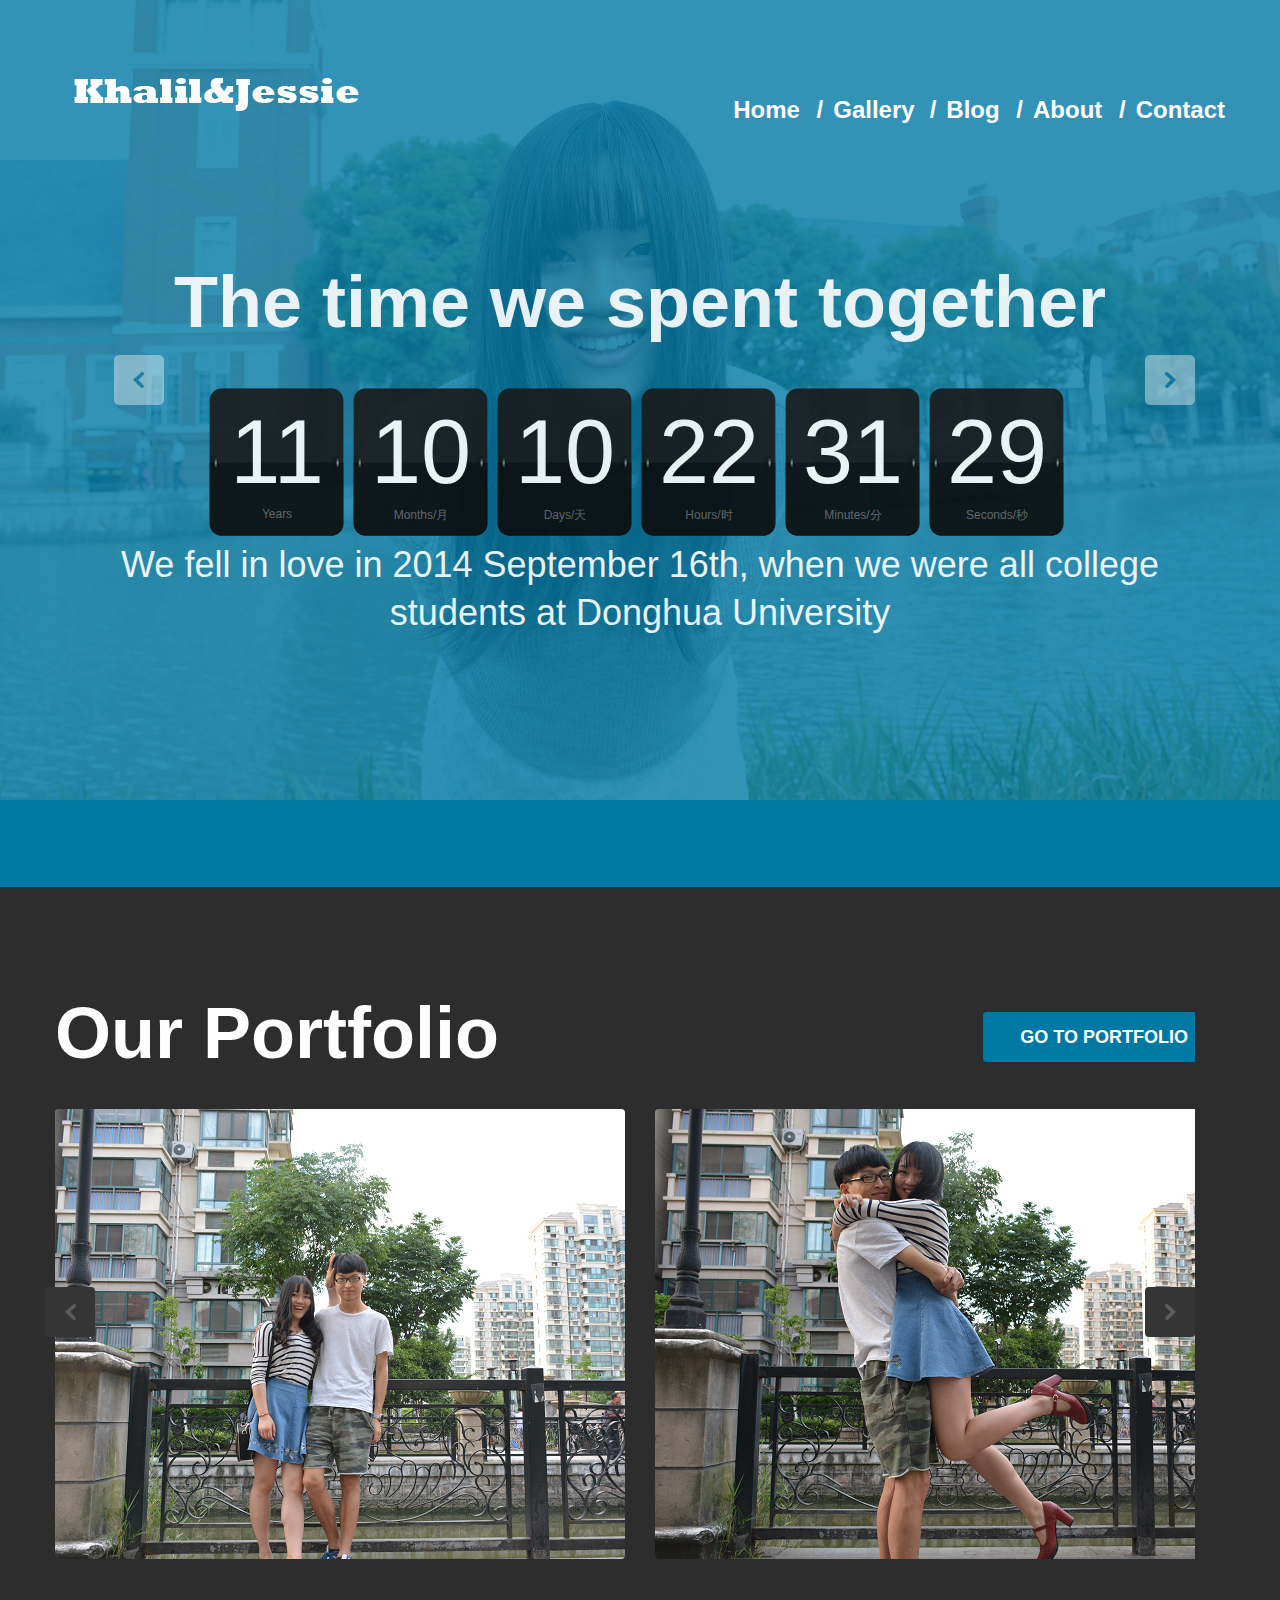
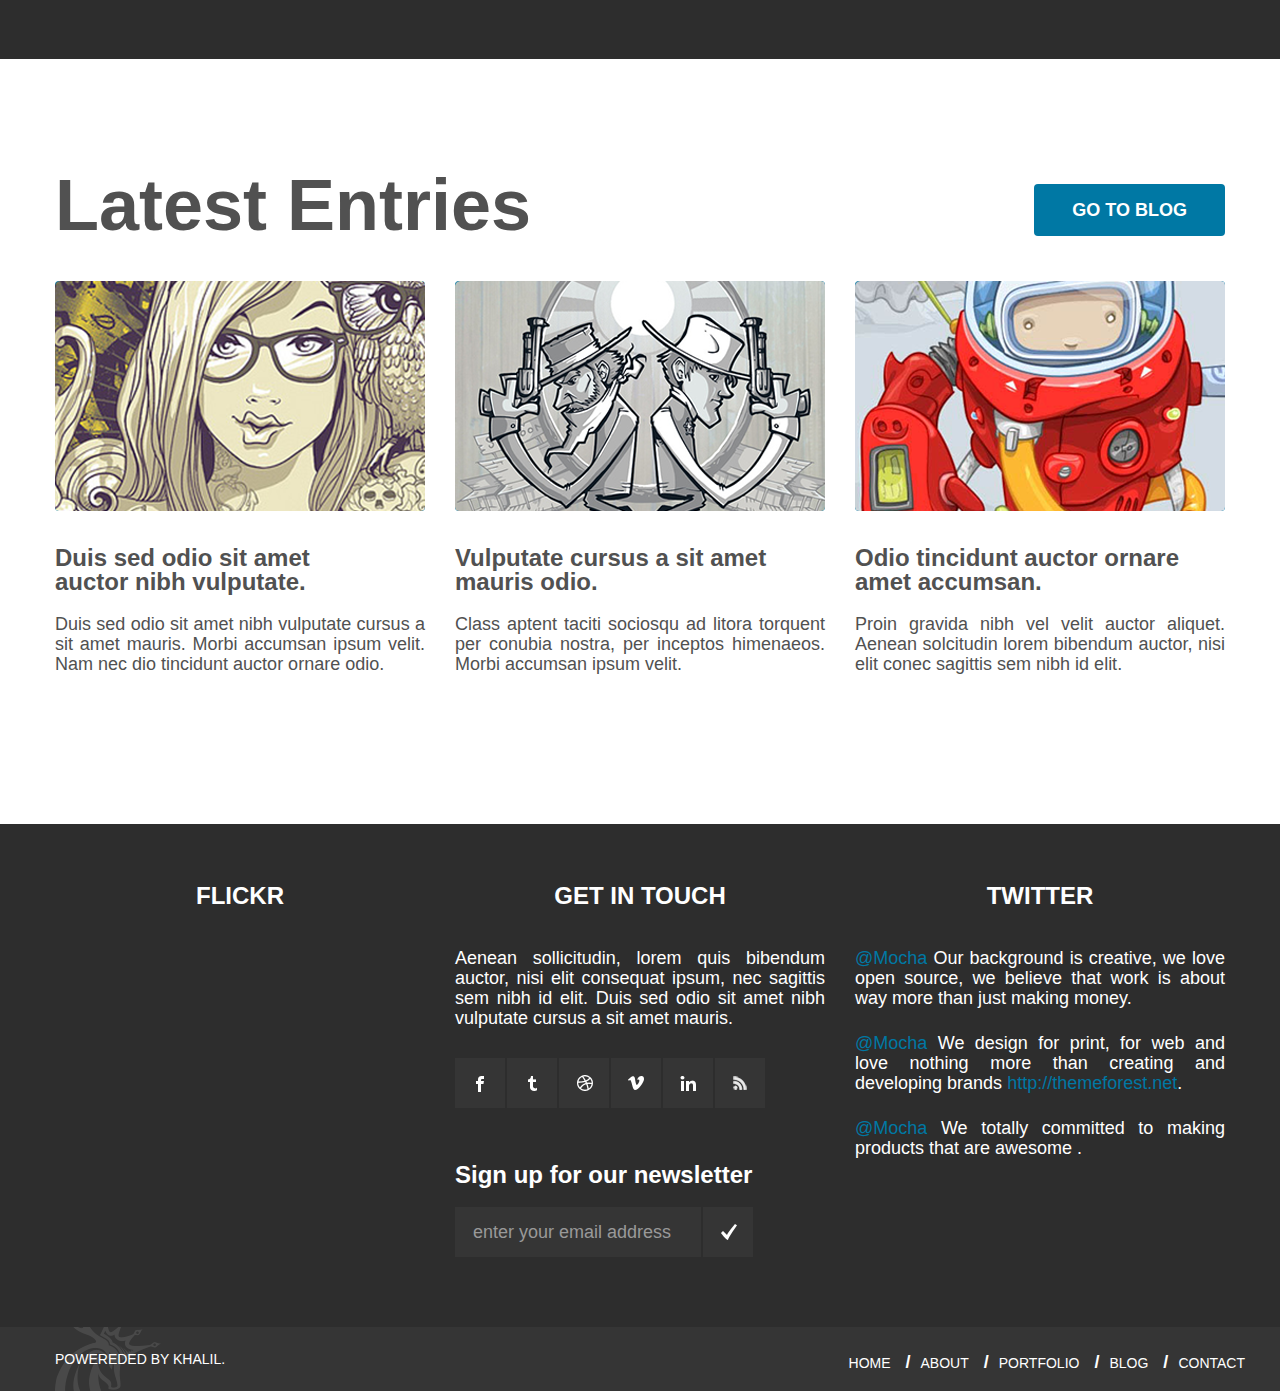
<file: index.html>
<!DOCTYPE html>
<!--[if lt IE 7 ]><html class="ie ie6" lang="en"> <![endif]-->
<!--[if IE 7 ]><html class="ie ie7" lang="en"> <![endif]-->
<!--[if IE 8 ]><html class="ie ie8" lang="en"> <![endif]-->
<!--[if IE 9 ]><html class="ie ie9" lang="en"> <![endif]-->
<!--[if (gte IE 9)|!(IE)]><!--><html lang="en"> <!--<![endif]-->
<head>
    <meta charset="utf-8">
    <title>Khalil&Jessie's Space</title>
    <meta name="viewport" content="width=device-width, initial-scale=1.0">
    <meta name="description" content=" HTML5 Template">
    <meta name="author" content="suitstheme.com">

    <!-- jquery -->
    <script src="js/jquery.min.js"></script>

    <!-- Le styles -->
    <!--<link href='http://fonts.googleapis.com/css?family=Lato:400,300,700,400italic,900' rel='stylesheet' type='text/css'>-->
    <link href="css/bootstrap.min.css" rel="stylesheet">
    <link href="css/bootstrap-responsive.min.css" rel="stylesheet">
    <link rel="stylesheet" href="css/main.css" type="text/css">
    <!-- Le HTML5 shim, for IE6-8 support of HTML5 elements -->
    <!--[if lt IE 9]>
      <script src="js/html5shiv.js"></script>
    <![endif]-->

    <!-- Le fav and touch icons -->
    <link rel="shortcut icon" href="img/favicon.ico">
</head>
<body class="body-container preload">

<!-- header -->
<header id="mocha-head" class="header">


            <!-- Background -->
            <div class="background-image"></div>


            <!-- container -->
            <div class="container">
                


                    <!-- row1  -->
                    <div class="row">
                        
                            <div class="span12">

                                    <div class="logo">
                                            <a><img src="img/logo.png" alt="Mocha"></a>
                                    </div>
                                    <!-- end logo -->


                                    <!-- nav -->
                                    <nav class="menu">
                                            
                                            <ul>
                                                <li class="toggle"><a href="#">Menu</a></li>
                                                <li><a href="index.html">Home</a></li>                                            
                                                <li><a href="portfolio.html">Gallery</a>
                                                    <ul>
                                                        <li><a href="portfolio.html">Portfolio Three Columns</a></li>
                                                        <li><a href="portfolio-single.html">Portfolio Single Page</a></li>
                                                    </ul>
                                                </li>
                                                <li><a href="blog.html">Blog</a></li>
												<li><a href="page.html">About</a></li>
                                                <li><a href="contact.html">Contact</a></li>
                                            </ul>

                                    </nav>
                                    <!-- end nav -->

                            </div>
                            <!-- end span12 -->
                                    

                    </div>
                    <!-- end row 1-->





                    <!-- row2 -->
                    <div class="row">
                        

                        <div class="home-slider span12">

                                        <div class="m-slider flexslider">

                                            <ul class="slides">
											<li> <div class="slide">
                                                        
                                                            <h2>The time we spent together</h2>

                                                           <iframe  src="./countdown/counttime_YMDHMS.html" frameborder="0" scrolling="no" width="100%" height="149"></iframe> 
															<p>We fell in love in 2014 September 16th, when we were all college students at Donghua University</p>
                                                    </div>
                                                    <!-- end slide --></li>
                                               <li> <div class="slide">
                                                        
                                                            <h2>The time we spent together</h2>

                                                           <iframe  src="./countdown/counttime_MS.html" frameborder="0" scrolling="no" width="100%" height="149"></iframe> 
															<p>There is a lyric saying:"You ask me how many minutes I love you",the answer is on the top</p>
                                                    </div>
                                                    <!-- end slide --></li>
                                           <!-- 
													<li><div class="slide">
                                                        
                                                            <h2>Mocha Portfolio Theme</h2>

                                                            <p>Curabitur hendrerit pretium ornare. Vivamus sed nulla sapien, eu pulvinar dolor. Donec odio est, vestibulum at pulvinar.</p>

                                                            <a href="portfolio.html" class="button">Go To Portfolio</a>

                                                    </div></li>
                                           -->
                                            </ul>
                                  
                                                

                                        </div><!-- end m slider -->



                            </div><!-- end home slider -->

                    </div>
                    <!-- end row 2-->
            </div>
            <!-- end container -->

</header>   
<!-- end header -->

<!-- portfolio -->
<section class="portfolio-wrapper alt-section">
    

            <div class="container">
                <div class="row home-portfolio-wrapper">


                            <!-- section title -->
                            <div class="section-title span12">
                                        
                                        
                                        <h2>Our Portfolio</h2>

                                        <a href="portfolio.html" class="section-link">Go to portfolio</a>

                            </div>
                            <!-- end section title -->


                            <div class="home-portfolio-pagination">
                                                <a href="#" class="prev"></a>
                                                <a href="#" class="next"></a>


                            </div>

                             <div class="clearfix"></div>
                            
                        
                            <!-- portfolio items -->
                            <div class="portfolio-slider content-wrapper">


                                    <!-- portfolio item -->
                                    <div class="span6 portfolio-item">
                                                    

                                            <!-- image -->
                                            <a href="portfolio-single.html" class="image">
                                                <img src="img/demo/portfolio1.png" alt="Brain Surgery">
                                            </a>
                                            <!-- end image -->


                                            <!-- title -->
                                            <a href="portfolio-single.html" class="title">Brain Surgery <br /> <span class="meta">Graphic Design , Illustration</span></a>


                                            <!-- icon -->
                                            <a href="portfolio-single.html" class="icon"></a>


                                    </div>
                                    <!-- end portfolio item -->


                                    <!-- portfolio item -->
                                    <div class="span6 portfolio-item">
                                                    

                                            <!-- image -->
                                            <a href="portfolio-single.html" class="image">
                                                <img src="img/demo/portfolio2.png" alt="Web Design">
                                            </a>
                                            <!-- end image -->


                                            <!-- title -->
                                            <a href="portfolio-single.html" class="title">Web Design <br /> <span class="meta">Graphic Design , Illustration</span></a>


                                            <!-- icon -->
                                            <a href="portfolio-single.html" class="icon"></a>


                                    </div>
                                    <!-- end portfolio item -->




                                    <!-- portfolio item -->
                                    <div class="span6 portfolio-item">
                                                    

                                            <!-- image -->
                                            <a href="portfolio-single.html" class="image">
                                                <img src="img/demo/portfolio3.png" alt="Web Design">
                                            </a>
                                            <!-- end image -->


                                            <!-- title -->
                                            <a href="portfolio-single.html" class="title">Web Design <br /> <span class="meta">Graphic Design , Illustration</span></a>


                                            <!-- icon -->
                                            <a href="portfolio-single.html" class="icon"></a>


                                    </div>
                                    <!-- end portfolio item -->



                            </div>
                            <!-- end portfolio items -->

                </div>
                <!-- end row -->
            </div>
            <!-- end container -->


</section>
<!-- end portfolio -->

<!-- page content -->
<section class="page">
    
            
            <div class="container">
                <div class="row">
                                
                        
                        <!-- section title -->
                        <div class="section-title span12">
                                    
                                    
                                    <h2>Latest Entries</h2>

                                    <a href="blog.html" class="section-link">Go to blog</a>

                        </div>
                        <!-- end section title -->



                        <!-- content / blog -->
                        <div class="content-wrapper blog-grid">
                            
                                
                                <div class="span4 blog-item">
                                                    

                                            <!-- post image -->
                                            <div class="post-image">
                                                
                                                <!-- image -->
                                                <a href="single.html" class="image">
                                                    <img src="img/demo/blog1.png" alt="Post Title">
                                                </a>
                                                <!-- end image -->


                                                <!-- icon -->
                                                <a href="single.html" class="icon"></a>

                                            </div>
                                            <!-- end post image -->


                                            <!-- post excerpt -->
                                            <div class="post-excerpt">
                                                
                                                    <h4><a href="single.html">Duis sed odio sit amet auctor 
                                                        nibh vulputate.</a></h4>

                                                        <p>
                                                                Duis sed odio sit amet nibh vulputate cursus a sit amet mauris. Morbi accumsan ipsum velit. Nam nec dio tincidunt auctor ornare odio.
                                                        </p>

                                            </div>
                                            <!-- end post excerpt -->


                                </div>
                                <!-- end blog item -->





                                <div class="span4 blog-item">
                                                    

                                            <!-- post image -->
                                            <div class="post-image">
                                                
                                                <!-- image -->
                                                <a href="single.html" class="image">
                                                    <img src="img/demo/blog2.png" alt="Post Title">
                                                </a>
                                                <!-- end image -->


                                                <!-- icon -->
                                                <a href="single.html" class="icon"></a>

                                            </div>
                                            <!-- end post image -->


                                            <!-- post excerpt -->
                                            <div class="post-excerpt">
                                                
                                                    <h4><a href="single.html">Vulputate cursus a sit amet mauris odio.</a></h4>

                                                        <p>
                                                                Class aptent taciti sociosqu ad litora torquent per conubia nostra, per inceptos himenaeos. Morbi accumsan ipsum velit.
                                                        </p>

                                            </div>
                                            <!-- end post excerpt -->


                                </div>
                                <!-- end blog item -->




                                <div class="span4 blog-item">
                                                    

                                            <!-- post image -->
                                            <div class="post-image">
                                                
                                                <!-- image -->
                                                <a href="single.html" class="image">
                                                    <img src="img/demo/blog3.png" alt="Post Title">
                                                </a>
                                                <!-- end image -->


                                                <!-- icon -->
                                                <a href="single.html" class="icon"></a>

                                            </div>
                                            <!-- end post image -->


                                            <!-- post excerpt -->
                                            <div class="post-excerpt">
                                                
                                                    <h4><a href="single.html">Odio tincidunt auctor ornare amet accumsan.</a></h4>

                                                        <p>
                                                                Proin gravida nibh vel velit auctor aliquet. Aenean solcitudin lorem bibendum auctor, nisi elit conec sagittis sem nibh id elit.
                                                        </p>

                                            </div>
                                            <!-- end post excerpt -->


                                </div>
                                <!-- end blog item -->



                        </div>
                        <!-- end content wrapper -->


                </div>
                <!-- end row -->
            </div>
            <!-- end container -->


</section>
<!-- end page content -->

<!-- footer -->
<footer>
    
    <div class="container">
        <div class="row">
            
                    
                    <!-- widgets wrapper -->
                    <div class="widgets-wrapper">
                        
                                
                                <!-- widget -->
                                <div class="span4 widget">
                                                
                                            <h3>Flickr</h3>        


                                            <!-- widget content -->
                                            <div class="widget-content">
                                                
                                                        
                                                        <!-- flickr -->
                                                        <div class="flickr">
                                                                

                                                                <a href="#"></a>
                                                                <a href="#"></a>
                                                                <a href="#"></a>
                                                                <a href="#"></a>
                                                                <a href="#"></a>
                                                                <a href="#"></a>
                                                                <a href="#"></a>
                                                                <a href="#"></a>
                                                                <a href="#"></a>
                                                                <a href="#"></a>
                                                                <a href="#"></a>
                                                                <a href="#"></a>                                                
            
    

                                                        </div>
                                                        <!-- end flickr -->


                                            </div>
                                            <!-- end widget content -->                        
    
                                </div>
                                <!-- end widget -->





                                <!-- widget -->
                                <div class="widget span4">
                                    

                                            <h3>Get In Touch</h3>


                                            <!-- widget content -->
                                            <div class="widget-content">
                                                

                                                    <p>Aenean sollicitudin, lorem quis bibendum auctor, nisi elit consequat ipsum, nec sagittis sem nibh id elit. Duis sed odio sit amet nibh vulputate cursus a sit amet mauris.</p>
                                                    

                                                    <div class="clearfix"></div>

                                                    <!-- social icons -->
                                                    <div class="social-icons">
                                                        

                                                        <a href="#" class="facebook"></a>
                                                        <a href="#" class="twitter"></a>
                                                        <a href="#" class="dribbble"></a>
                                                        <a href="#" class="vimeo"></a>
                                                        <a href="#" class="linkedin"></a>
                                                        <a href="#" class="rss"></a>


                                                    </div>
                                                    <!-- end social icons -->        


                                                    <div class="clearfix"></div>


                                                    <!-- newsletter -->
                                                    <div class="newsletter">
                                                        
                                                                
                                                                <h4>Sign up for our newsletter</h4>

                                                                <form class="newsletter-form">
                                                                            
                                                                            <input type="text" class="email" placeholder="enter your email address" />
                                                                            <input type="submit" class="submit" value="" >

                                                                </form>
                                                                <!-- end form -->

                                                    </div>
                                                    <!-- end newsletter -->                    
                    


                                            </div>
                                            <!-- end widget content -->



                                </div>
                                <!-- end widget -->




                                <!-- widget -->
                                <div class="widget span4">
                                    

                                            <h3>Twitter</h3>

                                            <div class="widget-content">
                                                
                                                        
                                                        <!-- twitter -->
                                                        <div class="twitter-wrapper">
                                                            
                                                                        
                                                                        <div class="tweet">
                                                                                        

                                                                                <p><a href="#">@Mocha</a> Our background is creative, we love open source, we believe that work is about way more than just making money.</p>


                                                                        </div>
                                                                        <!-- end tweet -->


                                                                        <div class="tweet">
                                                                                        

                                                                                <p><a href="#">@Mocha</a> We design for print, for web
                                                                                and love nothing more than creating and developing brands <a href="#">http://themeforest.net</a>.</p>


                                                                        </div>
                                                                        <!-- end tweet -->


                                                                        <div class="tweet">
                                                                                        

                                                                                <p><a href="#">@Mocha</a> We totally committed to making products that are awesome .</p>


                                                                        </div>
                                                                        <!-- end tweet -->


                                                        </div>
                                                        <!-- end twitter wrapper -->



                                            </div>
                                            <!-- end widget content -->


                                </div>
                                <!-- end widget -->


                    </div>
                    <!-- end widgets wrapper -->


        </div>
        <!-- end row -->
    </div>
    <!-- end container -->


    <!-- second container / copyrights -->
    <div class="copyrights">
        
                    <div class="container">
                        <div class="row">
                            

                                <div class="copyrights-wrapper span12">
                                    
                                    
                                    <!-- left copyrights -->
                                    <div class="left-copyrights">
                                        
                                        <p>POWEREDED BY KHALIL.</p>

                                    </div>
                                    <!-- end left copyrights -->



                                    <!-- right menu -->
                                    <div class="right-menu">
                                        

                                            <ul>
                                                    <li><a href="index.html">Home</a></li>
                                                    <li><a href="page.html">About</a></li>
                                                    <li><a href="portfolio.html">Portfolio</a></li>
                                                    <li><a href="blog.html">Blog</a></li>
                                                    <li><a href="contact.html">Contact</a></li>
                                                </ul>



                                    </div>
                                    <!-- end right menu -->



                                </div><!-- end span12 -->

                        </div>
                        <!-- end row -->
                    </div>
                    <!-- end container -->

    </div>
    <!-- end copyrights -->
</footer>

<!-- Javascript -->
<script src="js/mediaelement.min.js"></script>
<script src="js/jquery.flexslider-min.js"></script>
<script src="js/jquery-ui-1.10.3.custom.min.js"></script>
<script src="js/jquery.carouFredSel-6.2.1-packed.js"></script>
<script src="js/isotope.js"></script>
<script src="js/jflickrfeed.js"></script><script src="js/custom.js"></script>
</body>
</html>
</file>
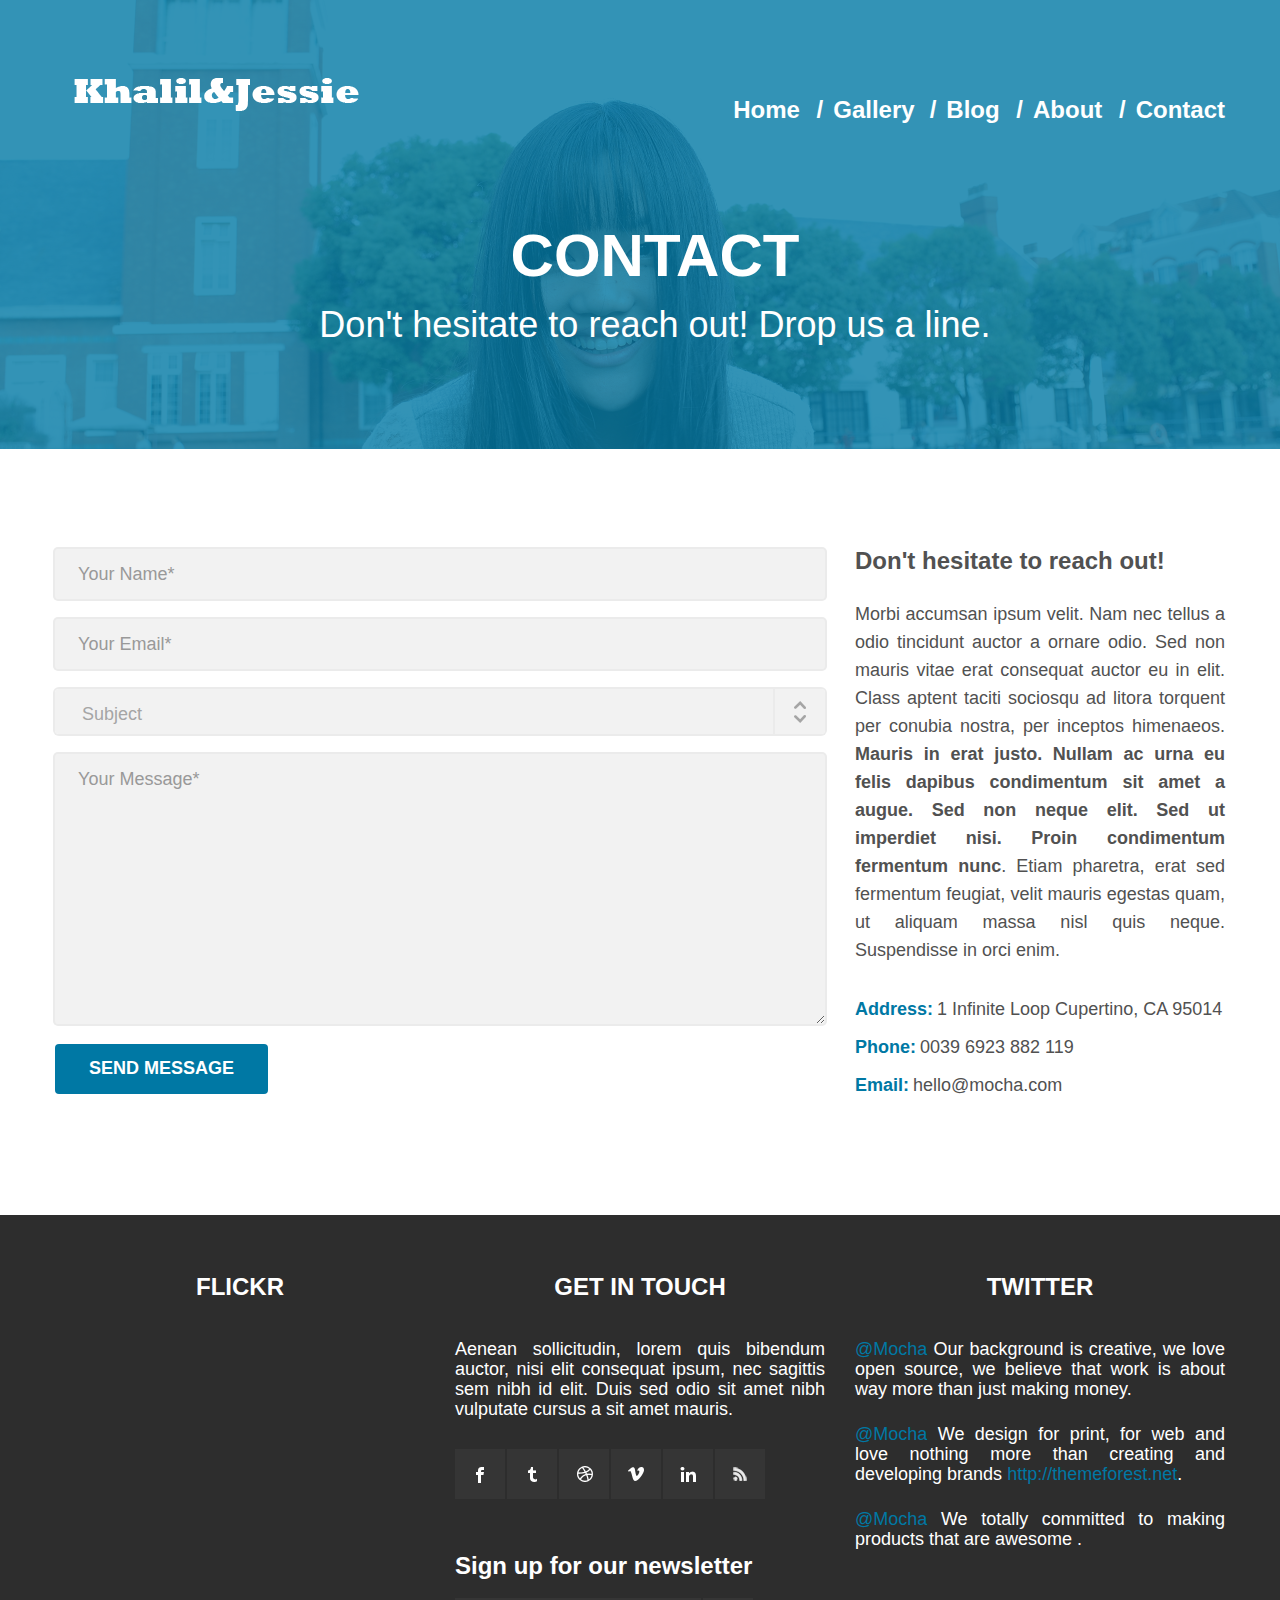
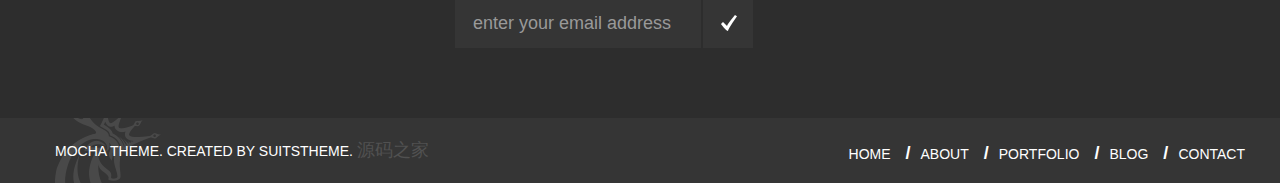
<file: contact.html>
<!DOCTYPE html>
<!--[if lt IE 7 ]><html class="ie ie6" lang="en"> <![endif]-->
<!--[if IE 7 ]><html class="ie ie7" lang="en"> <![endif]-->
<!--[if IE 8 ]><html class="ie ie8" lang="en"> <![endif]-->
<!--[if IE 9 ]><html class="ie ie9" lang="en"> <![endif]-->
<!--[if (gte IE 9)|!(IE)]><!--><html lang="en"> <!--<![endif]-->
<head>
    <meta charset="utf-8">
    <title>Mocha Flat Responsive Portfolio</title>
    <meta name="viewport" content="width=device-width, initial-scale=1.0">
    <meta name="description" content=" HTML5 Template">
    <meta name="author" content="suitstheme.com">

    <!-- jquery -->
    <script src="js/jquery.min.js"></script>

    <!-- Le styles -->
    <!--<link href='http://fonts.googleapis.com/css?family=Lato:400,300,700,400italic,900|Voltaire' rel='stylesheet' type='text/css'>-->
    <link href="css/bootstrap.min.css" rel="stylesheet">
    <link href="css/bootstrap-responsive.min.css" rel="stylesheet">
    <link rel="stylesheet" href="css/main.css" type="text/css">
    <!-- Le HTML5 shim, for IE6-8 support of HTML5 elements -->
    <!--[if lt IE 9]>
      <script src="js/html5shiv.js"></script>
    <![endif]-->

    <!-- Le fav and touch icons -->
    <link rel="shortcut icon" href="img/favicon.ico">

</head>
<body class="body-container">
<!-- header -->
<header id="mocha-head" class="header">



            <!-- Background -->
            <div class="background-image"></div>


            <!-- container -->
            <div class="container">
                
                    

                    <!-- row1  -->
                    <div class="row">
                        
                            <div class="span12">
                                
                                    <div class="logo">
                                            <a href="index.html"><img src="img/logo.png" alt="Mocha"></a>
                                    </div>
                                    <!-- end logo -->


                                    <!-- nav -->
                                    <nav class="menu">
                                            
                                            <ul>
                                                <li class="toggle"><a href="#">Menu</a></li>
                                                <li><a href="index.html">Home</a></li>
                                                <li><a href="portfolio.html">Gallery</a>
                                                    <ul>
                                                        <li><a href="portfolio.html">Portfolio Three Columns</a></li>
                                                        <li><a href="portfolio-single.html">Portfolio Single Page</a></li>
                                                    </ul>
                                                </li>
                                                <li><a href="blog.html">Blog</a></li>										
                                                <li><a href="page.html">About</a></li>
                                                <li><a href="contact.html">Contact</a></li>
                                            </ul>

                                    </nav>
                                    <!-- end nav -->

                            </div>
                            <!-- end span12 -->
                                    

                    </div>
                    <!-- end row 1-->





                    <!-- row2 -->
                    <div class="row">
                        
                                        
                                <div class="span12 teaser">
                                        
                                            
                                            <h2>Contact</h2>

                                            <p>Don't hesitate to reach out! Drop us a line. </p>
                                        


                                </div>
                                <!-- end span12 -->

                    </div>
                    <!-- end row 2-->
            </div>
            <!-- end container -->

</header>   
<!-- end header -->


<!-- page content -->
<section class="page">
    
            
            <div class="container">
                <div class="row">
                                
                        
                                
                                <!-- page content -->
                                <div class="span8">
                                            

                                             <form class="comments-form contact-form">
                                                                                
                                                <input type="text" name="name" placeholder="Your Name*" class="name" />
                                                <input type="text" name="email" class="email" placeholder="Your Email*" /> 
                                                <select>
                                                    <option value="Subject">Subject</option>
                                                    <option value="web-design">Web Design</option>
                                                    <option value="web-development">Web Development</option>
                                                </select>
                                                <textarea class="message" name="message" placeholder="Your Message*"></textarea>
                                                <input type="submit" class="mocha-button submit-comment" value="Send Message" />

                                            </form>



                                </div>
                                <!-- end comments form -->





                                <!-- content -->
                                <div class="post-content fixed-content span4" >
                                    
                                            
                                            <!-- content -->
                                        <div class="content">


                                                <h4>Don't hesitate to reach out!</h4>
                                                

                                                <p class="light-font">Morbi accumsan ipsum velit. Nam nec tellus a odio tincidunt auctor a ornare odio. Sed non  mauris vitae erat consequat auctor eu in elit. Class aptent taciti sociosqu ad litora torquent per conubia nostra, per inceptos himenaeos. <span class="bold">Mauris in erat justo. Nullam ac urna eu felis dapibus condimentum sit amet a augue. Sed non neque elit. Sed ut imperdiet nisi. Proin condimentum fermentum nunc</span>. Etiam pharetra, erat sed fermentum feugiat, velit mauris egestas quam, ut aliquam massa nisl quis neque. Suspendisse in orci enim.</p>


                                                <div class="margin"></div>


                                                <!-- item meta -->
                                                <div class="item-meta">
                                                        

                                                        <dl>
                                                            <dt>Address:</dt>
                                                            <dd>1 Infinite Loop Cupertino, CA 95014</dd>

                                                            <dt>Phone:</dt>
                                                            <dd>0039 6923 882 119</dd>

                                                            <dt>Email:</dt>
                                                            <dd>hello@mocha.com</dd>
                                                        </dl>


                                                </div>
                                                <!-- end item meta -->


                                        </div>
                                        <!-- end content -->



                                </div>
                                <!-- end content section  -->



                </div>
                <!-- end row -->
            </div>
            <!-- end container -->


</section>
<!-- end page content -->

<!-- footer -->
<footer>
    
    <div class="container">
        <div class="row">
            
                    
                    <!-- widgets wrapper -->
                    <div class="widgets-wrapper">
                        
                                
                                <!-- widget -->
                                <div class="span4 widget">
                                                
                                            <h3>Flickr</h3>        


                                            <!-- widget content -->
                                            <div class="widget-content">
                                                
                                                        
                                                        <!-- flickr -->
                                                        <div class="flickr">
                                                                

                                                                <a href="#"></a>
                                                                <a href="#"></a>
                                                                <a href="#"></a>
                                                                <a href="#"></a>
                                                                <a href="#"></a>
                                                                <a href="#"></a>
                                                                <a href="#"></a>
                                                                <a href="#"></a>
                                                                <a href="#"></a>
                                                                <a href="#"></a>
                                                                <a href="#"></a>
                                                                <a href="#"></a>                                                
            
    

                                                        </div>
                                                        <!-- end flickr -->


                                            </div>
                                            <!-- end widget content -->                        
    
                                </div>
                                <!-- end widget -->





                                <!-- widget -->
                                <div class="widget span4">
                                    

                                            <h3>Get In Touch</h3>


                                            <!-- widget content -->
                                            <div class="widget-content">
                                                

                                                    <p>Aenean sollicitudin, lorem quis bibendum auctor, nisi elit consequat ipsum, nec sagittis sem nibh id elit. Duis sed odio sit amet nibh vulputate cursus a sit amet mauris.</p>
                                                    

                                                    <div class="clearfix"></div>

                                                    <!-- social icons -->
                                                    <div class="social-icons">
                                                        

                                                        <a href="#" class="facebook"></a>
                                                        <a href="#" class="twitter"></a>
                                                        <a href="#" class="dribbble"></a>
                                                        <a href="#" class="vimeo"></a>
                                                        <a href="#" class="linkedin"></a>
                                                        <a href="#" class="rss"></a>


                                                    </div>
                                                    <!-- end social icons -->        


                                                    <div class="clearfix"></div>


                                                    <!-- newsletter -->
                                                    <div class="newsletter">
                                                        
                                                                
                                                                <h4>Sign up for our newsletter</h4>

                                                                <form class="newsletter-form">
                                                                            
                                                                            <input type="text" class="email" placeholder="enter your email address" />
                                                                            <input type="submit" class="submit" value="" >

                                                                </form>
                                                                <!-- end form -->

                                                    </div>
                                                    <!-- end newsletter -->                    
                    


                                            </div>
                                            <!-- end widget content -->



                                </div>
                                <!-- end widget -->




                                <!-- widget -->
                                <div class="widget span4">
                                    

                                            <h3>Twitter</h3>

                                            <div class="widget-content">
                                                
                                                        
                                                        <!-- twitter -->
                                                        <div class="twitter-wrapper">
                                                            
                                                                        
                                                                        <div class="tweet">
                                                                                        

                                                                                <p><a href="#">@Mocha</a> Our background is creative, we love open source, we believe that work is about way more than just making money.</p>


                                                                        </div>
                                                                        <!-- end tweet -->


                                                                        <div class="tweet">
                                                                                        

                                                                                <p><a href="#">@Mocha</a> We design for print, for web
                                                                                and love nothing more than creating and developing brands <a href="#">http://themeforest.net</a>.</p>


                                                                        </div>
                                                                        <!-- end tweet -->


                                                                        <div class="tweet">
                                                                                        

                                                                                <p><a href="#">@Mocha</a> We totally committed to making products that are awesome .</p>


                                                                        </div>
                                                                        <!-- end tweet -->


                                                        </div>
                                                        <!-- end twitter wrapper -->



                                            </div>
                                            <!-- end widget content -->


                                </div>
                                <!-- end widget -->


                    </div>
                    <!-- end widgets wrapper -->


        </div>
        <!-- end row -->
    </div>
    <!-- end container -->


    <!-- second container / copyrights -->
    <div class="copyrights">
        
                    <div class="container">
                        <div class="row">
                            

                                <div class="copyrights-wrapper span12">
                                    
                                    
                                    <!-- left copyrights -->
                                    <div class="left-copyrights">
                                        
                                        <p>MOCHA THEME. CREATED BY SUITSTHEME.  <a href="http://www.mycodes.net/" target="_blank">源码之家</a></p>

                                    </div>
                                    <!-- end left copyrights -->



                                    <!-- right menu -->
                                    <div class="right-menu">
                                        

                                            <ul>
                                                    <li><a href="index.html">Home</a></li>
                                                    <li><a href="page.html">About</a></li>
                                                    <li><a href="portfolio.html">Portfolio</a></li>
                                                    <li><a href="blog.html">Blog</a></li>
                                                    <li><a href="contact.html">Contact</a></li>
                                                </ul>



                                    </div>
                                    <!-- end right menu -->



                                </div><!-- end span12 -->

                        </div>
                        <!-- end row -->
                    </div>
                    <!-- end container -->

    </div>
    <!-- end copyrights -->
</footer>

<!-- Javascript -->
<script src="js/mediaelement.min.js"></script>
<script src="js/jquery.flexslider-min.js"></script>
<script src="js/jquery-ui-1.10.3.custom.min.js"></script>
<script src="js/isotope.js"></script>
<script src="js/jflickrfeed.js"></script>
<script src="js/custom.js"></script>
</body>
</html>
</file>
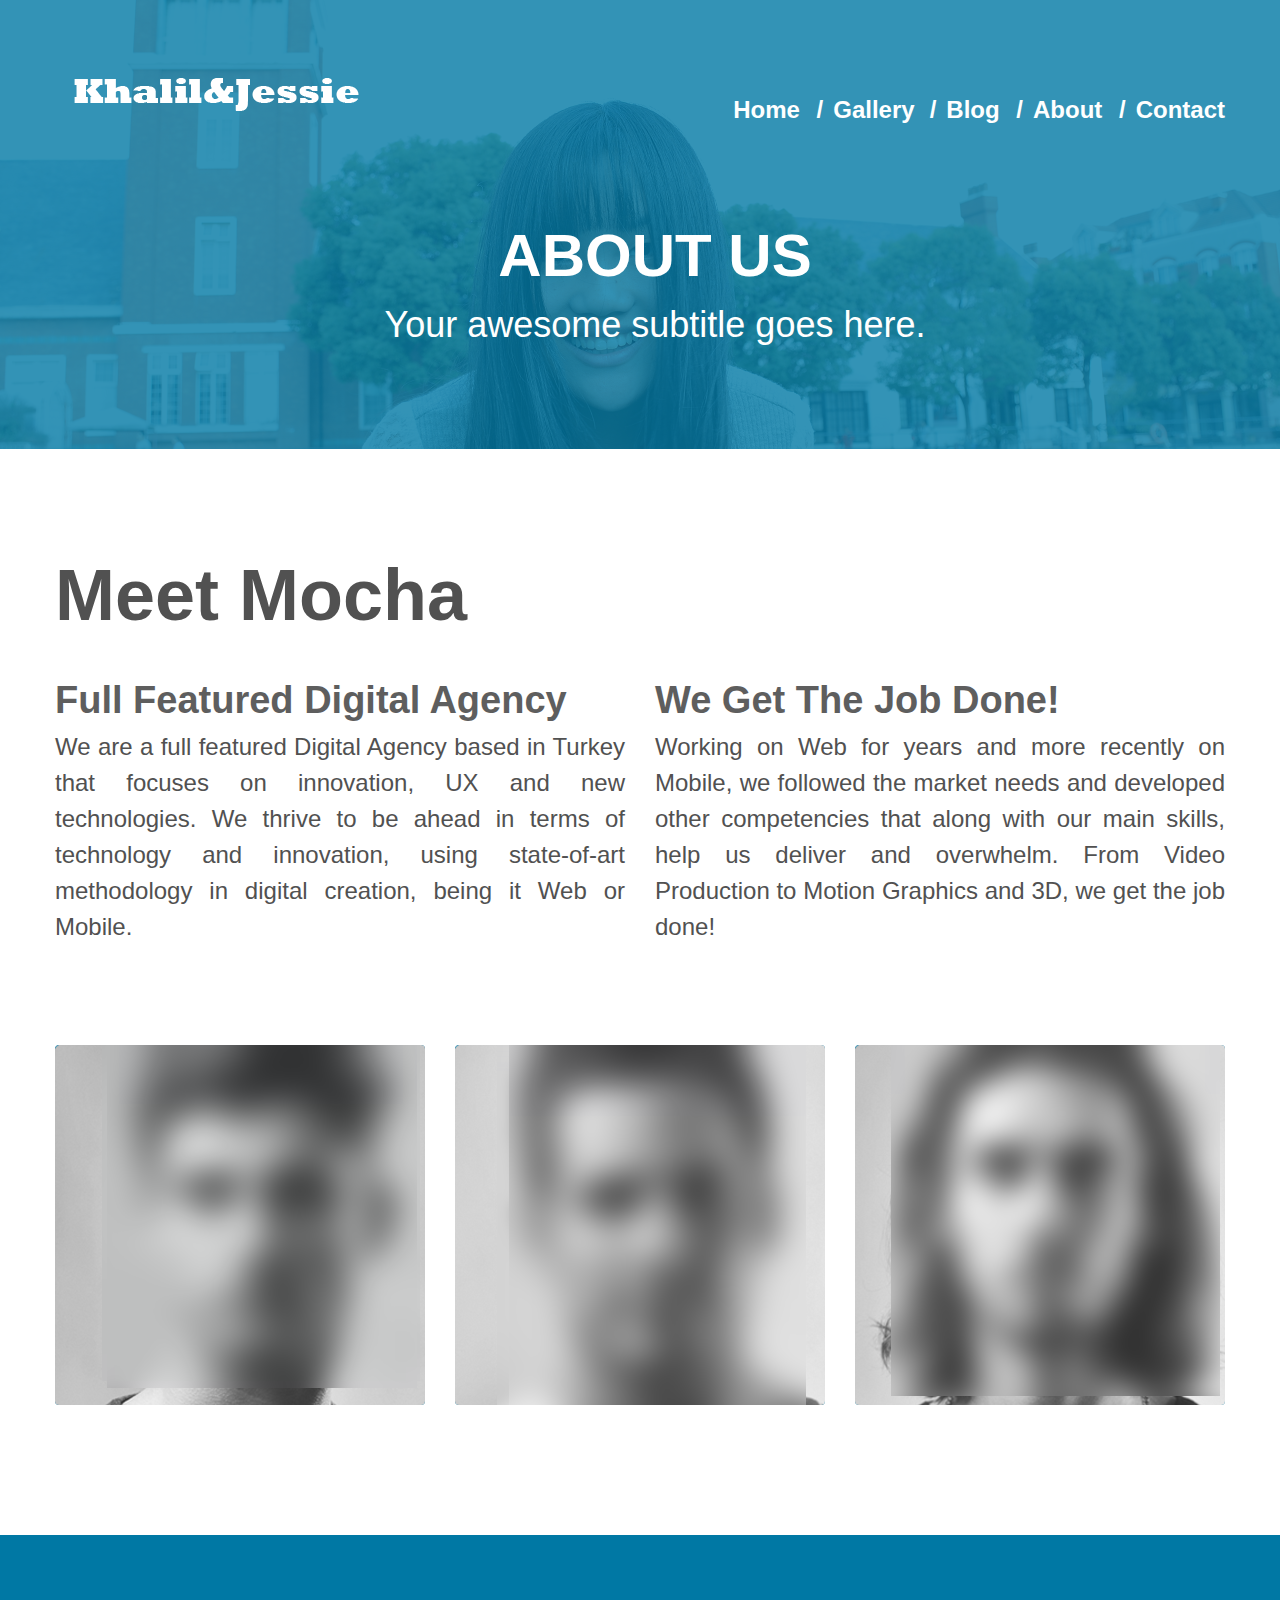
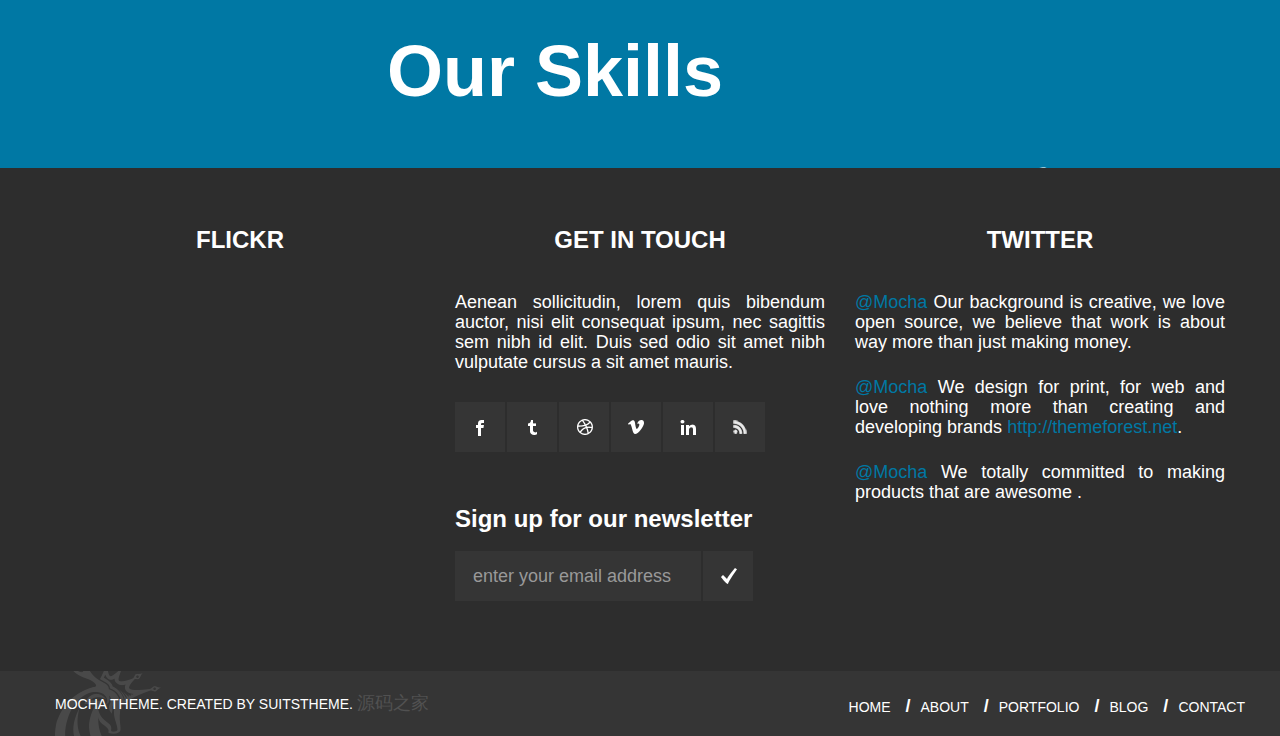
<file: page.html>
<!DOCTYPE html>
<!--[if lt IE 7 ]><html class="ie ie6" lang="en"> <![endif]-->
<!--[if IE 7 ]><html class="ie ie7" lang="en"> <![endif]-->
<!--[if IE 8 ]><html class="ie ie8" lang="en"> <![endif]-->
<!--[if IE 9 ]><html class="ie ie9" lang="en"> <![endif]-->
<!--[if (gte IE 9)|!(IE)]><!--><html lang="en"> <!--<![endif]-->
<head>
    <meta charset="utf-8">
    <title>Mocha Flat Responsive Portfolio</title>
    <meta name="viewport" content="width=device-width, initial-scale=1.0">
    <meta name="description" content=" HTML5 Template">
    <meta name="author" content="suitstheme.com">

    <!-- jquery -->
    <script src="js/jquery.min.js"></script>

    <!-- Le styles -->
    <!--<link href='http://fonts.googleapis.com/css?family=Lato:400,300,700,400italic,900|Voltaire' rel='stylesheet' type='text/css'>-->
    <link href="css/bootstrap.min.css" rel="stylesheet">
    <link href="css/bootstrap-responsive.min.css" rel="stylesheet">
    <link rel="stylesheet" href="css/main.css" type="text/css">
    <!-- Le HTML5 shim, for IE6-8 support of HTML5 elements -->
    <!--[if lt IE 9]>
      <script src="js/html5shiv.js"></script>
    <![endif]-->

    <!-- Le fav and touch icons -->
    <link rel="shortcut icon" href="img/favicon.ico">

</head>
<body class="body-container">
<!-- header -->
<header id="mocha-head" class="header">



            <!-- Background -->
            <div class="background-image"></div>


            <!-- container -->
            <div class="container">
                
                    

                    <!-- row1  -->
                    <div class="row">
                        
                            <div class="span12">
                                
                                    <div class="logo">
                                            <a href="index.html"><img src="img/logo.png" alt="Mocha"></a>
                                    </div>
                                    <!-- end logo -->


                                    <!-- nav -->
                                    <nav class="menu">
                                            
                                            <ul>
                                                <li class="toggle"><a href="#">Menu</a></li>
                                                <li><a href="index.html">Home</a></li>
                                                <li><a href="portfolio.html">Gallery</a>
                                                    <ul>
                                                        <li><a href="portfolio.html">Portfolio Three Columns</a></li>
                                                        <li><a href="portfolio-single.html">Portfolio Single Page</a></li>
                                                    </ul>
                                                </li>
                                                <li><a href="blog.html">Blog</a></li>
									            <li><a href="page.html">About</a></li>
                                                <li><a href="contact.html">Contact</a></li>
                                            </ul>

                                    </nav>
                                    <!-- end nav -->

                            </div>
                            <!-- end span12 -->
                                    

                    </div>
                    <!-- end row 1-->





                    <!-- row2 -->
                    <div class="row">
                        
                                        
                                <div class="span12 teaser">
                                        
                                            
                                            <h2>ABOUT US</h2>

                                            <p>Your awesome subtitle goes here. </p>
                                        


                                </div>
                                <!-- end span12 -->

                    </div>
                    <!-- end row 2-->
            </div>
            <!-- end container -->

</header>   
<!-- end header -->


<!-- page content -->
<section class="page">
    
            
            <div class="container">
                <div class="row">
                                
                        
                        <div class="section-title span12">
                            

                                    <h2>Meet Mocha</h2>


                        </div>
                        <!-- end page title -->
                                


                        <!-- column 1 -->
                        <div class="span6">
                            
                                    <h2 class="column-title">Full Featured Digital Agency </h2>

                                    <div class="clearfix"></div>

                                    <p class="large">
                                            We are a full featured Digital Agency based in Turkey that focuses on innovation, UX and new technologies. We thrive to be ahead in terms of technology and innovation, using state-of-art methodology in digital creation, being it Web or Mobile.
                                    </p>

                        </div>
                        <!-- end column -->



                         <!-- column 2 -->
                        <div class="span6">
                            
                                    <h2 class="column-title">We Get The Job Done! </h2>

                                    <div class="clearfix"></div>

                                    <p class="large">
                                           Working on Web for years and more recently on Mobile, we followed the market needs and developed other competencies that along with our main skills, help us deliver and overwhelm. From Video Production to Motion Graphics and 3D, we get the job done!
                                    </p>

                        </div>
                        <!-- end column -->


                        <!-- margin -->
                        <div class="margin large"></div>

                        
                        <div class="clearfix"></div>


                        <!-- our-team -->
                        <div class="our-team">
                            
                            
                            <!-- member -->
                            <div class="member span4">
                                

                                        <!-- image -->
                                        <img src="img/demo/team1.png" alt="Our Team" />


                                        <div class="content">
                                                
                                                <h4>Didier Drogba</h4>

                                                <span class="title">Front-end Developer</span>

                                                <!-- social icons -->
                                                <div class="social-icons">
                                                    

                                                    <a href="#" class="facebook"></a>
                                                    <a href="#" class="twitter"></a>
                                                    <a href="#" class="dribbble"></a>
                                                    <a href="#" class="rss"></a>


                                                </div>
                                                <!-- end social icons -->        


                                        </div>
                                        <!-- end content -->


                            </div>
                            <!-- end member -->




                             <!-- member -->
                            <div class="member span4">
                                

                                        <!-- image -->
                                        <img src="img/demo/team2.png" alt="Our Team" />


                                        <div class="content">
                                                
                                                <h4>Brad Pitt</h4>

                                                <span class="title">Back-end Developer</span>

                                                <!-- social icons -->
                                                <div class="social-icons">
                                                    

                                                    <a href="#" class="facebook"></a>
                                                    <a href="#" class="twitter"></a>
                                                    <a href="#" class="dribbble"></a>
                                                    <a href="#" class="rss"></a>


                                                </div>
                                                <!-- end social icons -->        


                                        </div>
                                        <!-- end content -->


                            </div>
                            <!-- end member -->





                             <!-- member -->
                            <div class="member span4">
                                

                                        <!-- image -->
                                        <img src="img/demo/team3.png" alt="Our Team" />


                                        <div class="content">
                                                
                                                <h4>John Doe</h4>

                                                <span class="title">Web Designer</span>

                                                <!-- social icons -->
                                                <div class="social-icons">
                                                    

                                                    <a href="#" class="facebook"></a>
                                                    <a href="#" class="twitter"></a>
                                                    <a href="#" class="dribbble"></a>
                                                    <a href="#" class="rss"></a>


                                                </div>
                                                <!-- end social icons -->        


                                        </div>
                                        <!-- end content -->


                            </div>
                            <!-- end member -->


                        </div>
                        <!-- end our team -->


                </div>
                <!-- end row -->
            </div>
            <!-- end container -->


</section>
<!-- end page content -->



<!-- skills section -->
<section class="skills page dark-section">
    

                <!-- Background -->
                <div class="background-image"></div>


                
                <div class="container">
                    <div class="row">

                                        
                                <h2 class="span12">Our Skills</h2>


                                <!-- skills wrapper -->
                                <div class="span12 skills-wrapper">
                                    
                                            
                                        <!-- one -->
                                        <div class="skill one">
                                            
                                                    <h4>Html and Css</h4>

                                                    <p>Proin gravida nibh vel velit auctor aliqunibh id elit. Duis sed odio sit amet nibh vulputate cursus a sit amet mauris  velit. </p>


                                        </div>
                                        <!-- end skill one -->


                                         <!-- one -->
                                        <div class="skill two">
                                            
                                                    <h4>Illustration</h4>

                                                    <p>Proin gravida nibh vel velit auctor aliqunibh id elit. Duis sed odio sit amet nibh vulputate cursus a sit amet mauris  velit. </p>


                                        </div>
                                        <!-- end skill one -->


                                         <!-- one -->
                                        <div class="skill three">
                                            
                                                    <h4>PHP</h4>

                                                    <p>Proin gravida nibh vel velit auctor aliqunibh id elit. Duis sed odio sit amet nibh vulputate cursus a sit amet mauris  velit. </p>


                                        </div>
                                        <!-- end skill one -->


                                         <!-- one -->
                                        <div class="skill four">
                                            
                                                    <h4>Javascript</h4>

                                                    <p>Proin gravida nibh vel velit auctor aliqunibh id elit. Duis sed odio sit amet nibh vulputate cursus a sit amet mauris  velit. </p>


                                        </div>
                                        <!-- end skill one -->


                                         <!-- one -->
                                        <div class="skill five">
                                            
                                                    <h4>Adobe Photoshop</h4>

                                                    <p>Proin gravida nibh vel velit auctor aliqunibh id elit. Duis sed odio sit amet nibh vulputate cursus a sit amet mauris  velit. </p>


                                        </div>
                                        <!-- end skill one -->


                                </div>
                                <!-- end skills wrapper -->

                        
                    </div>
                    <!-- end row -->
                </div>
                <!-- end container -->



</section>
<!-- end skills section -->

<!-- footer -->
<footer>
    
    <div class="container">
        <div class="row">
            
                    
                    <!-- widgets wrapper -->
                    <div class="widgets-wrapper">
                        
                                
                                <!-- widget -->
                                <div class="span4 widget">
                                                
                                            <h3>Flickr</h3>        


                                            <!-- widget content -->
                                            <div class="widget-content">
                                                
                                                        
                                                        <!-- flickr -->
                                                        <div class="flickr">
                                                                

                                                                <a href="#"></a>
                                                                <a href="#"></a>
                                                                <a href="#"></a>
                                                                <a href="#"></a>
                                                                <a href="#"></a>
                                                                <a href="#"></a>
                                                                <a href="#"></a>
                                                                <a href="#"></a>
                                                                <a href="#"></a>
                                                                <a href="#"></a>
                                                                <a href="#"></a>
                                                                <a href="#"></a>                                                
            
    

                                                        </div>
                                                        <!-- end flickr -->


                                            </div>
                                            <!-- end widget content -->                        
    
                                </div>
                                <!-- end widget -->





                                <!-- widget -->
                                <div class="widget span4">
                                    

                                            <h3>Get In Touch</h3>


                                            <!-- widget content -->
                                            <div class="widget-content">
                                                

                                                    <p>Aenean sollicitudin, lorem quis bibendum auctor, nisi elit consequat ipsum, nec sagittis sem nibh id elit. Duis sed odio sit amet nibh vulputate cursus a sit amet mauris.</p>
                                                    

                                                    <div class="clearfix"></div>

                                                    <!-- social icons -->
                                                    <div class="social-icons">
                                                        

                                                        <a href="#" class="facebook"></a>
                                                        <a href="#" class="twitter"></a>
                                                        <a href="#" class="dribbble"></a>
                                                        <a href="#" class="vimeo"></a>
                                                        <a href="#" class="linkedin"></a>
                                                        <a href="#" class="rss"></a>


                                                    </div>
                                                    <!-- end social icons -->        


                                                    <div class="clearfix"></div>


                                                    <!-- newsletter -->
                                                    <div class="newsletter">
                                                        
                                                                
                                                                <h4>Sign up for our newsletter</h4>

                                                                <form class="newsletter-form">
                                                                            
                                                                            <input type="text" class="email" placeholder="enter your email address" />
                                                                            <input type="submit" class="submit" value="" >

                                                                </form>
                                                                <!-- end form -->

                                                    </div>
                                                    <!-- end newsletter -->                    
                    


                                            </div>
                                            <!-- end widget content -->



                                </div>
                                <!-- end widget -->




                                <!-- widget -->
                                <div class="widget span4">
                                    

                                            <h3>Twitter</h3>

                                            <div class="widget-content">
                                                
                                                        
                                                        <!-- twitter -->
                                                        <div class="twitter-wrapper">
                                                            
                                                                        
                                                                        <div class="tweet">
                                                                                        

                                                                                <p><a href="#">@Mocha</a> Our background is creative, we love open source, we believe that work is about way more than just making money.</p>


                                                                        </div>
                                                                        <!-- end tweet -->


                                                                        <div class="tweet">
                                                                                        

                                                                                <p><a href="#">@Mocha</a> We design for print, for web
                                                                                and love nothing more than creating and developing brands <a href="#">http://themeforest.net</a>.</p>


                                                                        </div>
                                                                        <!-- end tweet -->


                                                                        <div class="tweet">
                                                                                        

                                                                                <p><a href="#">@Mocha</a> We totally committed to making products that are awesome .</p>


                                                                        </div>
                                                                        <!-- end tweet -->


                                                        </div>
                                                        <!-- end twitter wrapper -->



                                            </div>
                                            <!-- end widget content -->


                                </div>
                                <!-- end widget -->


                    </div>
                    <!-- end widgets wrapper -->


        </div>
        <!-- end row -->
    </div>
    <!-- end container -->


    <!-- second container / copyrights -->
    <div class="copyrights">
        
                    <div class="container">
                        <div class="row">
                            

                                <div class="copyrights-wrapper span12">
                                    
                                    
                                    <!-- left copyrights -->
                                    <div class="left-copyrights">
                                        
                                        <p>MOCHA THEME. CREATED BY SUITSTHEME.  <a href="http://www.mycodes.net/" target="_blank">源码之家</a></p>

                                    </div>
                                    <!-- end left copyrights -->



                                    <!-- right menu -->
                                    <div class="right-menu">
                                        

                                            <ul>
                                                    <li><a href="index.html">Home</a></li>
                                                    <li><a href="page.html">About</a></li>
                                                    <li><a href="portfolio.html">Portfolio</a></li>
                                                    <li><a href="blog.html">Blog</a></li>
                                                    <li><a href="contact.html">Contact</a></li>
                                                </ul>



                                    </div>
                                    <!-- end right menu -->



                                </div><!-- end span12 -->

                        </div>
                        <!-- end row -->
                    </div>
                    <!-- end container -->

    </div>
    <!-- end copyrights -->
</footer>

<!-- Javascript -->
<script src="js/mediaelement.min.js"></script>
<script src="js/jquery.flexslider-min.js"></script>
<script src="js/jquery-ui-1.10.3.custom.min.js"></script>
<script src="js/isotope.js"></script>
<script src="js/jflickrfeed.js"></script><script src="js/custom.js"></script>
</body>
</html>
</file>
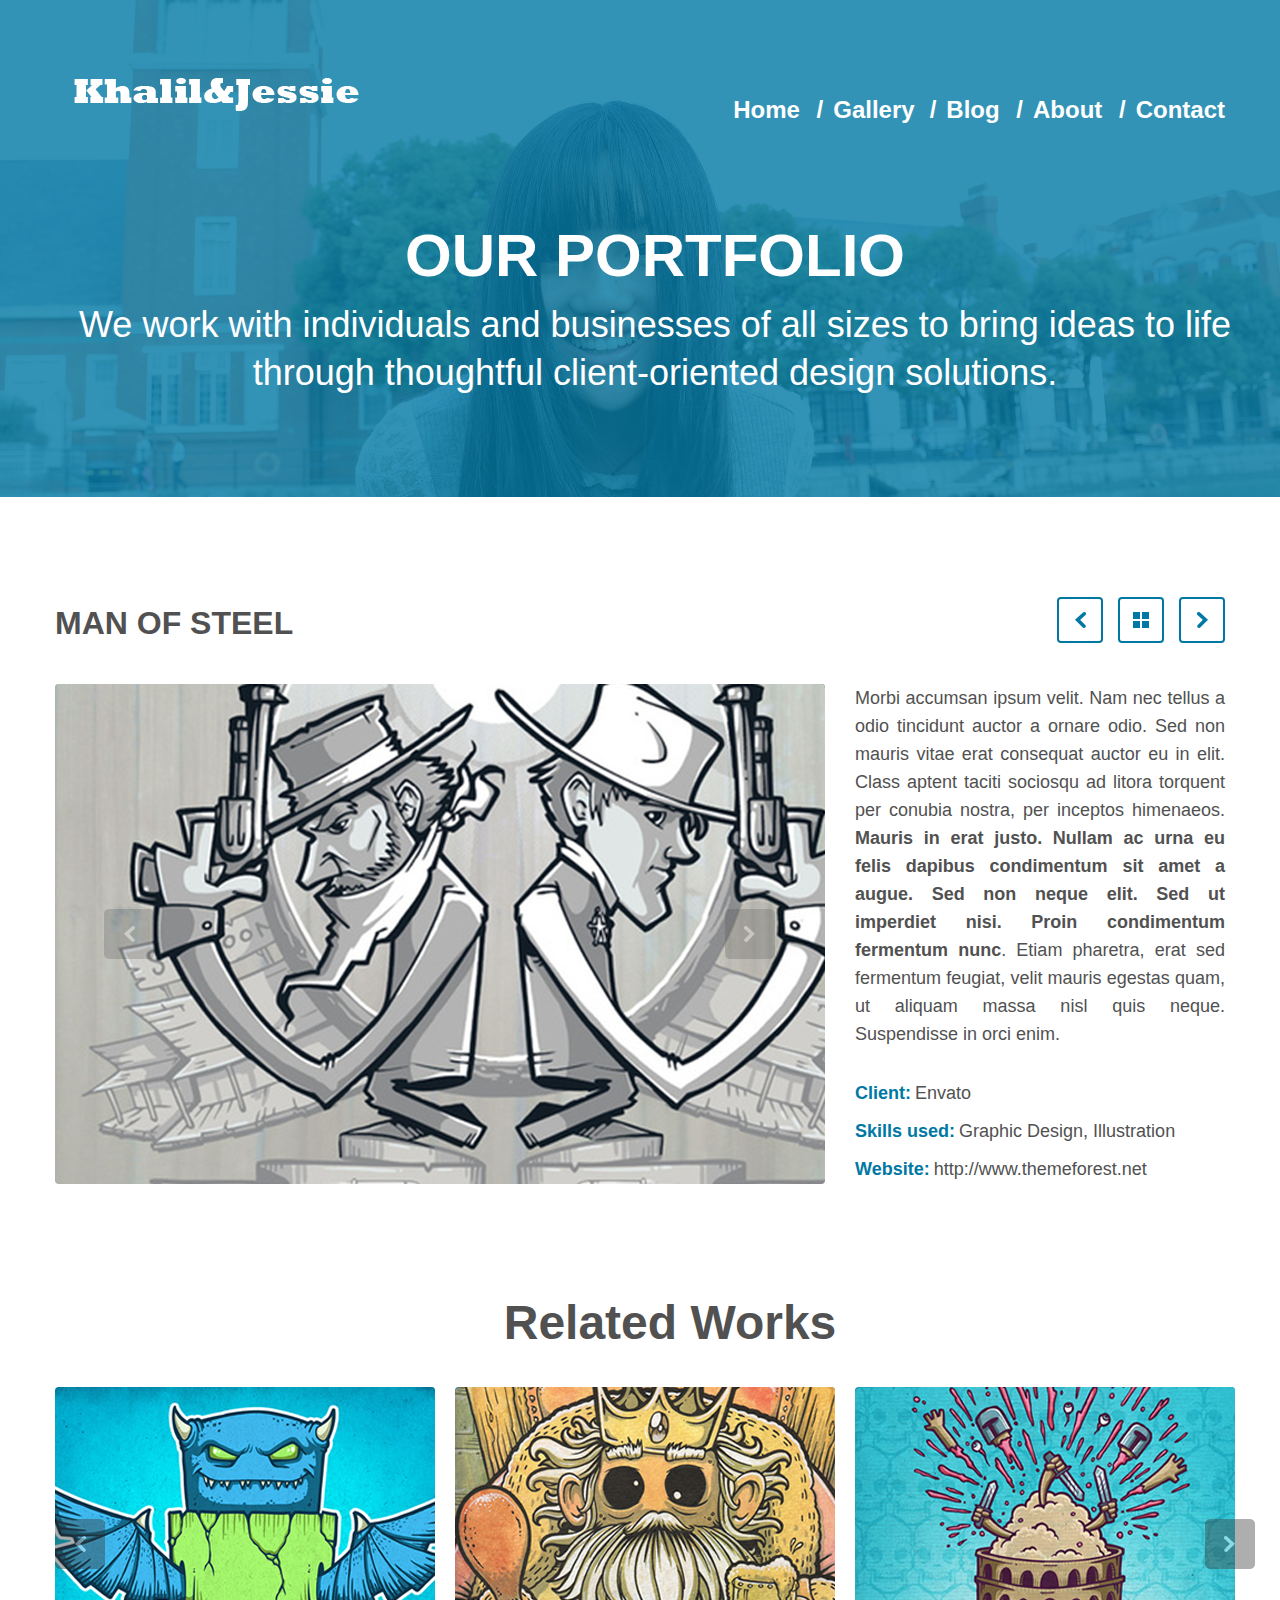
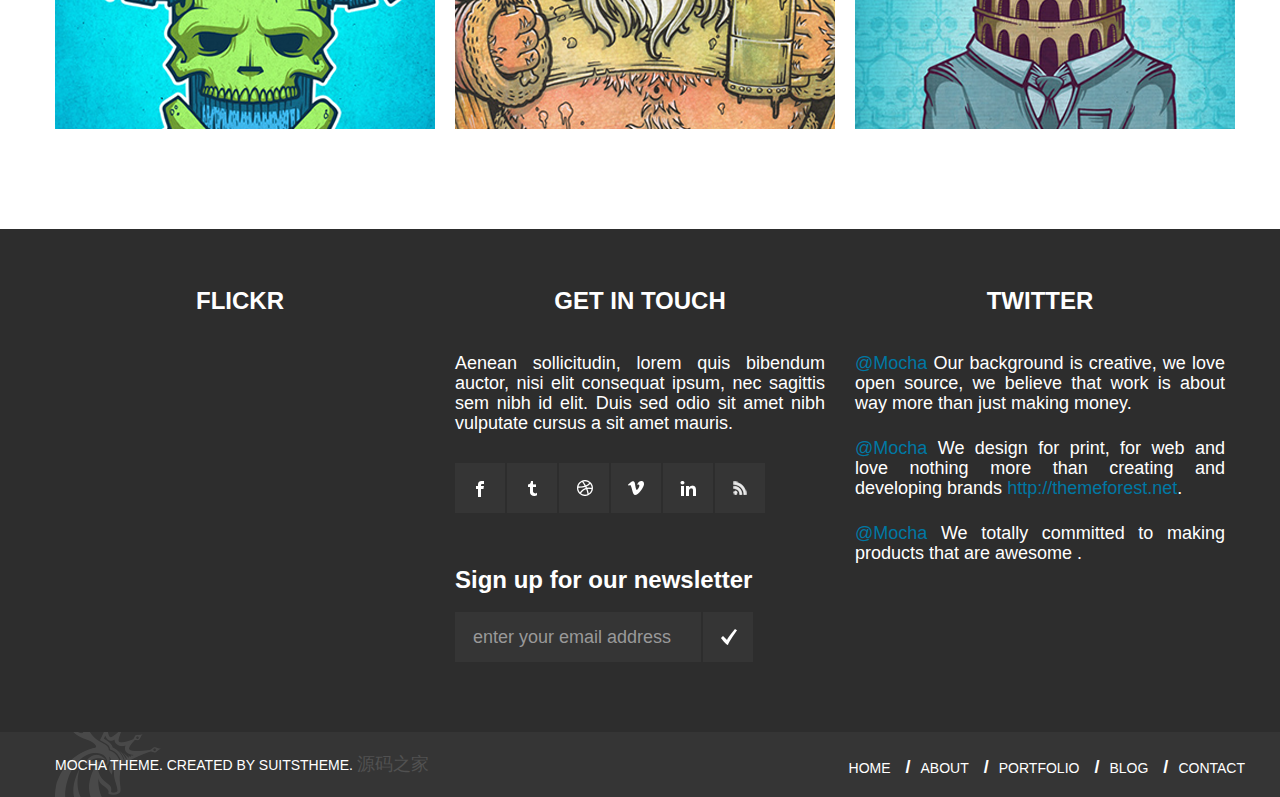
<file: portfolio-single.html>
<!DOCTYPE html>
<!--[if lt IE 7 ]><html class="ie ie6" lang="en"> <![endif]-->
<!--[if IE 7 ]><html class="ie ie7" lang="en"> <![endif]-->
<!--[if IE 8 ]><html class="ie ie8" lang="en"> <![endif]-->
<!--[if IE 9 ]><html class="ie ie9" lang="en"> <![endif]-->
<!--[if (gte IE 9)|!(IE)]><!--><html lang="en"> <!--<![endif]-->
<head>
    <meta charset="utf-8">
    <title>Mocha Flat Responsive Portfolio</title>
    <meta name="viewport" content="width=device-width, initial-scale=1.0">
    <meta name="description" content=" HTML5 Template">
    <meta name="author" content="suitstheme.com">

    <!-- jquery -->
    <script src="js/jquery.min.js"></script>

    <!-- Le styles -->
    <!--<link href='http://fonts.googleapis.com/css?family=Lato:400,300,700,400italic,900|Voltaire' rel='stylesheet' type='text/css'>-->
    <link href="css/bootstrap.min.css" rel="stylesheet">
    <link href="css/bootstrap-responsive.min.css" rel="stylesheet">
    <link rel="stylesheet" href="css/main.css" type="text/css">
    <!-- Le HTML5 shim, for IE6-8 support of HTML5 elements -->
    <!--[if lt IE 9]>
      <script src="js/html5shiv.js"></script>
    <![endif]-->

    <!-- Le fav and touch icons -->
    <link rel="shortcut icon" href="img/favicon.ico">

</head>
<body class="body-container">
<!-- header -->
<header id="mocha-head" class="header">



            <!-- Background -->
            <div class="background-image"></div>


            <!-- container -->
            <div class="container">
                
                    

                    <!-- row1  -->
                    <div class="row">
                        
                            <div class="span12">
                                
                                    <div class="logo">
                                            <a href="index.html"><img src="img/logo.png" alt="Mocha"></a>
                                    </div>
                                    <!-- end logo -->


                                    <!-- nav -->
                                    <nav class="menu">
                                            
                                            <ul>
                                                <li class="toggle"><a href="#">Menu</a></li>
                                                <li><a href="index.html">Home</a></li>
                                                <li><a href="portfolio.html">Gallery</a>
                                                    <ul>
                                                        <li><a href="portfolio.html">Portfolio Three Columns</a></li>
                                                        <li><a href="portfolio-single.html">Portfolio Single Page</a></li>
                                                    </ul>
                                                </li>
                                                <li><a href="blog.html">Blog</a></li>
                                                <li><a href="page.html">About</a></li>
                                                <li><a href="contact.html">Contact</a></li>
                                            </ul>

                                    </nav>
                                    <!-- end nav -->

                            </div>
                            <!-- end span12 -->
                                    

                    </div>
                    <!-- end row 1-->





                    <!-- row2 -->
                    <div class="row">
                        
                                        
                                <div class="span12 teaser">
                                        
                                            
                                            <h2>OUR PORTFOLIO</h2>

                                            <p>We work with individuals and businesses of all sizes to bring ideas to life
through thoughtful client-oriented design solutions.</p>
                                        


                                </div>
                                <!-- end span12 -->

                    </div>
                    <!-- end row 2-->
            </div>
            <!-- end container -->

</header>   
<!-- end header -->


<!-- page content -->
<section class="page single-portfolio-item">
    
            
            <div class="container">
                <div class="row">
                                
                        <!-- item title -->
                        <div class="title span12">
                            
                                    <h3>Man Of Steel</h3>

                                    <!-- navigaiton -->
                                    <div class="portfolio-nav">
                                        
                                                <a href="#" class="prev"></a>
                                                <a href="portfolio.html" class="middle"></a>
                                                <a href="#" class='next'></a>

                                    </div>
                                    <!-- end portfolio nav -->

                        </div>
                        <!-- end item title -->




                        <!-- item content -->
                        <div class="item-content post-content">
                            
                                                
                                        <!-- slider -->
                                        <div class="span8">
                                        <div class="flexslider portfolio-slider-wrapper">
                                            
                                                        
                                                        <ul class="slides">
                                                                    <li><img src="img/demo/gallery1.png" alt="Gallery Image 1"></li>
                                                                    <li><img src="img/demo/gallery2.png" alt="Gallery Image 2"></li>
                                                        </ul>


                                        </div>
                                        <!-- end slider -->
                                        </div>
                                        <!-- end span8 -->



                                        <!-- content -->
                                        <div class="content span4">
                                            

                                                <p class="light-font">Morbi accumsan ipsum velit. Nam nec tellus a odio tincidunt auctor a ornare odio. Sed non  mauris vitae erat consequat auctor eu in elit. Class aptent taciti sociosqu ad litora torquent per conubia nostra, per inceptos himenaeos. <span class="bold">Mauris in erat justo. Nullam ac urna eu felis dapibus condimentum sit amet a augue. Sed non neque elit. Sed ut imperdiet nisi. Proin condimentum fermentum nunc</span>. Etiam pharetra, erat sed fermentum feugiat, velit mauris egestas quam, ut aliquam massa nisl quis neque. Suspendisse in orci enim.</p>


                                                <div class="margin"></div>


                                                <!-- item meta -->
                                                <div class="item-meta">
                                                        

                                                        <dl>
                                                            <dt>Client:</dt>
                                                            <dd>Envato</dd>

                                                            <dt>Skills used:</dt>
                                                            <dd>Graphic Design, Illustration</dd>

                                                            <dt>Website:</dt>
                                                            <dd>http://www.themeforest.net</dd>
                                                        </dl>


                                                </div>
                                                <!-- end item meta -->


                                        </div>
                                        <!-- end content -->


                        </div>
                        <!-- end item content -->




                        <!-- clear -->
                        <div class="clearfix"></div>



                        <!-- related works -->
                        <div class="related-works span12">
                            
                                        

                                        <h3 class="span12 related-title">Related Works</h3>


                                        <div class="slider-pagination">
                                                <a href="#" class="prev"></a>
                                                <a href="#" class="next"></a>


                                        </div>

                                         <div class="clearfix"></div>
                                        

                                        <div class="related-works-wrapper portfolio-slider">



                                                    <!-- portfolio item -->
                                                    <div class=" slide portfolio-item illustration">
                                                                    

                                                            <!-- image -->
                                                            <a href="portfolio-single.html" class="image">
                                                                <img src="img/demo/single-portfolio1.png" alt="Brain Surgery">
                                                            </a>
                                                            <!-- end image -->


                                                            <!-- title -->
                                                            <a href="portfolio-single.html" class="title">Brain Surgery <br /> <span class="meta">Graphic Design , Illustration</span></a>


                                                            <!-- icon -->
                                                            <a href="portfolio-single.html" class="icon"></a>


                                                    </div>
                                                    <!-- end portfolio item -->


                                                    <!-- portfolio item -->
                                                    <div class=" slide portfolio-item web-design">
                                                                    

                                                            <!-- image -->
                                                            <a href="portfolio-single.html" class="image">
                                                                <img src="img/demo/single-portfolio2.png" alt="Web Design">
                                                            </a>
                                                            <!-- end image -->


                                                            <!-- title -->
                                                            <a href="portfolio-single.html" class="title">Web Design <br /> <span class="meta">Graphic Design , Illustration</span></a>


                                                            <!-- icon -->
                                                            <a href="portfolio-single.html" class="icon"></a>


                                                    </div>
                                                    <!-- end portfolio item -->


                                                    <!-- portfolio item -->
                                                    <div class=" slide portfolio-item graphic-design">
                                                                    

                                                            <!-- image -->
                                                            <a href="portfolio-single.html" class="image">
                                                                <img src="img/demo/single-portfolio3.png" alt="Web Design">
                                                            </a>
                                                            <!-- end image -->


                                                            <!-- title -->
                                                            <a href="portfolio-single.html" class="title">Graphic Design <br /> <span class="meta">Graphic Design , Photoshop</span></a>


                                                            <!-- icon -->
                                                            <a href="portfolio-single.html" class="icon"></a>


                                                    </div>
                                                    <!-- end portfolio item -->



                                                     <!-- portfolio item -->
                                                    <div class=" slide portfolio-item web-design">
                                                                    

                                                            <!-- image -->
                                                            <a href="portfolio-single.html" class="image">
                                                                <img src="img/demo/single-portfolio4.png" alt="Web Design">
                                                            </a>
                                                            <!-- end image -->


                                                            <!-- title -->
                                                            <a href="portfolio-single.html" class="title">Illustration <br /> <span class="meta">Graphic Design , Illustration</span></a>


                                                            <!-- icon -->
                                                            <a href="portfolio-single.html" class="icon"></a>


                                                    </div>
                                                    <!-- end portfolio item -->




                                                     <!-- portfolio item -->
                                                    <div class=" slide portfolio-item web-design">
                                                                    

                                                            <!-- image -->
                                                            <a href="portfolio-single.html" class="image">
                                                                <img src="img/demo/single-portfolio5.png" alt="Web Design">
                                                            </a>
                                                            <!-- end image -->


                                                            <!-- title -->
                                                            <a href="portfolio-single.html" class="title">Art <br /> <span class="meta">Graphic Design , Drawing</span></a>


                                                            <!-- icon -->
                                                            <a href="portfolio-single.html" class="icon"></a>


                                                    </div>
                                                    <!-- end portfolio item -->




                                        </div>
                                        <!-- end related works wrapper -->


                        </div>
                        <!-- end related works -->

                </div>
                <!-- end row -->
            </div>
            <!-- end container -->


</section>
<!-- end page content -->

<!-- footer -->
<footer>
    
    <div class="container">
        <div class="row">
            
                    
                    <!-- widgets wrapper -->
                    <div class="widgets-wrapper">
                        
                                
                                <!-- widget -->
                                <div class="span4 widget">
                                                
                                            <h3>Flickr</h3>        


                                            <!-- widget content -->
                                            <div class="widget-content">
                                                
                                                        
                                                        <!-- flickr -->
                                                        <div class="flickr">
                                                                

                                                                <a href="#"></a>
                                                                <a href="#"></a>
                                                                <a href="#"></a>
                                                                <a href="#"></a>
                                                                <a href="#"></a>
                                                                <a href="#"></a>
                                                                <a href="#"></a>
                                                                <a href="#"></a>
                                                                <a href="#"></a>
                                                                <a href="#"></a>
                                                                <a href="#"></a>
                                                                <a href="#"></a>                                                
            
    

                                                        </div>
                                                        <!-- end flickr -->


                                            </div>
                                            <!-- end widget content -->                        
    
                                </div>
                                <!-- end widget -->





                                <!-- widget -->
                                <div class="widget span4">
                                    

                                            <h3>Get In Touch</h3>


                                            <!-- widget content -->
                                            <div class="widget-content">
                                                

                                                    <p>Aenean sollicitudin, lorem quis bibendum auctor, nisi elit consequat ipsum, nec sagittis sem nibh id elit. Duis sed odio sit amet nibh vulputate cursus a sit amet mauris.</p>
                                                    

                                                    <div class="clearfix"></div>

                                                    <!-- social icons -->
                                                    <div class="social-icons">
                                                        

                                                        <a href="#" class="facebook"></a>
                                                        <a href="#" class="twitter"></a>
                                                        <a href="#" class="dribbble"></a>
                                                        <a href="#" class="vimeo"></a>
                                                        <a href="#" class="linkedin"></a>
                                                        <a href="#" class="rss"></a>


                                                    </div>
                                                    <!-- end social icons -->        


                                                    <div class="clearfix"></div>


                                                    <!-- newsletter -->
                                                    <div class="newsletter">
                                                        
                                                                
                                                                <h4>Sign up for our newsletter</h4>

                                                                <form class="newsletter-form">
                                                                            
                                                                            <input type="text" class="email" placeholder="enter your email address" />
                                                                            <input type="submit" class="submit" value="" >

                                                                </form>
                                                                <!-- end form -->

                                                    </div>
                                                    <!-- end newsletter -->                    
                    


                                            </div>
                                            <!-- end widget content -->



                                </div>
                                <!-- end widget -->




                                <!-- widget -->
                                <div class="widget span4">
                                    

                                            <h3>Twitter</h3>

                                            <div class="widget-content">
                                                
                                                        
                                                        <!-- twitter -->
                                                        <div class="twitter-wrapper">
                                                            
                                                                        
                                                                        <div class="tweet">
                                                                                        

                                                                                <p><a href="#">@Mocha</a> Our background is creative, we love open source, we believe that work is about way more than just making money.</p>


                                                                        </div>
                                                                        <!-- end tweet -->


                                                                        <div class="tweet">
                                                                                        

                                                                                <p><a href="#">@Mocha</a> We design for print, for web
                                                                                and love nothing more than creating and developing brands <a href="#">http://themeforest.net</a>.</p>


                                                                        </div>
                                                                        <!-- end tweet -->


                                                                        <div class="tweet">
                                                                                        

                                                                                <p><a href="#">@Mocha</a> We totally committed to making products that are awesome .</p>


                                                                        </div>
                                                                        <!-- end tweet -->


                                                        </div>
                                                        <!-- end twitter wrapper -->



                                            </div>
                                            <!-- end widget content -->


                                </div>
                                <!-- end widget -->


                    </div>
                    <!-- end widgets wrapper -->


        </div>
        <!-- end row -->
    </div>
    <!-- end container -->


    <!-- second container / copyrights -->
    <div class="copyrights">
        
                    <div class="container">
                        <div class="row">
                            

                                <div class="copyrights-wrapper span12">
                                    
                                    
                                    <!-- left copyrights -->
                                    <div class="left-copyrights">
                                        
                                        <p>MOCHA THEME. CREATED BY SUITSTHEME.  <a href="http://www.mycodes.net/" target="_blank">源码之家</a></p>

                                    </div>
                                    <!-- end left copyrights -->



                                    <!-- right menu -->
                                    <div class="right-menu">
                                        

                                            <ul>
                                                    <li><a href="index.html">Home</a></li>
                                                    <li><a href="page.html">About</a></li>
                                                    <li><a href="portfolio.html">Portfolio</a></li>
                                                    <li><a href="blog.html">Blog</a></li>
                                                    <li><a href="contact.html">Contact</a></li>
                                                </ul>



                                    </div>
                                    <!-- end right menu -->



                                </div><!-- end span12 -->

                        </div>
                        <!-- end row -->
                    </div>
                    <!-- end container -->

    </div>
    <!-- end copyrights -->
</footer>

<!-- Javascript -->
<script src="js/mediaelement.min.js"></script>
<script src="js/jquery.flexslider-min.js"></script>
<script src="js/jquery-ui-1.10.3.custom.min.js"></script>
<script src="js/jquery.carouFredSel-6.2.1-packed.js"></script>
<script src="js/isotope.js"></script>
<script src="js/jflickrfeed.js"></script><script src="js/custom.js"></script>
</body>
</html>
</file>
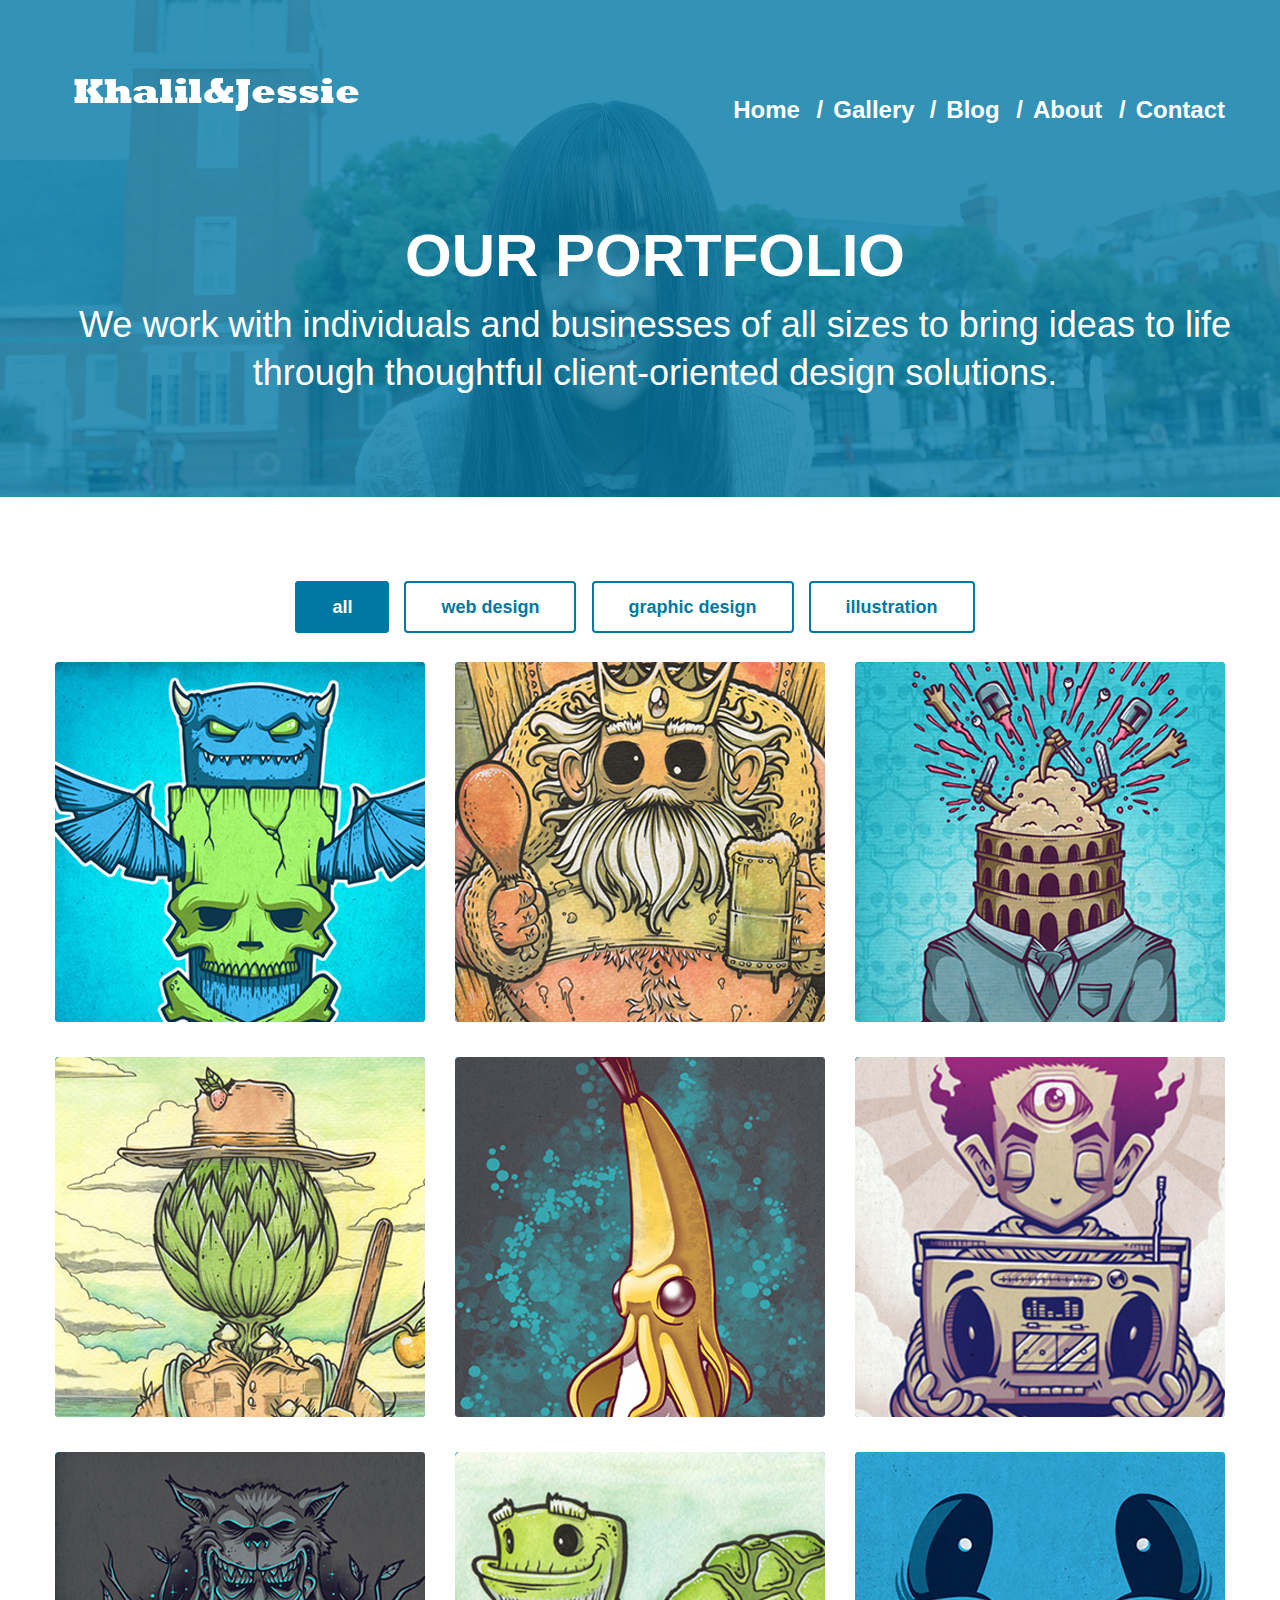
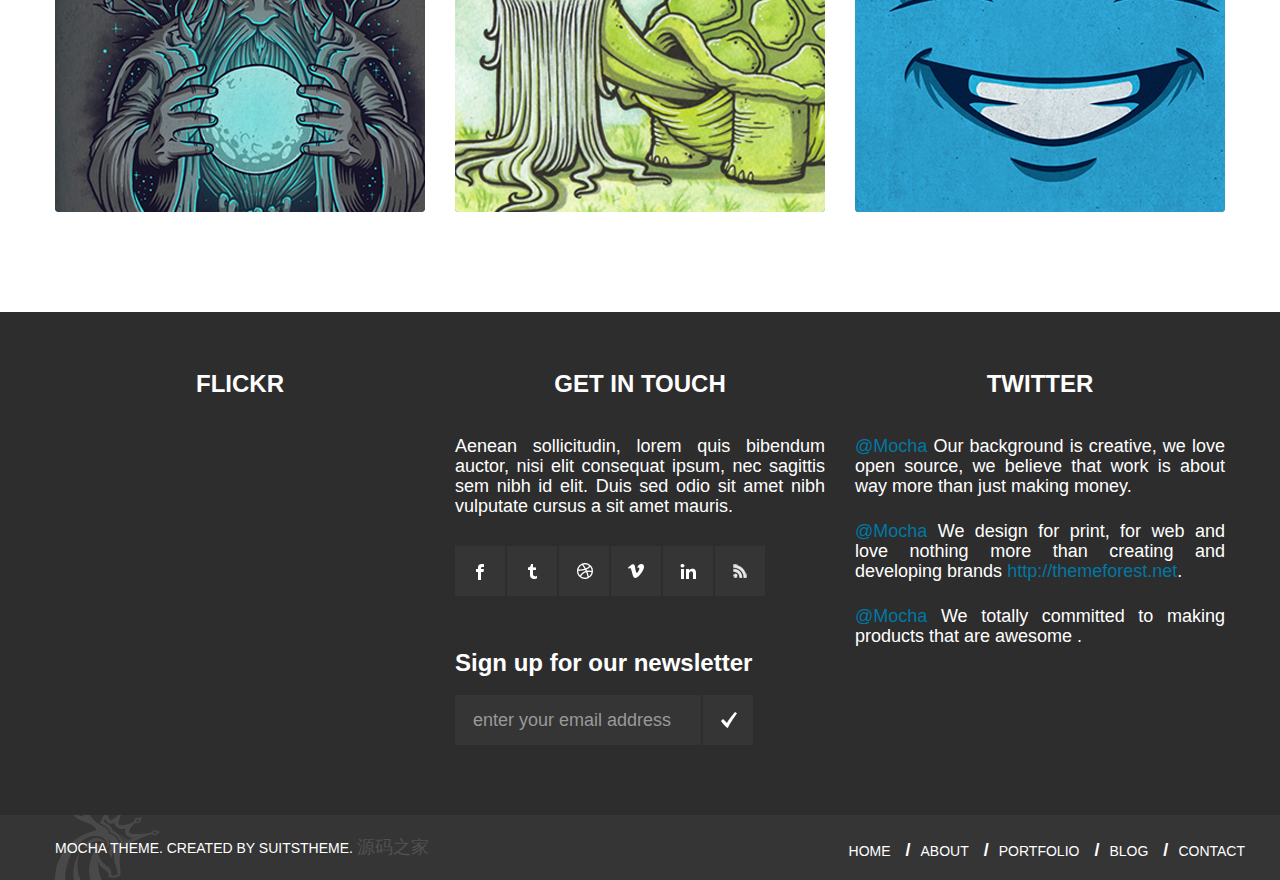
<file: portfolio.html>
<!DOCTYPE html>
<!--[if lt IE 7 ]><html class="ie ie6" lang="en"> <![endif]-->
<!--[if IE 7 ]><html class="ie ie7" lang="en"> <![endif]-->
<!--[if IE 8 ]><html class="ie ie8" lang="en"> <![endif]-->
<!--[if IE 9 ]><html class="ie ie9" lang="en"> <![endif]-->
<!--[if (gte IE 9)|!(IE)]><!--><html lang="en"> <!--<![endif]-->
<head>
    <meta charset="utf-8">
    <title>Mocha Flat Responsive Portfolio</title>
    <meta name="viewport" content="width=device-width, initial-scale=1.0">
    <meta name="description" content=" HTML5 Template">
    <meta name="author" content="suitstheme.com">

    <!-- jquery -->
    <script src="js/jquery.min.js"></script>

    <!-- Le styles -->
    <!--<link href='http://fonts.googleapis.com/css?family=Lato:400,300,700,400italic,900|Voltaire' rel='stylesheet' type='text/css'>-->
    <link href="css/bootstrap.min.css" rel="stylesheet">
    <link href="css/bootstrap-responsive.min.css" rel="stylesheet">
    <link rel="stylesheet" href="css/main.css" type="text/css">
    <!-- Le HTML5 shim, for IE6-8 support of HTML5 elements -->
    <!--[if lt IE 9]>
      <script src="js/html5shiv.js"></script>
    <![endif]-->

    <!-- Le fav and touch icons -->
    <link rel="shortcut icon" href="img/favicon.ico">

</head>
<body class="body-container">
<!-- header -->
<header id="mocha-head" class="header">



            <!-- Background -->
            <div class="background-image"></div>


            <!-- container -->
            <div class="container">
                
                    

                    <!-- row1  -->
                    <div class="row">
                        
                            <div class="span12">
                                
                                    <div class="logo">
                                            <a href="index.html"><img src="img/logo.png" alt="Mocha"></a>
                                    </div>
                                    <!-- end logo -->


                                    <!-- nav -->
                                    <nav class="menu">
                                            
                                            <ul>
                                                <li class="toggle"><a href="#">Menu</a></li>
                                                <li><a href="index.html">Home</a></li>
                                                <li><a href="portfolio.html">Gallery</a>
                                                    <ul>
                                                        <li><a href="portfolio.html">Portfolio Three Columns</a></li>
                                                        <li><a href="portfolio-single.html">Portfolio Single Page</a></li>
                                                    </ul>
                                                </li>
                                                <li><a href="blog.html">Blog</a></li>
                                                <li><a href="page.html">About</a></li>
                                                <li><a href="contact.html">Contact</a></li>
                                            </ul>

                                    </nav>
                                    <!-- end nav -->

                            </div>
                            <!-- end span12 -->
                                    

                    </div>
                    <!-- end row 1-->





                    <!-- row2 -->
                    <div class="row">
                        
                                        
                                <div class="span12 teaser">
                                        
                                            
                                            <h2>OUR PORTFOLIO</h2>

                                            <p>We work with individuals and businesses of all sizes to bring ideas to life
through thoughtful client-oriented design solutions.</p>
                                        


                                </div>
                                <!-- end span12 -->

                    </div>
                    <!-- end row 2-->
            </div>
            <!-- end container -->

</header>   
<!-- end header -->


<!-- page content -->
<section class="page portfolio-page-wrapper">
    
            
            <div class="container">
                <div class="row">
                                
                        <!-- sort list -->
                        <div class="portfolio-sortlist span12">
                            
                                <ul>
                                    <li><a href="#" data-sort="*">all</a></li>
                                    <li><a href="#" data-sort="web-design">web design</a></li>
                                    <li><a href="#" data-sort="graphic-design">graphic design</a></li>
                                    <li><a href="#" data-sort="illustration">illustration</a></li>
                                </ul>

                        </div>
                        <!-- end sortlist -->
                        
                        <!-- portoflio  -->
                        <div class="portfolio-page">


                                    <!-- portfolio item -->
                                    <div class="span4 portfolio-item illustration">
                                                    

                                            <!-- image -->
                                            <a href="portfolio-single.html" class="image">
                                                <img src="img/demo/single-portfolio1.png" alt="Brain Surgery">
                                            </a>
                                            <!-- end image -->


                                            <!-- title -->
                                            <a href="portfolio-single.html" class="title">Brain Surgery <br /> <span class="meta">Graphic Design , Illustration</span></a>


                                            <!-- icon -->
                                            <a href="portfolio-single.html" class="icon"></a>


                                    </div>
                                    <!-- end portfolio item -->


                                    <!-- portfolio item -->
                                    <div class="span4 portfolio-item web-design">
                                                    

                                            <!-- image -->
                                            <a href="portfolio-single.html" class="image">
                                                <img src="img/demo/single-portfolio2.png" alt="Web Design">
                                            </a>
                                            <!-- end image -->


                                            <!-- title -->
                                            <a href="portfolio-single.html" class="title">Web Design <br /> <span class="meta">Graphic Design , Illustration</span></a>


                                            <!-- icon -->
                                            <a href="portfolio-single.html" class="icon"></a>


                                    </div>
                                    <!-- end portfolio item -->


                                    <!-- portfolio item -->
                                    <div class="span4 portfolio-item graphic-design">
                                                    

                                            <!-- image -->
                                            <a href="portfolio-single.html" class="image">
                                                <img src="img/demo/single-portfolio3.png" alt="Web Design">
                                            </a>
                                            <!-- end image -->


                                            <!-- title -->
                                            <a href="portfolio-single.html" class="title">Graphic Design <br /> <span class="meta">Graphic Design , Photoshop</span></a>


                                            <!-- icon -->
                                            <a href="portfolio-single.html" class="icon"></a>


                                    </div>
                                    <!-- end portfolio item -->



                                     <!-- portfolio item -->
                                    <div class="span4 portfolio-item web-design">
                                                    

                                            <!-- image -->
                                            <a href="portfolio-single.html" class="image">
                                                <img src="img/demo/single-portfolio4.png" alt="Web Design">
                                            </a>
                                            <!-- end image -->


                                            <!-- title -->
                                            <a href="portfolio-single.html" class="title">Illustration <br /> <span class="meta">Graphic Design , Illustration</span></a>


                                            <!-- icon -->
                                            <a href="portfolio-single.html" class="icon"></a>


                                    </div>
                                    <!-- end portfolio item -->




                                     <!-- portfolio item -->
                                    <div class="span4 portfolio-item web-design">
                                                    

                                            <!-- image -->
                                            <a href="portfolio-single.html" class="image">
                                                <img src="img/demo/single-portfolio5.png" alt="Web Design">
                                            </a>
                                            <!-- end image -->


                                            <!-- title -->
                                            <a href="portfolio-single.html" class="title">Art <br /> <span class="meta">Graphic Design , Drawing</span></a>


                                            <!-- icon -->
                                            <a href="portfolio-single.html" class="icon"></a>


                                    </div>
                                    <!-- end portfolio item -->




                                     <!-- portfolio item -->
                                    <div class="span4 portfolio-item illustration">
                                                    

                                            <!-- image -->
                                            <a href="portfolio-single.html" class="image">
                                                <img src="img/demo/single-portfolio6.png" alt="Web Design">
                                            </a>
                                            <!-- end image -->


                                            <!-- title -->
                                            <a href="portfolio-single.html" class="title">Web Design <br /> <span class="meta">Graphic Design , Web Development</span></a>


                                            <!-- icon -->
                                            <a href="portfolio-single.html" class="icon"></a>


                                    </div>
                                    <!-- end portfolio item -->




                                     <!-- portfolio item -->
                                    <div class="span4 portfolio-item web-design">
                                                    

                                            <!-- image -->
                                            <a href="portfolio-single.html" class="image">
                                                <img src="img/demo/single-portfolio7.png" alt="Web Design">
                                            </a>
                                            <!-- end image -->


                                            <!-- title -->
                                            <a href="portfolio-single.html" class="title">Web Development <br /> <span class="meta">HTML5 , CSS3</span></a>


                                            <!-- icon -->
                                            <a href="portfolio-single.html" class="icon"></a>


                                    </div>
                                    <!-- end portfolio item -->





                                     <!-- portfolio item -->
                                    <div class="span4 portfolio-item graphic-design">
                                                    

                                            <!-- image -->
                                            <a href="portfolio-single.html" class="image">
                                                <img src="img/demo/single-portfolio8.png" alt="Web Design">
                                            </a>
                                            <!-- end image -->


                                            <!-- title -->
                                            <a href="portfolio-single.html" class="title">Web Design <br /> <span class="meta">Graphic Design , Photoshop</span></a>


                                            <!-- icon -->
                                            <a href="portfolio-single.html" class="icon"></a>


                                    </div>
                                    <!-- end portfolio item -->






                                     <!-- portfolio item -->
                                    <div class="span4 portfolio-item graphic-design">
                                                    

                                            <!-- image -->
                                            <a href="portfolio-single.html" class="image">
                                                <img src="img/demo/single-portfolio9.png" alt="Web Design">
                                            </a>
                                            <!-- end image -->


                                            <!-- title -->
                                            <a href="portfolio-single.html" class="title">Video Editing <br /> <span class="meta">Video Editing , After Effects CS6</span></a>


                                            <!-- icon -->
                                            <a href="portfolio-single.html" class="icon"></a>


                                    </div>
                                    <!-- end portfolio item -->



                        </div>
                        <!-- end portfolio wrapper -->


                </div>
                <!-- end row -->
            </div>
            <!-- end container -->


</section>
<!-- end page content -->

<!-- footer -->
<footer>
    
    <div class="container">
        <div class="row">
            
                    
                    <!-- widgets wrapper -->
                    <div class="widgets-wrapper">
                        
                                
                                <!-- widget -->
                                <div class="span4 widget">
                                                
                                            <h3>Flickr</h3>        


                                            <!-- widget content -->
                                            <div class="widget-content">
                                                
                                                        
                                                        <!-- flickr -->
                                                        <div class="flickr">
                                                                

                                                                <a href="#"></a>
                                                                <a href="#"></a>
                                                                <a href="#"></a>
                                                                <a href="#"></a>
                                                                <a href="#"></a>
                                                                <a href="#"></a>
                                                                <a href="#"></a>
                                                                <a href="#"></a>
                                                                <a href="#"></a>
                                                                <a href="#"></a>
                                                                <a href="#"></a>
                                                                <a href="#"></a>                                                
            
    

                                                        </div>
                                                        <!-- end flickr -->


                                            </div>
                                            <!-- end widget content -->                        
    
                                </div>
                                <!-- end widget -->





                                <!-- widget -->
                                <div class="widget span4">
                                    

                                            <h3>Get In Touch</h3>


                                            <!-- widget content -->
                                            <div class="widget-content">
                                                

                                                    <p>Aenean sollicitudin, lorem quis bibendum auctor, nisi elit consequat ipsum, nec sagittis sem nibh id elit. Duis sed odio sit amet nibh vulputate cursus a sit amet mauris.</p>
                                                    

                                                    <div class="clearfix"></div>

                                                    <!-- social icons -->
                                                    <div class="social-icons">
                                                        

                                                        <a href="#" class="facebook"></a>
                                                        <a href="#" class="twitter"></a>
                                                        <a href="#" class="dribbble"></a>
                                                        <a href="#" class="vimeo"></a>
                                                        <a href="#" class="linkedin"></a>
                                                        <a href="#" class="rss"></a>


                                                    </div>
                                                    <!-- end social icons -->        


                                                    <div class="clearfix"></div>


                                                    <!-- newsletter -->
                                                    <div class="newsletter">
                                                        
                                                                
                                                                <h4>Sign up for our newsletter</h4>

                                                                <form class="newsletter-form">
                                                                            
                                                                            <input type="text" class="email" placeholder="enter your email address" />
                                                                            <input type="submit" class="submit" value="" >

                                                                </form>
                                                                <!-- end form -->

                                                    </div>
                                                    <!-- end newsletter -->                    
                    


                                            </div>
                                            <!-- end widget content -->



                                </div>
                                <!-- end widget -->




                                <!-- widget -->
                                <div class="widget span4">
                                    

                                            <h3>Twitter</h3>

                                            <div class="widget-content">
                                                
                                                        
                                                        <!-- twitter -->
                                                        <div class="twitter-wrapper">
                                                            
                                                                        
                                                                        <div class="tweet">
                                                                                        

                                                                                <p><a href="#">@Mocha</a> Our background is creative, we love open source, we believe that work is about way more than just making money.</p>


                                                                        </div>
                                                                        <!-- end tweet -->


                                                                        <div class="tweet">
                                                                                        

                                                                                <p><a href="#">@Mocha</a> We design for print, for web
                                                                                and love nothing more than creating and developing brands <a href="#">http://themeforest.net</a>.</p>


                                                                        </div>
                                                                        <!-- end tweet -->


                                                                        <div class="tweet">
                                                                                        

                                                                                <p><a href="#">@Mocha</a> We totally committed to making products that are awesome .</p>


                                                                        </div>
                                                                        <!-- end tweet -->


                                                        </div>
                                                        <!-- end twitter wrapper -->



                                            </div>
                                            <!-- end widget content -->


                                </div>
                                <!-- end widget -->


                    </div>
                    <!-- end widgets wrapper -->


        </div>
        <!-- end row -->
    </div>
    <!-- end container -->


    <!-- second container / copyrights -->
    <div class="copyrights">
        
                    <div class="container">
                        <div class="row">
                            

                                <div class="copyrights-wrapper span12">
                                    
                                    
                                    <!-- left copyrights -->
                                    <div class="left-copyrights">
                                        
                                        <p>MOCHA THEME. CREATED BY SUITSTHEME.  <a href="http://www.mycodes.net/" target="_blank">源码之家</a></p>

                                    </div>
                                    <!-- end left copyrights -->



                                    <!-- right menu -->
                                    <div class="right-menu">
                                        

                                            <ul>
                                                    <li><a href="index.html">Home</a></li>
                                                    <li><a href="page.html">About</a></li>
                                                    <li><a href="portfolio.html">Portfolio</a></li>
                                                    <li><a href="blog.html">Blog</a></li>
                                                    <li><a href="contact.html">Contact</a></li>
                                                </ul>



                                    </div>
                                    <!-- end right menu -->



                                </div><!-- end span12 -->

                        </div>
                        <!-- end row -->
                    </div>
                    <!-- end container -->

    </div>
    <!-- end copyrights -->
</footer>

<!-- Javascript -->
<script src="js/mediaelement.min.js"></script>
<script src="js/jquery.flexslider-min.js"></script>
<script src="js/jquery-ui-1.10.3.custom.min.js"></script>
<script src="js/isotope.js"></script>
<script src="js/jflickrfeed.js"></script><script src="js/custom.js"></script>
</body>
</html>
</file>
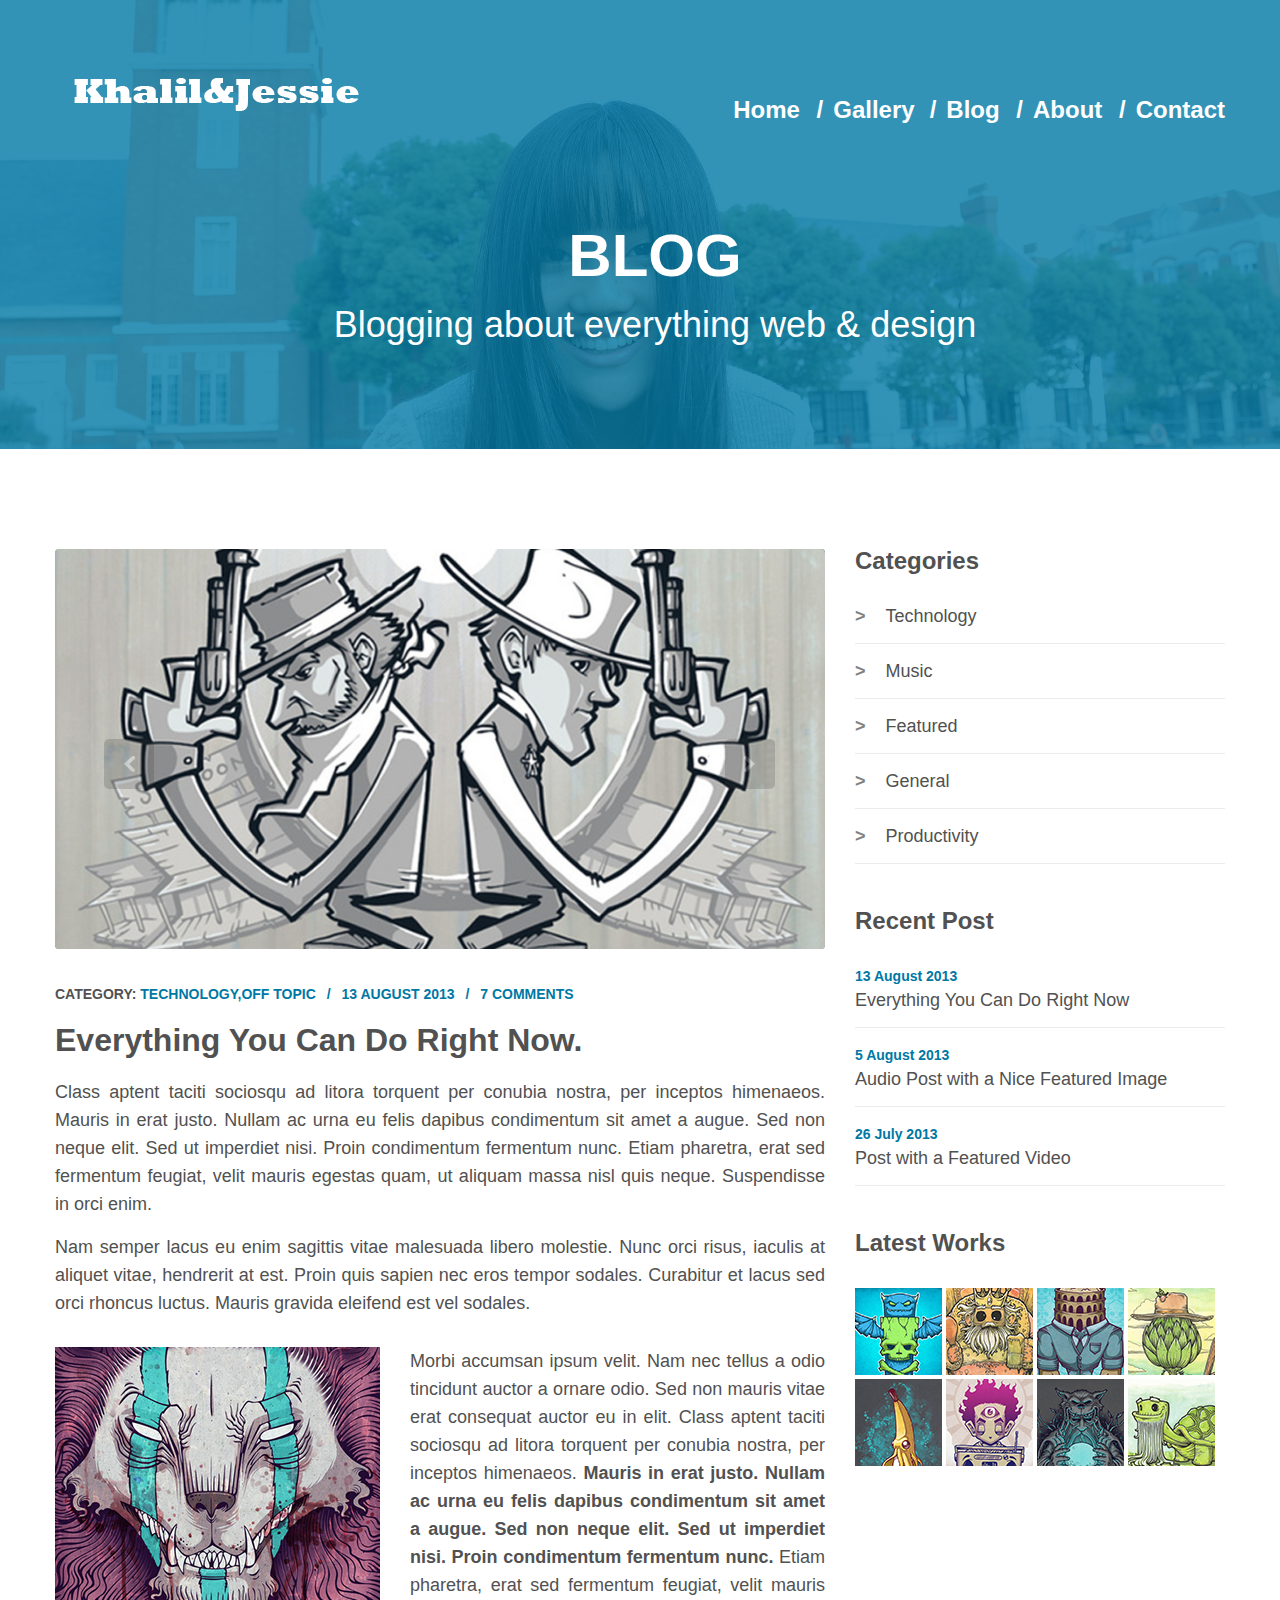
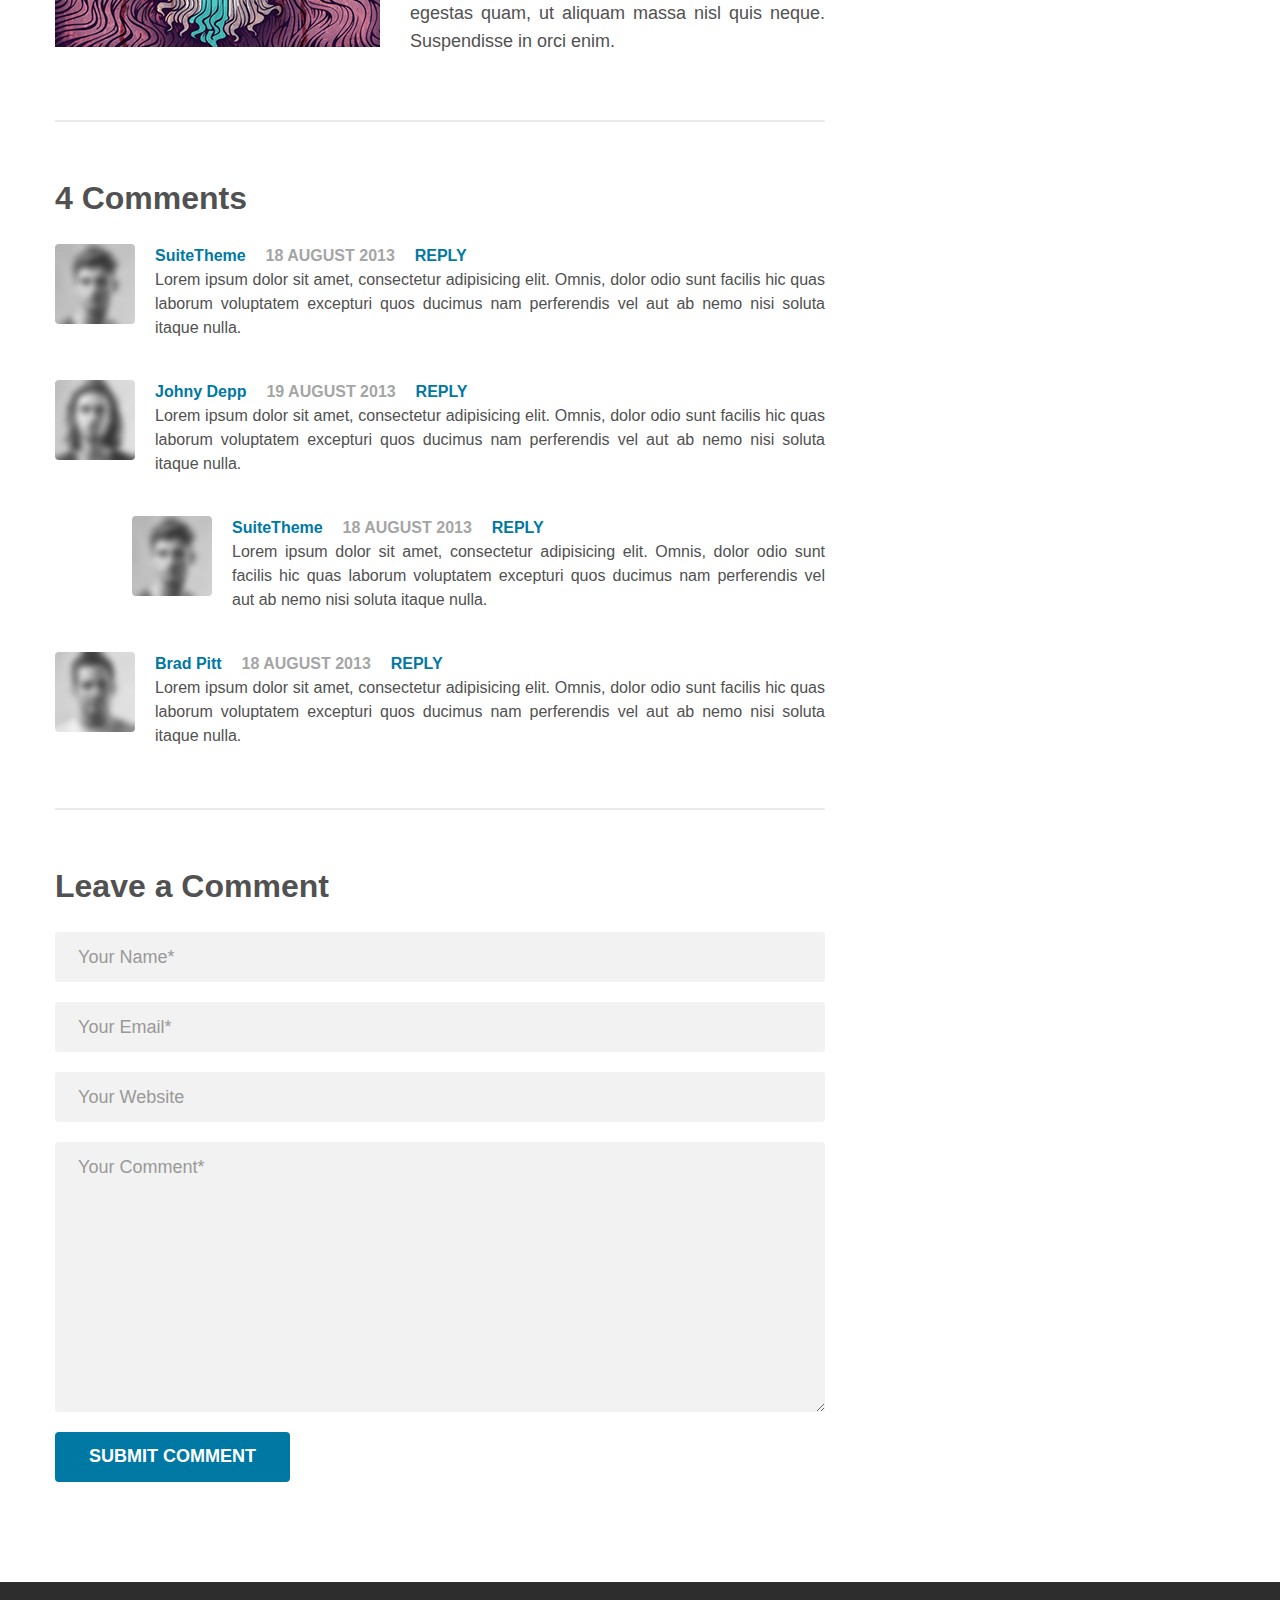
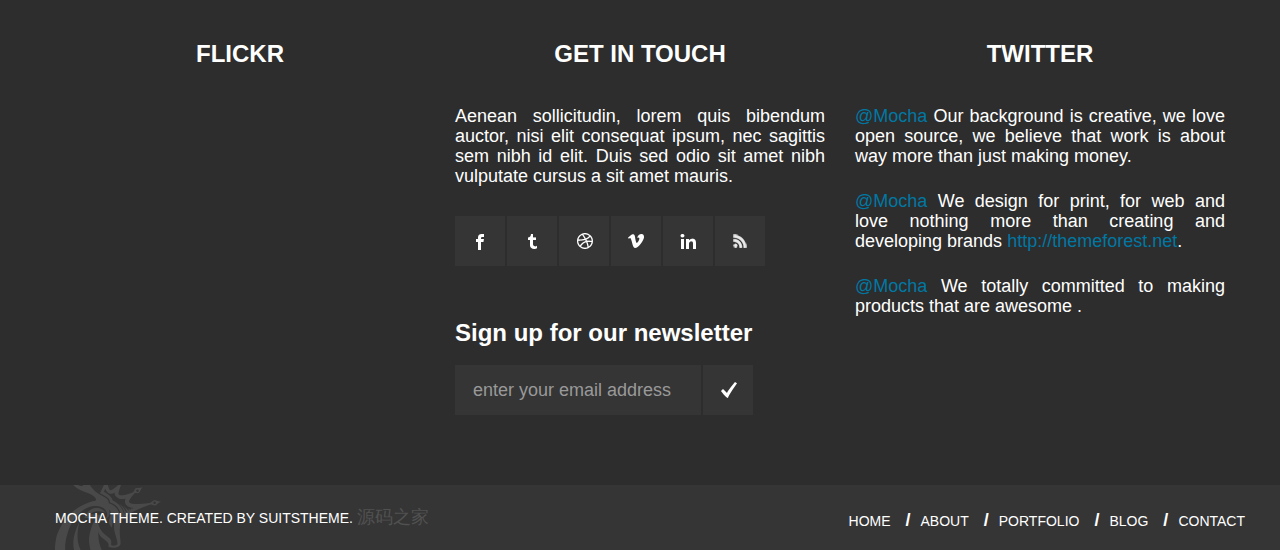
<file: single.html>
<!DOCTYPE html>
<!--[if lt IE 7 ]><html class="ie ie6" lang="en"> <![endif]-->
<!--[if IE 7 ]><html class="ie ie7" lang="en"> <![endif]-->
<!--[if IE 8 ]><html class="ie ie8" lang="en"> <![endif]-->
<!--[if IE 9 ]><html class="ie ie9" lang="en"> <![endif]-->
<!--[if (gte IE 9)|!(IE)]><!--><html lang="en"> <!--<![endif]-->
<head>
    <meta charset="utf-8">
    <title>Mocha Flat Responsive Portfolio</title>
    <meta name="viewport" content="width=device-width, initial-scale=1.0">
    <meta name="description" content=" HTML5 Template">
    <meta name="author" content="suitstheme.com">

    <!-- jquery -->
    <script src="js/jquery.min.js"></script>

    <!-- Le styles -->
    <!--<link href='http://fonts.googleapis.com/css?family=Lato:400,300,700,400italic,900|Voltaire' rel='stylesheet' type='text/css'>-->
    <link href="css/bootstrap.min.css" rel="stylesheet">
    <link href="css/bootstrap-responsive.min.css" rel="stylesheet">
    <link rel="stylesheet" href="css/main.css" type="text/css">
    <!-- Le HTML5 shim, for IE6-8 support of HTML5 elements -->
    <!--[if lt IE 9]>
      <script src="js/html5shiv.js"></script>
    <![endif]-->

    <!-- Le fav and touch icons -->
    <link rel="shortcut icon" href="img/favicon.ico">

</head>
<body class="body-container">
<!-- header -->
<header id="mocha-head" class="header">



            <!-- Background -->
            <div class="background-image"></div>


            <!-- container -->
            <div class="container">
                
                    

                    <!-- row1  -->
                    <div class="row">
                        
                            <div class="span12">
                                
                                    <div class="logo">
                                            <a href="index.html"><img src="img/logo.png" alt="Mocha"></a>
                                    </div>
                                    <!-- end logo -->


                                    <!-- nav -->
                                    <nav class="menu">
                                            
                                            <ul>
                                                <li class="toggle"><a href="#">Menu</a></li>
                                                <li><a href="index.html">Home</a></li>
                                                <li><a href="portfolio.html">Gallery</a>
                                                    <ul>
                                                        <li><a href="portfolio.html">Portfolio Three Columns</a></li>
                                                        <li><a href="portfolio-single.html">Portfolio Single Page</a></li>
                                                    </ul>
                                                </li>
                                                <li><a href="blog.html">Blog</a></li>
                                                <li><a href="page.html">About</a></li>
                                                <li><a href="contact.html">Contact</a></li>
                                            </ul>

                                    </nav>
                                    <!-- end nav -->

                            </div>
                            <!-- end span12 -->
                                    

                    </div>
                    <!-- end row 1-->





                    <!-- row2 -->
                    <div class="row">
                        
                                        
                                <div class="span12 teaser">
                                        
                                            
                                            <h2>Blog</h2>

                                            <p>Blogging about everything web & design</p>
                                        


                                </div>
                                <!-- end span12 -->

                    </div>
                    <!-- end row 2-->
            </div>
            <!-- end container -->

</header>   
<!-- end header -->


<!-- page content -->
<section class="page">
    
            
            <div class="container">
                <div class="row">
                                
                        
                        <!-- blog -->
                        <div class="blog-wrapper blog-single-post span8">
                            
                                            
                                        <!-- post -->
                                        <div class="post gallery-post">
                                                

                                                <!-- post image / gallery -->
                                                <div class="post-image">
                                                    
                                                        
                                                        <!-- flexslider -->
                                                        <div class="flexslider gallery-wrapper">
                                                            

                                                                <ul class="slides">
                                                                    <li><img src="img/demo/gallery1.png" alt="Gallery Image 1"></li>
                                                                    <li><img src="img/demo/gallery2.png" alt="Gallery Image 2"></li>
                                                                </ul>


                                                        </div>
                                                        <!-- end flex slider gallery -->



                                                </div>
                                                <!-- end gallery / post image -->




                                                <!-- meta -->
                                                <div class="meta">
                                                    
                                                        <p>Category: <span><a href="#">Technology</a>,<a href="#">Off Topic</a> <span class="dash">/</span> 13 August 2013 <span class="dash">/</span> <a href="#comments">7 Comments</a></span></p>


                                                </div>
                                                <!-- end meta -->



                                                <!-- content -->
                                                <div class="post-content content-section">
                                                    
                                                        <h3><a href="single.html">Everything You Can Do Right Now.</a></h3>

                                                        <div class="content">
                                                            
                                                                <p class="light-font">
                                                                    Class aptent taciti sociosqu ad litora torquent per conubia nostra, per inceptos himenaeos. Mauris in erat justo. Nullam ac urna eu felis dapibus condimentum sit amet a augue. Sed non neque elit. Sed ut imperdiet nisi. Proin condimentum fermentum nunc. Etiam pharetra, erat sed fermentum feugiat, velit mauris egestas quam, ut aliquam massa nisl quis neque. Suspendisse in orci enim.
                                                                </p>

                                                                <p>Nam semper lacus eu enim sagittis vitae malesuada libero molestie. Nunc orci risus, iaculis at aliquet vitae, hendrerit at est. Proin quis sapien nec eros tempor sodales. Curabitur et lacus sed orci rhoncus luctus. Mauris gravida eleifend est vel sodales. </p>

                                                                <div class="margin"></div>


                                                                <div class="floatImage" ><img src="img/demo/blog_post_image.png" alt="Post" /></div>


                                                                <p class="light-font">Morbi accumsan ipsum velit. Nam nec tellus a odio tincidunt auctor a ornare odio. Sed non  mauris vitae erat consequat auctor eu in elit. Class aptent taciti sociosqu ad litora torquent per conubia nostra, per inceptos himenaeos. <span class="bold">Mauris in erat justo. Nullam ac urna eu felis dapibus condimentum sit amet a augue. Sed non neque elit. Sed ut imperdiet nisi. Proin condimentum fermentum nunc.</span> Etiam pharetra, erat sed fermentum feugiat, velit mauris egestas quam, ut aliquam massa nisl quis neque. Suspendisse in orci enim.</p>





                                                        </div>
                                                        <!-- end post content -->

                                                        

                                                </div>
                                                <!-- end content -->



                                                <!-- comments -->
                                                <div id="comments" class="comments content-section">


                                                    <h3>4 Comments</h3>
                                                    
                                                        
                                                        <div class="comment">
                                                            
                                                                    <!-- avatar -->
                                                                    <div class="avatar">
                                                                        
                                                                            <img src="img/demo/avatar1.png" alt="Avatar">
                                                                    </div>
                                                                    <!-- end avatar -->


                                                                    <!-- content -->
                                                                    <div class="content">
                                                                        
                                                                            <div class="comment-meta">
                                                                                            
                                                                                    <a href="#">SuiteTheme</a>
                                                                                    <span>18 August 2013</span>
                                                                                    <a href="#respond" class="reply">Reply</a>

                                                                            </div>
                                                                            <!-- end comment meta -->


                                                                            <!-- comment content -->
                                                                            <div class="comment-content">
                                                                                    
                                                                                    <p class="light-font">Lorem ipsum dolor sit amet, consectetur adipisicing elit. Omnis, dolor odio sunt facilis hic quas laborum voluptatem excepturi quos ducimus nam perferendis vel aut ab nemo nisi soluta itaque nulla.</p>

                                                                            </div>
                                                                            <!-- end comment content -->

                                                                    </div>
                                                                    <!-- end content -->
                                

                                                        </div>
                                                        <!-- end comment -->




                                                        <div class="comment">
                                                            
                                                                    <!-- avatar @note width and height will be removed in WP version -->
                                                                    <div class="avatar">
                                                                        
                                                                            <img src="img/demo/avatar2.png" alt="Avatar">
                                                                    </div>
                                                                    <!-- end avatar -->


                                                                    <!-- content -->
                                                                    <div class="content">
                                                                        
                                                                            <div class="comment-meta">
                                                                                            
                                                                                    <a href="#">Johny Depp</a>
                                                                                    <span>19 August 2013</span>
                                                                                    <a href="#respond" class="reply">Reply</a>

                                                                            </div>
                                                                            <!-- end comment meta -->


                                                                            <!-- comment content -->
                                                                            <div class="comment-content">
                                                                                    
                                                                                    <p class="light-font">Lorem ipsum dolor sit amet, consectetur adipisicing elit. Omnis, dolor odio sunt facilis hic quas laborum voluptatem excepturi quos ducimus nam perferendis vel aut ab nemo nisi soluta itaque nulla.</p>

                                                                            </div>
                                                                            <!-- end comment content -->

                                                                    </div>
                                                                    <!-- end content -->


                                                                    <div class="comment">
                                                            
                                                                            <!-- avatar -->
                                                                            <div class="avatar">
                                                                                
                                                                                    <img src="img/demo/avatar1.png" alt="Avatar">
                                                                            </div>
                                                                            <!-- end avatar -->


                                                                            <!-- content -->
                                                                            <div class="content">
                                                                                
                                                                                    <div class="comment-meta">
                                                                                                    
                                                                                            <a href="#">SuiteTheme</a>
                                                                                            <span>18 August 2013</span>
                                                                                            <a href="#respond" class="reply">Reply</a>

                                                                                    </div>
                                                                                    <!-- end comment meta -->


                                                                                    <!-- comment content -->
                                                                                    <div class="comment-content">
                                                                                            
                                                                                            <p class="light-font">Lorem ipsum dolor sit amet, consectetur adipisicing elit. Omnis, dolor odio sunt facilis hic quas laborum voluptatem excepturi quos ducimus nam perferendis vel aut ab nemo nisi soluta itaque nulla.</p>

                                                                                    </div>
                                                                                    <!-- end comment content -->

                                                                            </div>
                                                                            <!-- end content -->
                                        

                                                                </div>
                                                                <!-- end comment -->
                                

                                                        </div>
                                                        <!-- end comment -->



                                                        <div class="comment">
                                                            
                                                                    <!-- avatar -->
                                                                    <div class="avatar">
                                                                        
                                                                            <img src="img/demo/avatar3.png" alt="Avatar">
                                                                    </div>
                                                                    <!-- end avatar -->


                                                                    <!-- content -->
                                                                    <div class="content">
                                                                        
                                                                            <div class="comment-meta">
                                                                                            
                                                                                    <a href="#">Brad Pitt</a>
                                                                                    <span>18 August 2013</span>
                                                                                    <a href="#respond" class="reply">Reply</a>

                                                                            </div>
                                                                            <!-- end comment meta -->


                                                                            <!-- comment content -->
                                                                            <div class="comment-content">
                                                                                    
                                                                                    <p class="light-font">Lorem ipsum dolor sit amet, consectetur adipisicing elit. Omnis, dolor odio sunt facilis hic quas laborum voluptatem excepturi quos ducimus nam perferendis vel aut ab nemo nisi soluta itaque nulla.</p>

                                                                            </div>
                                                                            <!-- end comment content -->

                                                                    </div>
                                                                    <!-- end content -->
                                

                                                        </div>
                                                        <!-- end comment -->



                                                </div>
                                                <!-- end comments -->


                                                <!-- comments form -->
                                                <div class="content-section comments-wrapper"> 


                                                                <h3 id="respond">Leave a Comment</h3>
                                                    
                                                                <form class="comments-form">
                                                                                
                                                                            <input type="text" name="name" placeholder="Your Name*" class="name" />
                                                                            <input type="text" name="email" class="email" placeholder="Your Email*" /> 
                                                                            <input type="text" name="website" class="website" placeholder="Your Website" />
                                                                            <textarea class="message" name="message" placeholder="Your Comment*"></textarea>
                                                                            <input type="submit" class="mocha-button submit-comment" value="Submit Comment" />

                                                                        </form>

                                                </div>
                                                <!-- end comments form -->


                                        </div>
                                        <!-- end post -->

                                        
                        </div>
                        <!-- end blog -->



                        



                        <!-- sidebar -->
                        <div id="sidebar" class="sidebar span4">
                            
                                        
                                        <div class="widgets-wrapper">
                                            

                                                    
                                                    <div class="widget">
                                                        
                                                            
                                                            <h4>Categories</h4>

                                                            <!-- widget content -->
                                                            <div class="widget-content">
                                                                
                                                                    <ul>
                                                                        <li><a href="#">Technology</a></li>
                                                                        <li><a href="#">Music</a></li>
                                                                        <li><a href="#">Featured</a></li>
                                                                        <li><a href="#">General</a></li>
                                                                        <li><a href="#">Productivity</a></li>
                                                                    </ul>


                                                            </div>
                                                            <!-- end widget content -->


                                                    </div>
                                                    <!-- end widget -->




                                                    <!-- widget -->
                                                    <div class="widget">
                                                        
                                                        <h4>Recent Post </h4>

                                                        <div class="widget-content">
                                                                
                                                                <div class="recent-post-tab">
                                                                    
                                                                        <span>13 August 2013</span>
                                                                        <a href="single.html">Everything You Can Do Right Now</a>


                                                                </div>
                                                                <!-- end post -->

                                                                <div class="recent-post-tab">
                                                                    
                                                                        <span>5 August 2013</span>
                                                                        <a href="single.html">Audio Post with a Nice Featured Image</a>


                                                                </div>
                                                                <!-- end post -->

                                                                <div class="recent-post-tab">
                                                                    
                                                                        <span>26 July 2013</span>
                                                                        <a href="single.html">Post with a Featured Video</a>


                                                                </div>
                                                                <!-- end post -->

                                                        </div>
                                                        <!-- end widget content -->
                                                    </div>
                                                    <!-- end widget -->




                                                    <!-- widget -->
                                                    <div class="widget">
                                                        
                                                            
                                                            <h4>Latest Works</h4>

                                                            <div class="widget-content">
                                                                
                                                                    
                                                                    <div class="works-wrapper">
                                                                        


                                                                            <a href="portfolio-single.html"><img src="img/demo/work1.png" alt="Wrk" /></a>
                                                                            <a href="portfolio-single.html"><img src="img/demo/work2.png" alt="Wrk" /></a>
                                                                            <a href="portfolio-single.html"><img src="img/demo/work3.png" alt="Wrk" /></a>
                                                                            <a href="portfolio-single.html"><img src="img/demo/work4.png" alt="Wrk" /></a>
                                                                            <a href="portfolio-single.html"><img src="img/demo/work5.png" alt="Wrk" /></a>
                                                                            <a href="portfolio-single.html"><img src="img/demo/work6.png" alt="Wrk" /></a>
                                                                            <a href="portfolio-single.html"><img src="img/demo/work7.png" alt="Wrk" /></a>
                                                                            <a href="portfolio-single.html"><img src="img/demo/work8.png" alt="Wrk" /></a>
                                                                            


                                                                    </div>
                                                                    <!-- end works wrapper -->


                                                            </div>
                                                            <!-- end widget content -->


                                                    </div>
                                                    <!-- end widget -->



                                        </div>
                                        <!-- end widgets wrapper -->


                        </div>
                        <!-- end sidebar -->


                </div>
                <!-- end row -->
            </div>
            <!-- end container -->


</section>
<!-- end page content -->

<!-- footer -->
<footer>
    
    <div class="container">
        <div class="row">
            
                    
                    <!-- widgets wrapper -->
                    <div class="widgets-wrapper">
                        
                                
                                <!-- widget -->
                                <div class="span4 widget">
                                                
                                            <h3>Flickr</h3>        


                                            <!-- widget content -->
                                            <div class="widget-content">
                                                
                                                        
                                                        <!-- flickr -->
                                                        <div class="flickr">
                                                                

                                                                <a href="#"></a>
                                                                <a href="#"></a>
                                                                <a href="#"></a>
                                                                <a href="#"></a>
                                                                <a href="#"></a>
                                                                <a href="#"></a>
                                                                <a href="#"></a>
                                                                <a href="#"></a>
                                                                <a href="#"></a>
                                                                <a href="#"></a>
                                                                <a href="#"></a>
                                                                <a href="#"></a>                                                
            
    

                                                        </div>
                                                        <!-- end flickr -->


                                            </div>
                                            <!-- end widget content -->                        
    
                                </div>
                                <!-- end widget -->





                                <!-- widget -->
                                <div class="widget span4">
                                    

                                            <h3>Get In Touch</h3>


                                            <!-- widget content -->
                                            <div class="widget-content">
                                                

                                                    <p>Aenean sollicitudin, lorem quis bibendum auctor, nisi elit consequat ipsum, nec sagittis sem nibh id elit. Duis sed odio sit amet nibh vulputate cursus a sit amet mauris.</p>
                                                    

                                                    <div class="clearfix"></div>

                                                    <!-- social icons -->
                                                    <div class="social-icons">
                                                        

                                                        <a href="#" class="facebook"></a>
                                                        <a href="#" class="twitter"></a>
                                                        <a href="#" class="dribbble"></a>
                                                        <a href="#" class="vimeo"></a>
                                                        <a href="#" class="linkedin"></a>
                                                        <a href="#" class="rss"></a>


                                                    </div>
                                                    <!-- end social icons -->        


                                                    <div class="clearfix"></div>


                                                    <!-- newsletter -->
                                                    <div class="newsletter">
                                                        
                                                                
                                                                <h4>Sign up for our newsletter</h4>

                                                                <form class="newsletter-form">
                                                                            
                                                                            <input type="text" class="email" placeholder="enter your email address" />
                                                                            <input type="submit" class="submit" value="" >

                                                                </form>
                                                                <!-- end form -->

                                                    </div>
                                                    <!-- end newsletter -->                    
                    


                                            </div>
                                            <!-- end widget content -->



                                </div>
                                <!-- end widget -->




                                <!-- widget -->
                                <div class="widget span4">
                                    

                                            <h3>Twitter</h3>

                                            <div class="widget-content">
                                                
                                                        
                                                        <!-- twitter -->
                                                        <div class="twitter-wrapper">
                                                            
                                                                        
                                                                        <div class="tweet">
                                                                                        

                                                                                <p><a href="#">@Mocha</a> Our background is creative, we love open source, we believe that work is about way more than just making money.</p>


                                                                        </div>
                                                                        <!-- end tweet -->


                                                                        <div class="tweet">
                                                                                        

                                                                                <p><a href="#">@Mocha</a> We design for print, for web
                                                                                and love nothing more than creating and developing brands <a href="#">http://themeforest.net</a>.</p>


                                                                        </div>
                                                                        <!-- end tweet -->


                                                                        <div class="tweet">
                                                                                        

                                                                                <p><a href="#">@Mocha</a> We totally committed to making products that are awesome .</p>


                                                                        </div>
                                                                        <!-- end tweet -->


                                                        </div>
                                                        <!-- end twitter wrapper -->



                                            </div>
                                            <!-- end widget content -->


                                </div>
                                <!-- end widget -->


                    </div>
                    <!-- end widgets wrapper -->


        </div>
        <!-- end row -->
    </div>
    <!-- end container -->


    <!-- second container / copyrights -->
    <div class="copyrights">
        
                    <div class="container">
                        <div class="row">
                            

                                <div class="copyrights-wrapper span12">
                                    
                                    
                                    <!-- left copyrights -->
                                    <div class="left-copyrights">
                                        
                                        <p>MOCHA THEME. CREATED BY SUITSTHEME.  <a href="http://www.mycodes.net/" target="_blank">源码之家</a></p>

                                    </div>
                                    <!-- end left copyrights -->



                                    <!-- right menu -->
                                    <div class="right-menu">
                                        

                                            <ul>
                                                    <li><a href="index.html">Home</a></li>
                                                    <li><a href="page.html">About</a></li>
                                                    <li><a href="portfolio.html">Portfolio</a></li>
                                                    <li><a href="blog.html">Blog</a></li>
                                                    <li><a href="contact.html">Contact</a></li>
                                                </ul>



                                    </div>
                                    <!-- end right menu -->



                                </div><!-- end span12 -->

                        </div>
                        <!-- end row -->
                    </div>
                    <!-- end container -->

    </div>
    <!-- end copyrights -->
</footer>

<!-- Javascript -->
<script src="js/mediaelement.min.js"></script>
<script src="js/jquery.flexslider-min.js"></script>
<script src="js/jquery-ui-1.10.3.custom.min.js"></script>
<script src="js/isotope.js"></script>
<script src="js/jflickrfeed.js"></script><script src="js/custom.js"></script>
</body>
</html>
</file>
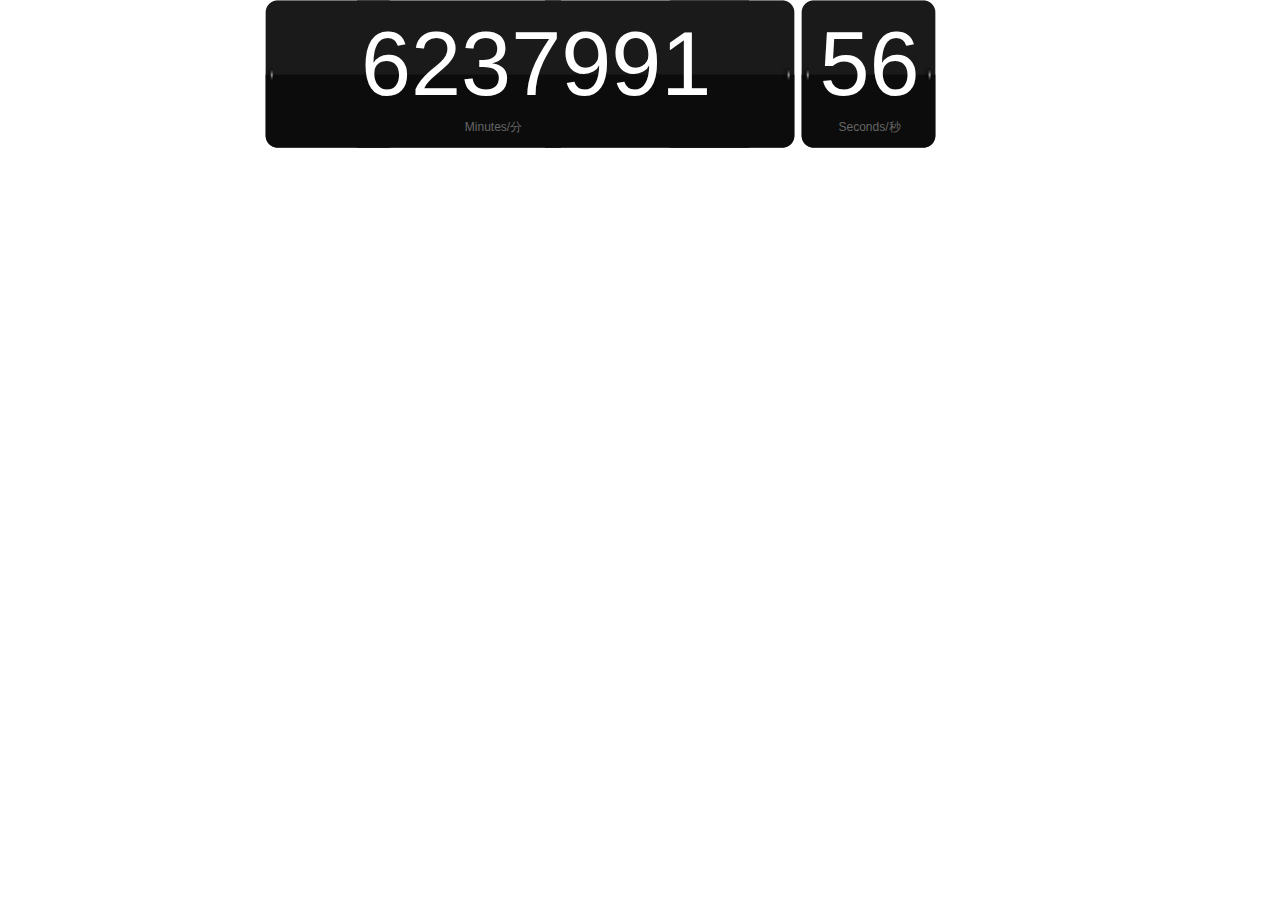
<file: countdown/counttime_MS.html>
<!DOCTYPE html PUBLIC "-//W3C//DTD XHTML 1.0 Transitional//EN" "http://www.w3.org/TR/xhtml1/DTD/xhtml1-transitional.dtd">
<!-- saved from url=(0025)http://www.qijishow.com -->
<html xmlns="http://www.w3.org/1999/xhtml" class="hb-loaded">
 <head> 
  <meta http-equiv="Content-Type" content="text/html; charset=UTF-8" /> 
  <title>首页</title> 
  <link rel="stylesheet" type="text/css" media="all" href="css/style1.css" /> 
  <script type="text/javascript" src="js/jquery-1.3.2.js"></script> 
  <script type="text/javascript" src="js/jquery.countdown.js"></script> 
  <script type="text/javascript" src="js/subscribe.js"></script> 
  <script type="text/javascript" src="js/DD_belated.js"></script> 
  <script type="text/javascript">
			$(function () {
			$('#defaultCountdown').countdown({since: new Date(2014, 9-1, 16, 0, 0, 0 ),// change this date to match yours, format is year, month-1, day, hour(24), min, sec
            format: 'MS'});
			});
        </script> 
 </head> 
 <body> 
      <div id="defaultCountdown"></div> 
 </body>
</html>
</file>
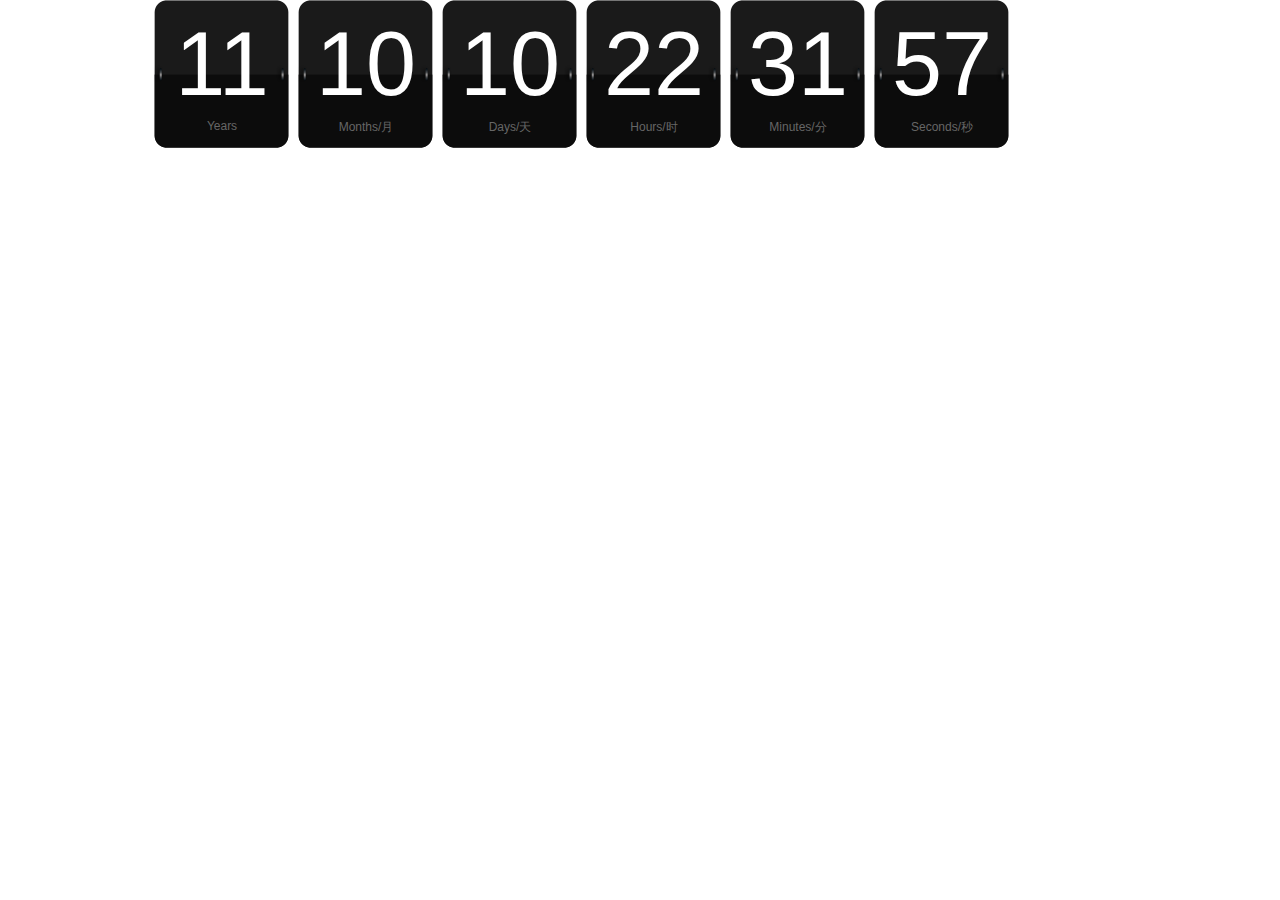
<file: countdown/counttime_YMDHMS.html>
<!DOCTYPE html PUBLIC "-//W3C//DTD XHTML 1.0 Transitional//EN" "http://www.w3.org/TR/xhtml1/DTD/xhtml1-transitional.dtd">
<!-- saved from url=(0025)http://www.qijishow.com -->
<html xmlns="http://www.w3.org/1999/xhtml" class="hb-loaded">
 <head> 
 
   <meta name="viewport" content="width=device-width, initial-scale=1" /> 

  <meta http-equiv="Content-Type" content="text/html; charset=UTF-8" /> 
  <title>首页</title> 
  <link rel="stylesheet" type="text/css" media="all" href="css/style.css" /> 
  <script type="text/javascript" src="js/jquery-1.3.2.js"></script> 
  <script type="text/javascript" src="js/jquery.countdown.js"></script> 
  <script type="text/javascript" src="js/subscribe.js"></script> 
  <script type="text/javascript" src="js/DD_belated.js"></script> 
  <script type="text/javascript">
			$(function () {
			$('#defaultCountdown').countdown({since: new Date(2014, 9-1, 16, 0, 0, 0 ),// change this date to match yours, format is year, month-1, day, hour(24), min, sec
            format: 'YODHMS'});
			});
        </script> 
 </head> 
 <body> 
      <div id="defaultCountdown"></div> 
 </body>
</html>
</file>
<file: css/main.css>
/*	
	Theme Name: Mocha 
	Author: SuitsTheme
	Version: HTML/CSS
	URI: http://themeforest.net/user/suitstheme
	License: http://themeforest.net/licenses‎
*/



 /* -------------------------------------------------------------- 
 	Contents
 	1-  Reset
 	2-  Main
 	3-  Header
 	4-  Home Page
 	5-  Portfolio Index
 	6-  Blog
 	7-  Single Post
 	8-  Portfolio Page
 	9-  Single Page
	10- Sidebar Widgets
 	11- Shortcodes
 	12- Footer
 	13- Responsive
  -------------------------------------------------------------- */


 /* -------------------------------------------------------------- 
   0 - Main / WORDPRESS THEME SECTION
  -------------------------------------------------------------- */

/* Wordpress Default Styles 

.alignnone {
    margin: 5px 20px 20px 0;
}

.aligncenter,
div.aligncenter {
    display: block;
    margin: 5px auto 5px auto;
}

.alignright {
    float:right;
    margin: 5px 0 20px 20px;
}

.alignleft {
    float: left;
    margin: 5px 20px 20px 0;
}

.aligncenter {
    display: block;
    margin: 5px auto 5px auto;
}

a img.alignright {
    float: right;
    margin: 5px 0 20px 20px;
}

a img.alignnone {
    margin: 5px 20px 20px 0;
}

a img.alignleft {
    float: left;
    margin: 5px 20px 20px 0;
}

a img.aligncenter {
    display: block;
    margin-left: auto;
    margin-right: auto
}

.wp-caption {
    background: #fff;
    border: 1px solid #f0f0f0;
    max-width: 96%; 
    padding: 5px 3px 10px;
    text-align: center;
}

.wp-caption.alignnone {
    margin: 5px 20px 20px 0;
}

.wp-caption.alignleft {
    margin: 5px 20px 20px 0;
}

.wp-caption.alignright {
    margin: 5px 0 20px 20px;
}

.wp-caption img {
    border: 0 none;
    height: auto;
    margin: 0;
    max-width: 98.5%;
    padding: 0;
    width: auto;
}

.wp-caption p.wp-caption-text {
    font-size: 11px;
    line-height: 17px;
    margin: 0;
    padding: 0 4px 5px;
}

.bypostauthor cite span {
  padding: 6px 10px;
  padding: 0.428571429rem 0.714285714rem;
  font-size: 11px;
  font-size: 0.785714286rem;
  line-height: 1.428571429;
  font-weight: normal;
  
}

*/



 /* -------------------------------------------------------------- 
 	2 - Main
  -------------------------------------------------------------- */

/* preload images */
/*.preload section img {
  display: none;
}*/


 /* Main theme typo */
 ul , .gallery-caption , footer p , li a ,  p , span , article , a
  	, nav , blockquote , dl ,  dt , dd , td , tr , th , code , caption , figcaption , input , label , textarea 
{
			text-align: justify;
			font-weight: 500;
			font-family: 'Lato' , sans-serif;
			color: #515151;
      font-size: 18px;

}
html {
  -webkit-font-smoothing: antialiased;
}
p.large {
  font-size: 24px;
  line-height: 36px;
  font-weight: 300;
}

/* global line height for content section [section.page] , uncomment this if you want */
/*
section.page ul , section.page .gallery-caption ,  section.page li a , section.page  p , section.page span , section.page article , section.page a
, section.page nav , section.page blockquote , section.page dl , section.page  dt , section.page dd , section.page td , section.page tr , section.page th , section.page code , section.page caption , section.page figcaption , section.page input , section.page label , section.page textarea 
{
        line-height: 28px;
}*/


/* Link reset */
a:hover , a:focus, a:active {
  outline: none;
}

a:hover {
  text-decoration: none;
}

/* Main theme color 0078a4 */
header ,  section.skills  , .section-title .section-link ,
.blog-grid .blog-item .post-image
, .portfolio-slider .portfolio-item , .portfolio-nav a:hover , .home-portfolio-pagination a:hover  , .our-team .member, .portfolio-page .portfolio-item , .portfolio-sortlist ul li a:hover , .portfolio-sortlist ul li a.active,.pagination .navigaiton a , .pagination .links a , section.page .section-title .section-link:hover  , .mocha-button {
  background-color: #0078a4;
}

/* footer copyrights color */
footer > .copyrights {
  background-color: #353535 ;
}
header .m-slider a:hover , section.page .section-title .section-link:hover , nav.menu ul ul li a:hover , nav.menu ul ul li a , dt, .portfolio-sortlist ul li a , .recent-post-tab span , .widget ul li a:hover:before ,  .comment .comment-meta a , .tweet a , .post > .meta span , .post > .meta a , a:hover{
  color: #0078a4;
}
 .widget .flickr a:hover , .portfolio-nav a , .portfolio-sortlist ul li a ,  section.page .section-title .section-link:hover {
  border-color: #0078a4 ;

 }

 /* ||||||| */


 /* hover color fot blue links */
  .comment .comment-meta a:hover , .recent-post-tab span:hover , .comment .comment-meta a:hover , .post > .meta a:hover , .tweet a:hover {
    color: #a5a5a5;
  }


/* Header And Footer Colors */
 header ul , header .gallery-caption , header footer p , header li a , header  p , header span , header article 
, header nav , header blockquote , header dl , header  dt , header dd , header td , header tr , header th , header code 
, header caption , header figcaption , header input , header label , header textarea ,
 footer ul , footer .gallery-caption , footer footer p , footer li a , footer  p , footer span , footer article 
, footer nav , footer blockquote , footer dl , footer  dt , footer dd , footer td , footer tr , footer th , footer code 
, footer caption , footer figcaption , footer input , footer label , footer textarea , 
.dark-section ul , .dark-section .gallery-caption , .dark-section .dark-section p , .dark-section li a , .dark-section  p , .dark-section span , .dark-section article 
, .dark-section nav , .dark-section blockquote , .dark-section dl , .dark-section  dt , .dark-section dd , .dark-section td , .dark-section tr , .dark-section th , .dark-section code 
, .dark-section caption , .dark-section figcaption , .dark-section input , .dark-section label , .dark-section textarea 
{
  color: #fff;
}

/* Dark Section [footer] color 2d2d2d */
section.alt-section , footer , .pagination .links a:hover , .pagination .navigaiton a:hover , .pagination a.active  ,.mocha-button:hover {
  background-color: #2d2d2d;
}


/* Dark Section [footer] type */



/* Footer And Dark Section  */
input::-webkit-input-placeholder , input:-moz-placeholder , input[type=text] , input[type=email]
{
      color: #5c5c5c !important;
}

a:focus , a:active {
	  outline: none !important;
    text-decoration: none !important;

}


input {
    margin: 0px;
 	}

  .margin {
    float: left;
    clear: both;
    width: 100%;
    display: block;
    margin-top: 15px;
    margin-bottom: 15px;
  }
  .margin.large {
    margin-top: 45px;
    margin-bottom: 45px;
  }
  .margin-half {
    float: left;
    clear: both;
    width: 100%;
    display: block;
    margin-top: 8px;
    margin-bottom: 8px;
  }



/* margin and dividers */
.divider {
  float: left;
  clear: both;
  margin-top: 10px;
  margin-bottom: 10px;
  width: 100%;
  height: 2px;
  background: #ebebeb;
}

.margin {
  float: left;
  clear: both;
  margin-bottom: 10px;
  margin-top: 10px;
  width: 100%;
  display: block;
}

/* will will be displayed inline in wordpress theme */
div.floatImage {
  margin-bottom: 10px;
  margin-right: 30px;float: left;
}

/* Headers */
h1 , h1 a , h1 span ,
h2 , h2 a , h2 span , 
h3 , h3 a , h3 span ,
h4 , h4 a , h4 span ,
h5 , h5 a , h5 span ,
h6 , h6 a , h6 span {
    font-family: 'Lato' , sans-serif;
    color: #515151;
    line-height: 100%;
    font-weight: 700;
}
header h1 , header h1 a , header h1 span ,
header h2 , header h2 a , header h2 span , 
header h3 , header h3 a , header h3 span ,
header h4 , header h4 a , header h4 span ,
header h5 , header h5 a , header h5 span ,
header h6 , header h6 a , header h6 span,
footer h1 , footer h1 a , footer h1 span ,
footer h2 , footer h2 a , footer h2 span , 
footer h3 , footer h3 a , footer h3 span ,
footer h4 , footer h4 a , footer h4 span ,
footer h5 , footer h5 a , footer h5 span ,
footer h6 , footer h6 a , footer h6 span,
.dark-section h1 , .dark-section h1 a , .dark-section h1 span ,
.dark-section h2 , .dark-section h2 a , .dark-section h2 span , 
.dark-section h3 , .dark-section h3 a , .dark-section h3 span ,
.dark-section h4 , .dark-section h4 a , .dark-section h4 span ,
.dark-section h5 , .dark-section h5 a , .dark-section h5 span ,
.dark-section h6 , .dark-section h6 a , .dark-section h6 span,
section.alt-section h1 , section.alt-section h1 a , section.alt-section h1 span ,
section.alt-section h2 , section.alt-section h2 a , section.alt-section h2 span , 
section.alt-section h3 , section.alt-section h3 a , section.alt-section h3 span ,
section.alt-section h4 , section.alt-section h4 a , section.alt-section h4 span ,
section.alt-section h5 , section.alt-section h5 a , section.alt-section h5 span ,
section.alt-section h6 , section.alt-section h6 a , section.alt-section h6 span {
  color: #fff;
}

h1 , h1 a {
    font-size: 46px;
}

h2 , h2 a {
    font-size: 38px;
}

h3 , h3 a {
    font-size: 32px;
}

h4 , h4 a {
    font-size: 24px;
}

h5 , h5 a {
    font-size: 18px;
}

h6 , h6 a {
    font-size: 16px;
}


h2.column-title {
  font-weight: 700; color:#5e5e5e;
}

/* footer font size */
footer .widget > h3 {
  font-size: 32px;
  text-transform: uppercase;
}

footer .widget h4 {
  font-size: 24px;
}

  

 /* -------------------------------------------------------------- 
   3 - Header
  -------------------------------------------------------------- */

  header , footer {
    float: left;
    clear: both;
    width: 100%;
  }

  header {
    
    position: relative;
  }

  header > .background-image {
    opacity: 0.2;
    position: absolute;
    top: 0px;
    left: 0px;
    width: 100%;
    height: 100%;
    overflow: hidden;
    background: url(../img/demo/header_bg.png) center 0px fixed no-repeat;
    display: block;
    z-index: 0;
  }

  header > .container {
    padding-top: 50px;
    padding-bottom: 100px;
    position: relative;
    z-index: 1;

  }
  header .logo {
    float: left;
    clear: both;
  }


  header nav ul {
    padding: 0px;
    margin: 0px;

  }

  header nav {
    float: right;
    margin-top: 50px;

  }

  header nav ul li {
    float: left;
    list-style: none;
    margin-right: 10px;

  }

  header nav ul li:after {
    content: " / ";
    font-weight: 700;
    font-family: 'Lato' , sans-serif;
    font-size: 24px;
    margin-left: 10px;
  }

  header nav ul li:last-child , header nav ul ul li  {
    margin-right: 0px;
  }

  header nav ul li:last-child:after , header nav ul ul li:last-child:after , header nav ul ul li:after{
    content: "";
    display: none;
  }


  nav.menu ul li {
    position: relative;
  }

  
  /* sub menu */
  header nav ul ul {
    display: none;
    position: absolute;
    left: 0px;
    top: 40px;
    width: 245px;
    margin-bottom: -7px;
    z-index: 999;
    padding: 0px;
    line-height: 18px;

  }

  header nav ul ul ul {
    left: 245px;
    top: 0px;
    padding-left: 5px;
    padding-top: 0px;
    padding-bottom: 0px;
  }

  nav.menu ul ul li {
    float: left;
    clear: both;
    width: 100%;
    padding: 0px;
    margin-bottom: 7px;
    text-align: left;
    font-size: 18px !important;
    line-height: 18px;
  }

  nav.menu ul ul li a {
    font-size: 18px !important;
    float: left;
    clear: both;
    width: 90%;
    padding-left: 7%;
    padding-top: 16px;
    padding-bottom: 16px !important;
    line-height: 18px;
    background: #fff;
    border-radius: 4px;
    -webkit-border-radius: 4px;
  }


  header nav.menu ul li a {
    font-size: 24px;
    font-weight: 600;
    margin-bottom: -8px;
    padding-bottom: 8px;
    transition: border-bottom 0.4s;
    -webkit-transition: border-bottom ease-out 0.4s; 
    border-bottom: 4px solid transparent;
  }

   header nav.menu > ul > li > a:hover {
        border-bottom: 4px solid #fff;
        color: #fff;
   }
   header nav.menu > ul > li > a.has-sub:hover
   {
      border-bottom: 4px solid transparent;
   }

  header nav.menu ul li ul li a , header nav.menu ul li ul li a:hover{
    border-bottom: none;
    margin-bottom: 0px;
    padding-bottom: 0px;
  }


  nav.menu li.toggle {
    display: none;
  }

  /* Header Slider */
  header .m-slider , header .teaser{
    margin-top: 100px;
    width: 100%;
    text-align: center;
    margin-bottom: 100px;
  }

  header .teaser {
    margin-bottom: 0px;
    margin-top: 60px;
  }

  header .m-slider.flexslider {
    max-height: none !important;
  }


  header .m-slider .slide h2 , header .teaser h2  {
    font-size: 72px;
    margin-bottom: 50px;
  }

  header .teaser h2 {
    margin-bottom: 15px;
  }

  header .m-slider p , header .teaser p {
    text-align: center;
    font-size: 36px;
    line-height: 48px;
    font-weight: 300;
    margin-bottom: 50px;

  }

  header .teaser h2 {
    text-transform: uppercase;
    font-size: 60px;
    line-height: 60px;
    font-weight: 800;
  }

  header .teaser p {
    margin-bottom: 0px;
  }
  
  .home-slider {
    position: relative;
  }

    .home-slider .slide {
      width: 100%;
      float: left;
      clear: both;
    }

    .home-slider .m-slider{
        float: left;
        clear: both;
        position: relative;
        width: 100%;
      }

      .home-slider .slide {
        position: relative;
        border-radius: 4px;
        -webkit-border-radius: 4px;
        text-align: center;
        float: left;
        clear: both;
        width: 100%;

      }




    header .flexslider {
      position: relative;
      float: left;
      clear: both;
      width: 100%;
      border-radius: 4px;
      -webkit-border-radius: 4px;
      overflow: visible !important;
    }

    header .flexslider ul li {
      display: none;
    }
    header .flexslider ul li {
      list-style: none;

    }

    header .flexslider ul {
      padding: 0px;
      margin: 0px;
    }
      
    .m-slider.flexslider {
      position: relative;
      max-height: none;
    }


    .portfolio-slider-wrapper img {
      max-width: 150%;
    }

    .m-slider.flexslider .flex-direction-nav {
      position: absolute;
      z-index: 14;
      left: 5%;
      top: 35%;
      width: 95%;
      background: none;
      display: block;
      margin: 0px;
      padding: 0px;
      }

      .m-slider.flexslider .flex-direction-nav li {
        width: 50px;
        height: 50px;
        display: block;
      }

      .m-slider.flexslider .flex-direction-nav a {
      top: -30px;
      margin: 0px;
      padding: 0px 15px;
      position: absolute;
      display: block;
      height: 50px;
      width: 50px;
      
      }
     
      .m-slider.flexslider .flex-direction-nav .flex-next  { right:-100px; background: url(../img/slider_right.png) no-repeat !important; }
      .m-slider.flexslider .flex-direction-nav .flex-prev {  left:-130px; background: url(../img/slider_left.png) no-repeat !important; }
      
      .m-slider.flexslider .flex-direction-nav .flex-next:hover  { background: url(../img/slider_right_hover.png) no-repeat !important; }
      .m-slider.flexslider .flex-direction-nav .flex-prev:hover {  background: url(../img/slider_left_hover.png) no-repeat !important; }
      


  header .m-slider a {
    text-transform: uppercase;
    color: #fff;
    font-weight: 700;
    font-size: 18px;
    transition: background-color linear 0.4s;
    -webkit-transition: background-color linear 0.4s;
    padding: 17px 35px;
    border-radius: 4px;
    -webkit-border-radius: 4px;
    line-height: 100%;
    
  }


  header .m-slider .slide > a {
    border: 3px solid #fff;
    padding: 14px 35px;
  }
  header .m-slider a:hover {
    
    background-color: #fff;
  }


 /* -------------------------------------------------------------- 
   4 - Home Page
  -------------------------------------------------------------- */
  section.portfolio-wrapper , section.page {
    padding-top: 100px;
    float: left;
    clear: both;
    width: 100%;
    padding-bottom: 100px;
  }

  .section-title  {
    margin-bottom: 30px;
  }

  .section-title h2 {
    font-size: 72px;
    font-weight: 800;
    float: left;
    clear: both;

  }

  .section-title .section-link , .mocha-button{
    text-transform: uppercase;
    color: #fff;
    font-weight: 600;
    font-size: 18px;
    line-height: 18px;
    margin-bottom: 0px;
    transition: background-color linear 0.4s , border 0.4s;
    -webkit-transition: background-color linear 0.4s , border 0.4s;
    padding: 14px 35px;
    border: 2px solid transparent;
    border-radius: 4px;
    -webkit-border-radius: 4px;
    line-height: 100%;
    float: right;
    clear: none;
    margin-top: 25px;
  }

  .section-title .section-link:hover {
    background: none;
    border: 2px solid #fff;
  }

  section.page .section-title .section-link {
    border-width: 3px;
    border-style: solid;
    border-color: transparent;
    transition: background-color 0.4s , color 0.4s;
    -webkit-transition: background-color 0.4s , color 0.4s;
    
  }
  section.page .section-title .section-link:hover {
    background-color: transparent;

  }

   /* -------------------------------------------------------------- 
     5 -Portofolio index
    -------------------------------------------------------------- */

  .portfolio-slider {
    float: left;
    clear: both;
    width: 100%;
  }

  .portfolio-slider .portfolio-item {
    height: 450px;
    overflow: hidden;
    position: relative;
    border-radius: 4px;
    -webkit-border-radius: 4px;
    text-align: center;



  }

  .portfolio-item a.image {
    position: relative;
    z-index: 0;
    float: left;
    clear: both;
    width: 100%;
    overflow: hidden;
    height: 100%;
    text-align: center;
  }


  .portfolio-item .title {
    position: absolute;
    top: 100%;
    left: 0%;
    right: 0%;
    z-index: 1;
    text-align: center;
  }

  .portfolio-item .title  {
    font-weight: 600;
    color: #fff;
    font-size: 24px;
    clear: both;
  }
  
  .portfolio-item .title br {
    clear: both;
    margin-bottom: 15px;
  }
  .portfolio-item .title span {
    font-weight: 300;
    font-size: 18px;
    color: #fff;
    clear: both;

  }


  .portfolio-item > a.image img {
    max-width: none;
  }


  .portfolio-item > .icon {
      width: 23px;
      height: 33px;
      background: url(../img/lamp.png) no-repeat;
      position: absolute;
      top: -100%;
      left: 48%;
      right: 0%;
      display: inline-block;
  }


    
  /*  related works */
    .home-portfolio-wrapper {
      float: left;
      clear: both;
      width: 100%;
      position: relative;

    }


    .portfolio-slider.content-wrapper {
        float: left;
        clear: both;
        height: 450px;
        position: relative;
        width: 100%;
      }

     .home-portfolio-pagination {
        position: absolute;
        top: 100px;
        z-index: 999;
        width: 100%;
        float: left;
        clear: both;
      }

      .home-portfolio-pagination a {
        width: 50px;
        height: 50px;
        display: block;
        top: 200px;
        position: absolute;
        background-color: #353535;
        background-position: center center;
        background-repeat: no-repeat;
        border-radius: 4px;
        -webkit-border-radius: 4px;

      }

      .home-portfolio-pagination .prev {
        background-image: url(../img/portfolio_left.png);
        left: -40px;
      }

      .home-portfolio-pagination .next {
        background-image: url(../img/portfolio_right.png);
        right: -100px;
      }

      .home-portfolio-pagination .prev:hover {
        background-image: url(../img/portfolio_left_hover.png);
      }

      .home-portfolio-pagination .next:hover {
        background-image: url(../img/portfolio_right_hover.png);
      }
        
      a.prev.disabled, a.next.disabled  {
        opacity: 0.3 !important;
      }


 /* -------------------------------------------------------------- 
   6 - Blog 
  -------------------------------------------------------------- */

  /* Blog Home Page */
  .blog-grid {
    margin-bottom: -40px;
  }
  .blog-grid .blog-item {
    margin-bottom: 40px;
  }
  .blog-grid .blog-item .post-image {
    width: 100%;
    float: left;
    clear: both;
    height: 230px;
    overflow: hidden;
    position: relative;
    border-radius: 4px;
    -webkit-border-radius: 4px;
    margin-bottom: 25px;
    text-align: center;
  }

  .blog-grid .blog-item .post-image img {
    max-width: none;
  }

  .blog-grid .blog-item .post-image a.image {
    float: left;
    clear: both;
    width: 100%;
    height: 100%;
  }

  .blog-grid .blog-item .post-image .icon {
       width: 100%;
      height: 100%;
      background: url(../img/lamp.png) center center no-repeat;
      position: absolute;
      top: -100%;
      left: 0px;
      
  }

  .blog-item .post-excerpt h4 {
    margin-bottom: 20px;
    float: left;
    clear: both;
    width: 90%;
  }

  .blog-item .post-excerpt p {
    clear: both;
  }




  /* blog page */

  /* flexslider */
  section.page .flexslider {
    position: relative;
    float: left;
    clear: both;
    width: 100%;
    border-radius: 4px;
    -webkit-border-radius: 4px;
    overflow: hidden;
  }

  section.page .flexslider ul li {
    list-style: none;

  }

  section.page .flexslider ul {
    padding: 0px;
    margin: 0px;
  }
    
  .gallery-wrapper.flexslider {
    max-height: 400px;
  }

  .portfolio-slider-wrapper.flexslider {
    max-height: 500px !important;
  }

  .portfolio-slider-wrapper img {
    max-width: 150%;
  }

  .gallery-wrapper.flexslider .flex-direction-nav {
    position: absolute;
    z-index: 14;
    left: 5%;
    top: 35%;
    overflow: hidden;
    width: 95%;
    background: none;
    display: block;
    margin: 0px;
    padding: 0px;
    }

    .gallery-wrapper.flexslider .flex-direction-nav li {
      width: 50px;
      height: 50px;
    }

    .gallery-wrapper.flexslider .flex-direction-nav a {
    top: 50%;
    margin: 0px;
    opacity: 0.5;
    padding: 0px 15px;
    position: absolute;
    display: block;
    height: 50px;
    width: 50px;
    overflow: hidden;
    text-decoration: none;
    transition: opacity 0.4s;
    -webkit-transition: opacity 0.4s;
    }
    .gallery-wrapper.flexslider .flex-direction-nav a:hover {
      opacity: 1;
    }
    .gallery-wrapper.flexslider .flex-direction-nav .flex-next  { right:20px; background: url(../img/slider-next.png) no-repeat !important; }
    .gallery-wrapper.flexslider .flex-direction-nav .flex-prev {  left:10px; background: url(../img/slider-prev.png) no-repeat !important; }
    


    /* portfolio item slider */
    .portfolio-slider-wrapper.flexslider .flex-direction-nav {
    position: absolute;
    z-index: 14;
    left: 5%;
    top: 35%;
    overflow: hidden;
    width: 95%;
    background: none;
    display: block;
    margin: 0px;
    padding: 0px;
    }

    .portfolio-slider-wrapper.flexslider .flex-direction-nav li {
      width: 50px;
      height: 50px;
    }

    .portfolio-slider-wrapper.flexslider .flex-direction-nav a {
    top: 50%;
    margin: 0px;
    opacity: 0.5;
    padding: 0px 15px;
    position: absolute;
    display: block;
    height: 50px;
    width: 50px;
    overflow: hidden;
    text-decoration: none;
    transition: opacity 0.4s;
    -webkit-transition: opacity 0.4s;
    }
    .portfolio-slider-wrapper.flexslider .flex-direction-nav a:hover {
      opacity: 1;
    }
    .portfolio-slider-wrapper.flexslider .flex-direction-nav .flex-next  { right:20px; background: url(../img/slider-next.png) no-repeat !important; }
    .portfolio-slider-wrapper.flexslider .flex-direction-nav .flex-prev {  left:10px; background: url(../img/slider-prev.png) no-repeat !important; }
    
    .blog-wrapper > .post {
      float: left;
      clear: both;
      margin-bottom: 50px;
      padding-bottom: 50px;
      border-bottom: 2px solid #ebebeb;
      width: 100%;
    }

    /* single post */
    .blog-wrapper.blog-single-post > .post {
      padding-bottom: 0px;
      border-bottom: none;
    }
  

    .blog-wrapper.blog-single-post > .post:last-child {
      padding-bottom: 0px;
      margin-bottom: 0px;
    }

    .post .post-image {
      margin-bottom: 35px;
      float: left;
      clear: both;
      position: relative;
      width: 100%;
    }

    
    .post > .meta p , .post > .meta a , .post > .meta span {
      font-size: 14px;
      font-weight: 700;
      text-transform: uppercase;
    }

    .meta span.dash {
      margin-right: 7px;
      margin-left: 7px;
    }


    .post .post-content > h3 {
      margin-bottom: 22px;
    }

    .post-content .content p , .post-content .content a , .post-content .content div {
      font-size: 18px;
      line-height: 28px;
      font-weight: 500;
    }

    .content h4 {
      line-height: 100%; margin-top: 0px; margin-bottom: 27px;
    }

    .post-content .content p.light-font {
      font-weight: 300 !important;
      margin-bottom: 15px;
     
    }

    span.bold {
      font-weight: 600;
    }

    .mocha-button {
      float: left;
    }

    .mocha-button:hover {
      color: #fff;
    }


    .post-image > .image {
      height: 400px;
      width: 100%;
      overflow: hidden;
      float: left;
      clear: both;
      position: relative;
      z-index: 0;
      border-radius: 4px;
      -webkit-border-radius: 4px;
    }

    .post-image > .image img {
      max-width: none;
    }


/* audio post format */
.audio-post {
  position: relative;
}
.audio-wrapper  {
    
    width: 90%;
    left: 5%;
    top: 80%;
    float: left;
    clear: both;
    position: absolute;
    background: #474747; /* Old browsers */
    /* IE9 SVG, needs conditional override of 'filter' to 'none' */
    background: url([data-uri]);
    background: -moz-linear-gradient(top,  #474747 0%, #363636 100%); /* FF3.6+ */
    background: -webkit-gradient(linear, left top, left bottom, color-stop(0%,#474747), color-stop(100%,#363636)); /* Chrome,Safari4+ */
    background: -webkit-linear-gradient(top,  #474747 0%,#363636 100%); /* Chrome10+,Safari5.1+ */
    background: -o-linear-gradient(top,  #474747 0%,#363636 100%); /* Opera 11.10+ */
    background: -ms-linear-gradient(top,  #474747 0%,#363636 100%); /* IE10+ */
    background: linear-gradient(to bottom,  #474747 0%,#363636 100%); /* W3C */
    filter: progid:DXImageTransform.Microsoft.gradient( startColorstr='#474747', endColorstr='#363636',GradientType=0 ); /* IE6-8 */

    border-radius: 4px;
    -webkit-border-radius: 4px;
    height: 50px;
    opacity: 0.95;
    box-shadow: 0px 0px 3px #1E1E1E;
    -webkit-box-shadow: 0px 0px 3px #1e1e1e;

  }

.audio-wrapper > div {
  box-shadow: inset 1px 1px 1px #5F5F5F;
  padding-bottom: 10px;
  border-radius: 4px;
  -webkit-border-radius: 4px;
}

/* Start: CONTROL BAR */
.mejs-container .mejs-controls {
  position: absolute;
  list-style-type: none;
  
}
.mejs-container .mejs-controls  div {
 
  display: block;
  float: left;
 
}

.mejs-controls .mejs-button button {
  cursor: pointer;
  display: block;
 
}



.mejs-controls .mejs-time-rail span {
  display: block;
  position: absolute;
  cursor: pointer;
}

.mejs-controls .mejs-time-rail .mejs-time-total {
  
  background: transparent;
 
}


.mejs-controls .mejs-time-rail .mejs-time-loaded {
  background: transparent;
  width: 0;
}

.mejs-controls .mejs-time-rail .mejs-time-current {
  background: transparent;
  width: 0;
}




.mejs-controls .mejs-volume-button:hover {
  -webkit-border-radius: 0 0 4px 4px;
  -moz-border-radius: 0 0 4px 4px;
  border-radius: 0 0 4px 4px;
}


/* end media element reset */
 

  /* media element controls wrapper */
   .mejs-controls {
    position: relative;
    height: 15px;
    margin-top: 15px;
    width: 96%;
    margin-left: 2.5%;
    float: left;
    background: transparent;
  }



  /* play button */
  .mejs-controls .mejs-play button
   {
      width: 21px;
      height: 21px;
      margin-top: 3px;
      margin-left: 3px;
      background:  url(../img/play-small.png) 0 0 no-repeat;
      border: none;
      outline: none;
      float: left;
  }


  /* pause button */
  .mejs-controls .mejs-pause button {
      width: 21px;
      height: 21px;
      margin-top: 3px;
      margin-left: 3px;
      background:  url(../img/pause.png) 0 0 no-repeat;
      border: none;
      outline: none;
      float: left;
  }

  
  .mejs-audio{
    width: 100% !important;
    margin: 0px;
    float: left;
    position: relative;
    left: 0px;

  }

  .mejs-controls .mejs-time-float , .mejs-controls .mejs-time-handle , .mejs-controls .mejs-time {
    display: none !important;
  }
  /* progress bar wrapper */
  .mejs-controls .mejs-time-rail {
    
   
    position: relative;
    background: none;
    width: 70% !important;
    float: left;
    margin-left: 1.5%;
    clear: none;
    margin-top: 3px;
    height: 13px;
    overflow: hidden;
    padding: 1px;
    border-radius: 3px;
    -webkit-border-radius: 3px;
    display: block;

    border-bottom: 1px solid #3F3F3F;
    border-right: 1px solid #3F3F3F;
    box-shadow: inset 0px 0px 16px #121212;
    -webkit-box-shadow: inset 0px 0px 16px #121212;
  }

  .mejs-controls .mejs-time-rail .mejs-time-buffering , .mejs-controls .mejs-time-rail .mejs-time-loaded , .mejs-controls .mejs-time-rail .mejs-time-current {
      
    
      height: 13px;
      

  }


  /* progress */
  .mejs-controls .mejs-time-rail .mejs-time-buffering  {
   background: none;
  }

   .mejs-controls .mejs-time-rail .mejs-time-loaded {
    background: none;
   }

  .mejs-controls .mejs-time-rail .mejs-time-loaded {
    background: none;
    
  }

  .mejs-controls .mejs-time-rail .mejs-time-current {
    
    background-color: #047098;


    border-radius: 3px;
    -webkit-border-radius: 3px;
  }





  /* audio bar */
  .mejs-controls .mejs-volume-button {
    float: left;
    position: absolute;
    left: 78%;
    top: 3px;
  }


  .mejs-controls .mejs-mute button,
  .mejs-controls .mejs-unmute button {
      width: 19px;
      height: 14px;
      border: none;
      outline: none;
      top: 14px;
      left: 588px;
      
  }
   
  .mejs-controls .mejs-mute button { background: url(../img/volume.png) no-repeat; }
  .mejs-controls .mejs-unmute button { background: url(../img/volume-muted.png) no-repeat; }


  .mejs-horizontal-volume-slider {
    
    box-shadow: inset 0px 0px 16px #121212;
    -webkit-box-shadow: inset 0px 0px 16px #121212;
    display: block;
    position: relative;
    height: 16px;
    width: 90px;
    left: 8%;
    margin-top: 2px;
    border-radius: 3px;
  }

  .mejs-horizontal-volume-total {
    height: 12px;
    display: block;
    width: 100%;
    position: relative;
    cursor: pointer;
    width: 100%;
  }


  .mejs-horizontal-volume-current {
    
    background: #047098;


    border-radius: 3px;
    -webkit-border-radius: 3px;

    height: 14px;

    display: block;
    position: absolute;
    cursor: pointer;
    top: 1px;
    left: 0px;
    


  }





  /* video post */
  .video-wrapper {
    float: left;
    clear: both;
    width: 100%;
    height: 400px;
    overflow: hidden;
    border-radius: 4px;
    webkit-border-radius: 4px;
  }

  .video-wrapper iframe {
    float: left;
    clear: both;
    width: 100%;
    height: 100%;
  }



  /* pagination */
  .pagination {
    float: left;
    clear: both;
    width: 100%;
    padding: 0px;margin: 0px;
  }

  .pagination .links {
    float: left;
  }
  .pagination ul {
    padding: 0px;
    margin: 0px;
    margin-right: -4px;
    margin-bottom: -4px;
  }

  .pagination .links ul li {
    float: left;
    display: inline;
    margin-right: 4px;
    margin-bottom: 4px;
  }
  .pagination .links a {
    border: none;
    padding: 16px 20px;
    color: #fff;
    border-radius: 4px;
    -webkit-border-radius: 4px;
    font-weight: 600;
    float: left;
    line-height: 100%;
    text-align: center;
    transition: background-color 0.4s;
    -webkit-transition: background-color: 0.4s;
  }

  .pagination .navigaiton {
    float: right;

  }

  .pagination .navigaiton a {
    border: none;
    height: 48px;
    width: 48px;
    color: #fff;
    border-radius: 4px;
    -webkit-border-radius: 4px;
    font-weight: 600;
    float: left;
    line-height: 100%;
    text-align: center;
    transition: background-color 0.4s;
    -webkit-transition: background-color: 0.4s;
    background-position: center center;
    background-repeat: no-repeat;
  }

  .pagination .navigaiton a.next {
    float: right;
    margin-left: 4px;
  }

  .pagination .navigaiton .next  {
    background-image: url(../img/right.png);
  }
  .pagination .navigaiton .prev  {
    background-image: url(../img/left.png);
  }



   /* -------------------------------------------------------------- 
     7 - Single Post
    -------------------------------------------------------------- */

    .blog-single-post > .post >  .content-section {
      padding-bottom: 50px;
      margin-bottom: 50px;
      border-bottom: 2px solid #ebebeb;
      clear: both;
      float: left;
      width: 100%;
    }

    .blog-single-post > .post > .content-section:last-child {
      margin-bottom: 0px;
      padding-bottom: 0px;
      border-bottom: none;
    }



    /* comments */
    .comments > h3 {
      margin-bottom: 30px;
    }

    .comments .comment {
      float: left;
      clear: both;
      width: 100%;
      margin-bottom: 30px;
    }

  
    .comments .comment .comment {
      margin-top: 30px;
      margin-left: 10%;
      width: 90%;
    }

    .comments .comment .comment .comment {
      margin-left: 0px;
      width: 100%;
    }

    .comments .comment:last-child {
      margin-bottom: 0px;
    }


    div.avatar {
      float: left;
      border-radius: 4px;
      -webkit-border-radius: 4px;
      position: relative;
      overflow: hidden;
      /* inline styles */
      width: 80px; height: 80px;
    }

    .comment > .content {
      margin-left: 100px;
    }

    
    .comment .comment-meta a , .comment .comment-meta span {
      font-size: 16px;
      line-height: 24px;
      font-weight: 600;
    }

    .comments .comment-meta span {
      text-transform: uppercase;
      color: #a5a5a5;
      margin-left: 16px;
      margin-right: 16px;
    }

    .comments .comment-meta a.reply {
      text-transform: uppercase;
    }

    .comments .comment-content p {
      font-weight: 300;
      font-size: 16px;
      line-height: 24px;
    }


    /*  form */
    .comments-wrapper > h3 {
      margin-bottom: 30px;
      float: left;
      clear: both;
    }
    .comments-form input[type=text] , .comments-form input[type=email] , .comments-form textarea
    {
        float: left;
        clear: both;
        margin-bottom: 20px;
        width: 94%;
        padding: 15px 3%;
        border: none;
        background: #f2f2f2;
        border-radius: 3px;
        color: #a5a5a5;
        font-size: 18px;
        font-weight: 300;
    }
    .comments-form input[type=text]:focus , .comments-form textarea:focus , .comments-form input[type=email]:focus
    ,.comments-form input[type=text]:active , .comments-form textarea:active{
          color: #5c5c5c;
    }
    

    .comments-form textarea {
      height: 240px;
    }

    .comments-form .submit-comment {
      color: #fff !important;
      font-weight: 700;
      font-size: 18px;
      text-transform: uppercase;
      text-align: center;
      padding: 15px 34px;
      border-radius: 4px;
      -webkit-border-radius: 4px;
      outline: none;
      border-right: none;
      border-left: none;
      border-top: none;
      border-bottom-width: 2px;
      border-bottom-style: solid;
      margin: 0px;
     
    }

    .comments-form .submit-comment:hover {

        color: #fff !important;
    }

   /* -------------------------------------------------------------- 
     8 - Portfolio
    -------------------------------------------------------------- */
    .portfolio-page-wrapper {
      margin-bottom: -35px;
    }
    .portfolio-page {
      position: relative;
      clear: both;
    }

    .portfolio-page .portfolio-item {
      position: relative;
      height: 360px;
      overflow: hidden;
      border-radius: 4px;
      -webkit-border-radius: 4px;
      text-align: center;
      margin-bottom: 35px;
    }
    .portfolio-page .portfolio-item  .title {
      
    }

    .portfolio-page a.image {
      float: left;
      width: 100%;
      margin: 0px;
      position: relative;
    }


    .portfolio-sortlist ul {
      padding: 0px;
      margin: 0px;
      text-align: center;
    }

    .portfolio-sortlist {
      float: left;
      clear: both;
      margin-bottom: 45px;
      text-align: center;

    }

    .portfolio-sortlist ul li {
      display: inline-block;
      list-style: none;
      float: none;
    }

    .portfolio-sortlist ul li a {
      font-size: 18px;
      text-transform: lowercase;
      float: none;
      background-color: transparent;
      font-weight: 600;
      line-height: 18px;
      margin-bottom: 0px;
      transition: background-color linear 0.4s , border 0.4s;
      -webkit-transition: background-color linear 0.4s , border 0.4s;
      padding: 14px 35px;
      border-radius: 4px;
      -webkit-border-radius: 4px;
      line-height: 100%;
      border-width: 2px;
      border-style: solid;
      margin-right: 10px;

    }
    .portfolio-sortlist ul li a:hover , .portfolio-sortlist ul li a.active {
      color: #fff;
    }



    /* single portfolio page */
    .single-portfolio-item .title h3 {
      text-transform: uppercase;
      float: left;
      font-weight: 800;
    }

    .single-portfolio-item .title {
      margin-bottom: 35px;
    }

    .portfolio-nav {
      float: right;
      margin-right: -15px;
    }

    .portfolio-nav a {
      width: 12px;
      height: 12px;
      display: block;
      float: left;
      margin-right: 15px;
      padding: 15px;
      background-repeat: no-repeat;
      background-position: center center;
      border-radius: 4px;
      border-width: 2px;
      border-style:  solid;
      transition: border-color 0.4s , background-color 0.4s;
      -webkit-transition: border-color 0.4s , background-color 0.4s;

    }
    .portfolio-nav a:hover {
      border-color: transparent;
    }

    .portfolio-nav a.prev {
      background-image: url(../img/portfolio-nav-left.png);
    }
    .portfolio-nav a.next {
      background-image: url(../img/portfolio-nav-right.png);
    }
    .portfolio-nav a.middle {
      background-image: url(../img/portfolio-nav-center.png);
    }

    .portfolio-nav a.prev:hover {
      background-image: url(../img/portfolio-nav-left-hover.png);
    }
    .portfolio-nav a.next:hover {
      background-image: url(../img/portfolio-nav-right-hover.png);
    }
    .portfolio-nav a.middle:hover {
      background-image: url(../img/portfolio-nav-center-hover.png);
    }


    dt {
      float: left;
      font-weight: bold;
      margin-right: 4px;

    }
    dd {
      font-weight: 300;
      margin-bottom: 18px;
    }

    dd:last-child {
      margin-bottom: 0px;
    }




    /*  related works */
    .related-works {
      float: left;
      clear: both;
      width: 100%;
      height: 440px;
      position: relative;
      margin-top: 90px;

    }

    .related-works .related-title {
      text-align: center;
      margin-bottom: 40px;
      float: left;
      clear: both;
      font-size: 48px;
      line-height: 48px;
      font-weight: 800;

    }

    .related-works .slide {
      width: 380px;
      float: left;
      margin-right: 20px;
      position: relative;
    }

    .portfolio-slider.related-works-wrapper {
        float: left;
        clear: both;
        height: 360px;
        position: relative;
        width: 100%;
      }

      .portfolio-slider.related-works-wrapper .portfolio-item {
        height: 360px;
        overflow: hidden;
        position: relative;
        border-radius: 4px;
        -webkit-border-radius: 4px;
        text-align: center;


      }


      .slider-pagination {
        position: absolute;
        top: 100px;
        z-index: 999;
        width: 100%;
        float: left;
        clear: both;
      }

      .slider-pagination a {
        width: 50px;
        height: 50px;
        display: block;
        top: 130px;
        position: absolute;

      }

      .slider-pagination .prev {
        background: url(../img/slider-prev.png) no-repeat;
        left: -80px;
      }

      .slider-pagination .next {
        background: url(../img/slider-next.png) no-repeat;
        right: -65px;
      }
      .slider-pagination a.prev:hover {
        background: url(../img/slider-prev-hover.png) no-repeat;
      }

      .slider-pagination a.next:hover {
        background: url(../img/slider-next-hover.png) no-repeat;
      }
      a.prev.disabled, a.next.disabled  {
        opacity: 0.3 !important;
      }

      .bx-wrapper {
        position: relative;
        width: 100%;
        float: left;
        clear: both;
        margin: 0px;
        left: 0px;
      }

      .bx-wrapper .bx-controls-auto {
        position: absolute;
        bottom: -30px;
        width: 100%;
      }


      .bx-wrapper .bx-prev {
        left: 10px;
        background: url(images/controls.png) no-repeat 0 -32px;
      }

      .bx-wrapper .bx-next {
        right: 10px;
        background: url(images/controls.png) no-repeat -43px -32px;
      }

      .bx-wrapper .bx-prev:hover {
        background-position: 0 0;
      }

      .bx-wrapper .bx-next:hover {
        background-position: -43px 0;
      }

      .bx-wrapper .bx-controls-direction a {
        position: absolute;
        top: 50%;
        margin-top: -16px;
        outline: 0;
        width: 32px;
        height: 32px;
        text-indent: -9999px;
        z-index: 9999;
      }

      .bx-wrapper .bx-controls-direction a.disabled {
        display: none;
      }





   /* -------------------------------------------------------------- 
     9 - Single Page
    -------------------------------------------------------------- */

   /* -------------------------------------------------------------- 
     10- Sidebar
    -------------------------------------------------------------- */
    #sidebar {
      margin-bottom: -45px;
    }
    .sidebar .widget {
      margin-bottom: 45px;
      float: left;
      clear: both;
      width: 100%;
    }
    .sidebar .widget > h4 {
      float: left;
      clear: both;
      width: 100%;
      line-height: 100%;
      margin: 0px;
    }
    .sidebar .widget .widget-content {
      float: left;
      clear: both;
      margin-top: 33px;
      width: 100%;
    }

    .widget ul {
      padding: 0px;
      margin: 0px;
      float: left;
      clear: both;
      width: 100%;
    }

    .widget ul li {
      float: left;
      clear: both;
      list-style: none;
      width: 100%;
      
    }

    .sidebar .widget p , .sidebar .widget a , .sidebar .widget div {
      font-weight: 300;
    }

    .widget ul li a {
      float: left;
      clear: both;
      width: 100%;
      margin: 0px;
      padding: 17px 0px 17px 0px;
      border-bottom: 1px solid #ebebeb;
      transition: color 0.4s;
      -webkit-transition: color: 0.4s;

    }

    .widget ul li a:before {
      content: "> ";
      font-family: 'Voltaire' , sans-serif;
      font-weight: 600;
      font-size: 18px;
      margin-right: 20px;
      color: #818181;
      float: left;
      transition: color 0.4s;
      -webkit-transition: color: 0.4s;
    }

    .widget ul li:first-child a {
      padding-top: 0px;
    }
    

    .sidebar .widgets-wrapper {
      float: left;
      clear: both;
      padding: 0px; 
      margin: 0px;
      width: 100%;
    }



    /* recent posts */
    .recent-post-tab {
      float: left;
      clear: both;
      width: 100%;
      margin: 0px;
      padding: 17px 0px 17px 0px;
      border-bottom: 1px solid #ebebeb;
    }
    .recent-post-tab:first-child {
      padding-top: 0px;
    }
    
    .recent-post-tab span {
      float: left;
      clear: both;
      font-size: 14px;
      font-weight: 600;
      margin-bottom: 4px;
    }

    .recent-post-tab a {
      clear: both;
      float: left;
    }


    /* sidebar works */
    .works-wrapper {
      float: left;
      clear: both;
      width: 100%;
      margin-right: -4px;
      margin-bottom: -4px;

    }

    .works-wrapper a {
      width: 87px;
      height: 87px;
      position: relative;
      float: left;
      margin-right: 4px;
      margin-bottom: 4px;
      box-shadow: none;
      transition: box-shadow 0.4s , -webkit-box-shadow 0.4s;
      -webkit-transition:  box-shadow 0.4s , -webkit-box-shadow 0.4s;
      z-index: 1;
    }

    .works-wrapper a:hover {
      box-shadow: inset 0px 0px 0px 6px #0078a4;
      -webkit-box-shadow: inset 0px 0px 0px 6px #0078a4;
    }
    .works-wrapper a img {
      width: auto;
      height: auto;
      transition: margin-top 0.2s;
      -webkit-transition: margin-top 0.2s;
      position: relative;
    }
    .works-wrapper a:hover img {
        z-index: 0;
        width: 75px;
        height: 75px;
        margin-left: 6px;
        margin-top: 6px;
    }





   /* -------------------------------------------------------------- 
     11- Shortcodes
    -------------------------------------------------------------- */
    .contact-form input[type=text] , .contact-form input[type=email] , .contact-form textarea {
        box-shadow: 0px 0px 0px 2px #ebebeb;
        -webkit-box-shadow: 0px 0px 0px 2px #ebebeb;
         float: left;
        clear: both;
        margin-bottom: 20px;
        width: 94%;
        padding: 15px 3%;
        border: none;
        background: #f2f2f2;
        border-radius: 3px;
        -webkit-border-radius: 3px;
        color: #a5a5a5;
        font-size: 18px;
        font-weight: 300;
    }
    .contact-form select {
      background: transparent;
      width: 102.5%;
      color: #a5a5a5;
      outline: none;
      border: none;
      border-radius: 3px;
      -webkit-border-radius: 3px;
      font-size: 18px;
      line-height: 18px;
      float: left;
      clear: both;
      height: 45px;
      font-weight: 300;
      padding: 10px 0px 0px 3%;
      z-index: 2;
      position: relative;



    }
    @media screen and (-webkit-min-device-pixel-ratio:0) { 
        .contact-form select {
          text-indent: 3%;
          padding: 7px 0px 3px 0px;
          -webkit-appearance: textfield;
        }
    } 

    .contact-form select option {
      font-size: 18px;
      color: #a5a5a5;
      font-weight: 300;
      line-height: 18px;
      float: left;
      clear: both;
      width: 97%;
      padding-left: 3%;

    }
    .contact-form select option:checked {
      color: #a5a5a5;
    }

    
    .contact-form .select {
      position: relative;
      height: 45px;
      box-shadow: 0px 0px 0px 2px #ebebeb;
      -webkit-box-shadow: 0px 0px 0px 2px #ebebeb;
      width: 100%;
      float: left;
      clear: both;
      margin-bottom: 20px;
      overflow: hidden;
      border-radius: 4px;
      -webkit-border-radius: 4px;
    }

    .select .bg {
      background: #f2f2f2;
      position: absolute;
      top: 0px;
      left: 0px;
      z-index: 0;
      width: 100%;
      height: 45px;
    }

    .contact-form .select span.arrow {
      position: absolute;
      top: 0px;
      right: 0px;
      z-index: 1;
      width: 50px;
      height: 45px;
      background: #f2f2f2 url(../img/select.png) center center no-repeat;
      border-left: 2px solid #ebebeb;
    }



    .fixed-content .content {
      padding-top: 0px !important;
      margin-top: 0px !important;
    }



    /* our team */
    .out-team {
      float: left;
      clear: both;
      width: 100%;
      margin-bottom: -40px;
    }

    .our-team .member {
      height: 360px;
      position: relative;
      overflow: hidden;
      border-radius: 4px;
      -webkit-border-radius: 4px;
      margin-bottom: 30px;
      text-align: center;
    }

    .our-team .member > img {
      position: relative;
      z-index: 0;
      top: 0px;
    }

    .our-team .content {
      float: left;
      clear: both;
      height: 100%;
      width: 100%;
      position: absolute;
      z-index: 99;
      top: 0px;
      text-align: center;
      display: block;
      opacity: 0;
      transition: opacity 0.4s;
      -webkit-transition: opacity 0.4s;
    }

    .our-team .member > img {
      max-width: none;
    }

    .our-team h4 {
      position: relative;
      top: 160px;
      margin: 0px;
      color: #fff;
      }
    .our-team .title {
      position: relative;
      top: 175px;
      z-index: 1;
      text-align: center;
      color: #fff;
      font-weight: 300;
    }


    .our-team .social-icons {
      position: relative;
      top: 195px;
      margin: 0px;
      float: left;
      clear: both;
      width: 100%;
    }

    .our-team .social-icons a {
      float: none;
      display: inline-block;
      margin-right: -2px;
    }


    .our-team .member:hover > img {
      opacity: 0.1;
    }

    .our-team .member:hover .content {
      opacity: 1.0;
    }




    /* skills section */
    section.skills > .background-image {
      opacity: 0.2;
      position: absolute;
      top: 0px;
      left: 0px;
      width: 100%;
      height: 100%;
      overflow: hidden;
      background: url(../img/demo/map.png) center 0px fixed no-repeat;
      display: block;
      z-index: 0;
    }

    section.skills {
      position: relative;
      padding-bottom: 0px;
    }


    section.skills > .container {
      padding-top: 0px;
      position: relative;
      z-index: 1;
    }

    section.skills  h2 {
      font-size: 72px;
      font-weight: 800;
      color: #fff;
      float: left;
      clear: both;
      text-align: center;
      line-height: 72px;
      padding: 0px;
      margin: 0px 0px 60px 0px;
    }

    .skills-wrapper {
      position: relative;
      height: 623px;
      background-image: url(../img/skills.png);
      background-position: left top;
      background-repeat: no-repeat;
    }

    .skills-wrapper .skill {
        position: absolute;
        width: 215px;
    }

    .skills-wrapper .skill p {
      font-size: 14px;
    }

    .skills-wrapper .skill.one {
      top: 240px;
      left: 20px;
    }

    .skills-wrapper .skill.two {
      top: 80px;
      left: 60px;
    }

    .skills-wrapper .skill.three {
      top: 330px;
      left: 400px;
    }

    .skills-wrapper .skill.four {
      top: 330px;
      left: 660px;
    }

    .skills-wrapper .skill.five {
      top: 240px;
      left: 900px;
    }
   /* -------------------------------------------------------------- 
     12 - Footer
    -------------------------------------------------------------- */
    footer .widgets-wrapper {
        padding-top: 50px;
        padding-bottom: 50px;
        float: left;
        clear: both;
        width: 100%;
    }

    footer > .copyrights {
      clear: both;
    }

    footer .widget h3 {
      text-align: center;
      margin-bottom: 40px;
      font-size: 24px;
    }

    footer .widget h4 {
      margin-bottom: 20px;
    }

    .widget .flickr a {
      width: 78px;
      height: 78px;
      border: 5px solid #353535;
      float: left;
      margin-left: 4px;
      margin-bottom: 4px;
      transition: border-color 0.6s;
      -webkit-transition: border-color 0.6s;
      overflow: hidden;
    }
    .widget .flickr a img {
      max-width: none;
      max-height: 150%;
    }

     .social-icons {
      float: left;
      clear: both;
      width: 100%;
      margin-top: 20px;
      margin-bottom: -2px;
    }

     .social-icons a {
      padding: 25px;
      float: left;
      background-color: #353535;
      background-repeat: no-repeat;
      background-position: center center;
      margin-right: 2px;
      transition: background-color 0.4s;
      -webkit-transition: background-color 0.4s;
      margin-bottom: 2px;

    }



     .social-icons .facebook {
      background-image: url(../img/social/facebook.png);
    }
      .social-icons .twitter {
      background-image: url(../img/social/twitter.png);
    }
      .social-icons .dribbble {
      background-image: url(../img/social/dribbble.png);
    }
      .social-icons .vimeo {
      background-image: url(../img/social/vimeo.png);
    }
      .social-icons .linkedin {
      background-image: url(../img/social/linkedin.png);
    }
      .social-icons .rss {
      background-image: url(../img/social/rss.png);
    }


    .social-icons a.facebook:hover {

    background-color: #4265b9;

    }
    .social-icons a.twitter:hover {

    background-color: #9ae4e8;

    }
    .social-icons a.dribbble:hover {

    background-color: #ea4c89;

    }
    .social-icons a.flickr:hover {

    background-color: #ff0084;

    }
    .social-icons a.skype:hover {

    background-color: #0bbff2;

    }
    .social-icons a.pinterest:hover {

    background-color: #c31e26;

    }

    .social-icons a.linkedin:hover {
     background-color: #005987;
    }
    .social-icons a.vimeo:hover {
      background-color: #1bb6ec;
    }
    .social-icons a.tumblr:hover {
      background-color: #35506b;
    }

    .social-icons a.youtube:hover {
      background-color: #df3333;
    }

    .social-icons a.rss:hover {
      background-color: #E27B30;
    }



    /* newsletter */
    footer input[type=text] , footer input[type=email] , footer textarea{
      background-color: #353535;
      border: none;
    }

    .widget .newsletter {
      float: left;
      clear: both;
      margin-top: 45px;
      width: 100%;
    }

    .widget .newsletter input[type=text] 
    ,.widget .newsletter input[type=email]{
        padding: 15px 18px;
        font-size: 18px;
        line-height: 18px;
        float: left;
        clear: both;
        width: 280px;
        margin: 0px;
        box-shadow: none !important;
    }

    .widget .newsletter input.submit {
      background-color: #353535;
      background-image: url(../img/check.png);
      background-position: center center;
      background-repeat: no-repeat;
      height: 50px;
      width: 50px;
      margin: 0px;
      border: none;
      outline: none;
      margin-left: 2px;
    }


    /* twitter */
    .twitter-wrapper .tweet {
      margin-bottom: 25px;
    }
    .twitter-wrapper {
      float: left;
      clear: both;
      margin-bottom: -25px;
    }


    /* copyrights */
  
    footer > .copyrights .container {
      padding-top: 25px;
      padding-bottom: 15px;
      

    }

    .copyrights-wrapper {
      float: left;
      clear: both;
      width: 100%;
    }

    footer .copyrights .container {
      background-image: url(../img/footer_logo.png);
      background-position: 0px 0px;
      background-repeat: no-repeat;
    }
    footer .copyrights .left-copyrights {
      
      float: left;      
      clear: both;
      
    }
    footer .copyrights .right-menu {
      
     float: right;
    }

    footer .copyrights .right-menu ul {
      padding: 0px;
      margin: 0px;
      float: right;
      width: 100%;
      display: block;
    }

    footer .copyrights .right-menu ul li {
      float: left;

    }

    footer .right-menu ul li {
    float: left;
    list-style: none;
    margin-right: 10px;

    }

    footer .copyrights p , footer .right-menu ul li a {
      text-transform: uppercase;
      font-size: 14px;
      font-weight: normal;
      line-height: 100%;
    }

    footer .right-menu ul li:after {
      content: " / ";
      font-weight: 700;
      font-family: 'Lato' , sans-serif;
      font-size: 18px;
      margin-left: 10px;
      margin-top: 0px;
      line-height: 100%;
    }

    footer .right-menu ul li:last-child , footer .right-menu ul ul li  {
      margin-right: 0px !important;
    }

    footer .right-menu ul li:last-child:after , footer .right-menu ul ul li:last-child:after , footer .right-menu ul ul li:after{
      content: "";
    }


    footer .right-menu ul ul {
      display: none;
    }


 /* -------------------------------------------------------------- 
   Responsive
  -------------------------------------------------------------- */
@media (max-width: 1280px){
  
  /* home slider */
   .m-slider.flexslider .flex-direction-nav  {
    top: 30%;
   }
  .m-slider.flexslider .flex-direction-nav .flex-next  { right:0px; background: url(../img/slider_right.png) no-repeat !important; }
  .m-slider.flexslider .flex-direction-nav .flex-prev {  left:0px; background: url(../img/slider_left.png) no-repeat !important; }
  
  /* home portfolio */
   .home-portfolio-pagination .prev {
    background-image: url(../img/portfolio_left.png);
    left: 20px;
  }

  .home-portfolio-pagination .next {
    background-image: url(../img/portfolio_right.png);
    right: 0px;
  }

  .home-portfolio-wrapper
  {
      overflow: hidden;
  }

  /* related works */
  .related-works {
    width: 100%;
    overflow: hidden;
  }
  
  .related-works .slider-pagination a.prev {
    left: 0px;
    opacity: 1;
  }
   .related-works .slider-pagination a.next {
    right: 0px;
    opacity: 1;
  }



  /* footer form */
  .widget .newsletter input[type=text] 
  ,.widget .newsletter input[type=email]{
      
      width: 210px;
    
  }


  /* skills */
  .skills-wrapper {
    height: auto;
  }
  section.skills .container {
    float: left;
    clear: both;
    width: 100%;
    overflow: hidden;
  }
  .skills-wrapper .skill.four {
    left: 630px;
  }
  .skills-wrapper .skill.five {
    left: 770px;
   }
  .skills-wrapper {
    width: 100%;
    float: left;
    clear: both;
  }
  section.skills .background-image {
    width: 100%;
  }


  /* item */
  .item-meta dd {
    text-align: left;
  }


  

}

@media (min-width: 768px) and (max-width: 979px) {

    
     
}

@media (max-width: 767px) {

      /* logo */
       header .logo {
      
      margin: 10px 0px 20px 0px;
      text-align: center;
      width: 100%;
      float: left;
    }

    header .logo a {
      width: 100%;
      text-align: center;
    }

    header .logo a img {
      text-align: center; display: inline-block;
    }

      /* header and footer */
      header , footer , section , footer > .copyrights {
         float: left;
         clear: both;
         width: 100%;
         padding-left: 20px;
         padding-right: 20px;
         margin-left: -20px;
      }

      /* Navigaiton */
      nav.menu {
        float: left;
        clear: both;
        width: 100%;
      }

      nav.menu ul li {
        float: left;
        clear: both;

      }

      nav.menu ul ul {
        position: relative;
        display: none;
        float: left;
        clear: both;
        left: 0px;
        top: 0px;
        width: 100%;
        margin-top:  15px;
        margin-bottom: -15px;
      }

      nav.menu ul li:after {
        content: "";
        display: none;
      }

      nav.menu ul  li {
      float: left;
      clear: both;
      width: 100%;
      padding: 0px;
      margin-bottom: 15px;
      text-align: left;
      font-size: 18px !important;
      }

      
      nav.menu ul  li a {
        font-size: 18px !important;
        float: left;
        clear: both;
        width: 90%;
        padding-left: 7%;
        padding-top: 16px;
        padding-bottom: 16px !important;
        
        background: #fff;
        border-radius: 4px;
        -webkit-border-radius: 4px;
        border: none;

      }

      nav.menu ul  li a , nav.menu ul  li a:hover {
        color: #0078a4 !important;
        
      }

      nav.menu li.toggle a {
        background: #fff url(../img/toggle.png) 95% 20px no-repeat;
      }


      nav.menu > ul li > ul li a  {
        width: 87%;
        padding-left: 10%;
      }


      /* home slider */
      .m-slider.flexslider .flex-direction-nav .flex-next  { right:0px; background: url(../img/slider_right.png) no-repeat !important; }
      .m-slider.flexslider .flex-direction-nav .flex-prev {  left:0px; background: url(../img/slider_left.png) no-repeat !important; }

      
      .portfolio-slider .portfolio-item {
        width: 700px;
        margin-left: -30px;
      }

      .home-portfolio-pagination a.next {
        right: 0px;
      }

      .home-portfolio-pagination a.prev {
        left: 0px;
      }
      


      /* skills */
      section.skills {
        height: auto;

      }


      .skills-wrapper {
        position: relative;
        margin: 0px;
        float: left;
        clear: both;
        width: 100%;
        background: none;
        margin-bottom: 100px;
      }

      .skills-wrapper *  {
        position: relative;
       
      }

      .skills-wrapper .skill {
        position: relative !important;
        float: left;
        clear: both;
        left: 0px !important;
        width: 90%;
        margin: 0px;
        height: auto;
        top : auto !important;
        text-align: center;
        padding: 10px 5%;
        background: url(../img/bg.png) repeat;
        border-radius: 4px;
        -webkit-border-radius: 4px;
        margin-bottom: 20px;
      }

      .skill p {
        position: relative;
       text-align: center;
      }

      /* sortlist */
      .portfolio-sortlist ul {
        margin-bottom: -10px;
      }
      .portfolio-sortlist ul li {
        float: left;
        clear: both;
        position: relative;
        margin-bottom: 10px;
        width: 80%;
      }

      .portfolio-sortlist ul li a {
        border-color: transparent;
        margin-right: 0px;
      }


      /* audio  */
    .mejs-controls .mejs-time-rail {
      width: 60% !important;
    }
    .mejs-controls .mejs-volume-button {
      left: 72%;
    }
    .mejs-horizontal-volume-slider {
      left: 12%;
    }
        
      .single-portfolio-item > .container > .row > .title {
        margin-bottom: 40px;
        float: left;
        width: 100%;
        clear: both;
      }

  
      .single-portfolio-item .flexslider.portfolio-slider-wrapper{
        margin-bottom: 40px;
      }
       .portfolio-sortlist ul li a {
        float: left;
        clear: both;
        background: #F2F2F2;
        width: 100%;
       }

      /* section title */
      .section-title {
        width: 100%;
        float: left;
        clear: both;
      }


      .blog-grid .blog-item p , .blog-grid .blog-item div {
        text-align: center;
      }
      .blog-grid .blog-item .post-image {
        
        text-align: center;
        width: 100%;
        float: left;
      }

      .blog-grid .blog-item .post-image img {
        max-width: none;
        text-align: center;

      }

      .blog-grid .blog-item .post-image a.image {
        float: none;
        clear: both;
        width: 100%;
        
        height: 100%;
      }





      /*  footer */
      .widget {
        float: left;
        clear: both;
      }

      footer .widget {
        margin-bottom: 40px;
      }

      footer .widgets-wrapper {
        margin-bottom: -40px;
      }
      

      footer .widget-content {
        text-align: center;
      }

      footer .social-icons {
        float: none !important;
      }

      footer .social-icons a {
        float: none;
        display: inline-block;
      }

      
      footer form {
        width: 100%;
        clear: both;
        text-align: center;
      }

      footer input[type=text] , footer input[type=email] 
      {
          float: none !important;

      }

      
      footer .twitter-wrapper {
        text-align: center;
      }

      footer .tweet {
        text-align: center;
        float: none;
      }

      footer .tweet p {
        text-align: center;
      }



      /* sidebar */
      .sidebar {
        margin-top: 40px;
      float: left;
      clear: both;
      }



      .fixed-content.span4 {
        clear: both;

      }

      .contact-form {
        margin-bottom: 40px;
        float: left;
        clear: both;
        width: 100%;
      }

}


@media (min-width: 1200px) {
  
}



@media (max-width: 640px) {

     /* audio  */
    .audio-wrapper .mejs-controls .mejs-time-rail {
      width: 68% !important;
    }
    .audio-wrapper .mejs-controls .mejs-volume-button {
      left: 85%;
    }
    .audio-wrapper .mejs-horizontal-volume-slider {
      left: 12%;
      display: none !important;
      opacity: 0;

    }


    .portfolio-slider .portfolio-item {
        width: 600px;
        margin-left: -60px;
      }
    .home-portfolio-pagination {
      top: 180px;
    }
}

@media (max-width: 480px){
    .home-portfolio-pagination {
      top: 290px;
    } 

    .related-works-wrapper .portfolio-item {
      text-align: center;
      margin: 0px;
      width: 400px;
      
      border-radius: 0px;
      -webkit-border-radius: 4px;

    }

    .related-works-wrapper .slide .image img {
      max-width: none;


    }

    .related-works-wrapper .slide .image {
      text-align: center;
      width: 100%;
      margin: 0px;
    }

    .related-works-wrapper {
      width: 100%;
      overflow: hidden;
      margin: 0px;
      float: left;

    }


    .portfolio-slider .portfolio-item {
        width: 340px;
        margin-left: 0px;
      }
    
}

@media (max-width: 979px) {
  
}

@media (min-width: 980px) {
 
}


.isotope,
.isotope .isotope-item {
  /* change duration value to whatever you like */
  -webkit-transition-duration: 0.8s;
     -moz-transition-duration: 0.8s;
      -ms-transition-duration: 0.8s;
       -o-transition-duration: 0.8s;
          transition-duration: 0.8s;
}

.isotope {
  -webkit-transition-property: height, width;
     -moz-transition-property: height, width;
      -ms-transition-property: height, width;
       -o-transition-property: height, width;
          transition-property: height, width;
}

.isotope .isotope-item {
  -webkit-transition-property: -webkit-transform, opacity;
     -moz-transition-property:    -moz-transform, opacity;
      -ms-transition-property:     -ms-transform, opacity;
       -o-transition-property:      -o-transform, opacity;
          transition-property:         transform, opacity;
}

/**** disabling Isotope CSS3 transitions ****/

.isotope.no-transition,
.isotope.no-transition .isotope-item,
.isotope .isotope-item.no-transition {
  -webkit-transition-duration: 0s;
     -moz-transition-duration: 0s;
      -ms-transition-duration: 0s;
       -o-transition-duration: 0s;
          transition-duration: 0s;
}
</file>
<file: countdown/css/style1.css>
@charset "utf-8";


html, body {

	padding:0px;



	font-family:Tahoma, Geneva, sans-serif;

padding: 0px;

font-family: Tahoma, Geneva, sans-serif;

-webkit-background-size: cover;
-moz-background-size: cover;
-o-background-size: cover;
background-size: cover;
-webkit-text-size-adjust: none;
background-attachment: fixed;

background-repeat: no-repeat;
background-position: center center;

}

a:link { 

	color:#fff;

	text-decoration: none;

}



a:visited { 

	color:#fff;

	text-decoration: none;	

}



a:hover { 

	color:#fff;

	text-decoration: none;

}



a:active { 

	color:#fff;

	text-decoration: none;	

}



h2 {

	font-size:14px;

	color:#FFF;

}

ul#lsn {

	list-style:none;

}

ul#lsninline {

	list-style:none;

	float:left;

}



#wrap {

	position:relative;

	margin-left:auto;

	margin-right:auto;	

	left:0px;

	top:0px;

width: 1000px;

	height:499px;

	text-align:center;

}

/* 2- header with logo

---------------------------------------------------*/

#logo {
	position:absolute;
	left:0px;
	top:0px;
	width:720px;
	height:230px;
	text-align:left;
	padding-top:50px;
	padding-left: 25px;
	z-index: 1000;

}

/* 3- main container with image/message and countdown

---------------------------------------------------*/

#container {
	position:absolute;
	left:0px;
	top:150px;
	width:771px;
	height:320px;
	background-repeat:no-repeat;

}



#ucimage {

	position:absolute;

	left:0px;

	top:40px;

	width:771px;

	height:87px;

}



#uctext {

	position:absolute;

	left:0px;

	top:100px;

	width:771px;

	height:43px;

}



#uccounter {

	position:absolute;

	left:0px;

	top:150px;

	width:900px;

	height:190px;

}





.countdown_section {

	display: block;

	float:left;

	text-align:center;

	font-weight:normal;

	color: #666666;

	font-size:12px;

	width: 265px;

	padding-left:111px;
	padding-top:10px;

	line-height:inherit;

}

.countdown_amount {

	font-size:90px;

	color: #ffffff;

	line-height: 109px;

}

#overlay { 

	position:absolute;

	left:25px;

	top:74px;

	width:720px; 

	height:148px;

	background-image: url('../images/flipoverlay.png');

	background-repeat:repeat-x;

}

#overlay_2 {
	position:absolute;
	top:190px;
	width:720px;
	height:150px;
	text-align: left;
	padding-left: 25px;
}



#defaultCountdown { 

	position:absolute;

	left:250px;

	top:0px;

	width:865px; 

	height:148px;

	background-image: url('../images/flipbg_1.png');

	background-repeat:repeat-x;

}

/* 4- footer with twitter and subscribe form

---------------------------------------------------*/



#footer {

	position:absolute;

	left:0px;

	top:434px;

	width:771px;

	height:65px;

	background-image:url('../images/footer.png');

	background-repeat:no-repeat	

}

#tweet {

	position:absolute;

	top:2px;

	left:0px;

	width:550px;

	height:65px;

	padding:5px;

	text-align:left;

	font-size:14px;

	color:#FFF;

	vertical-align:middle;

}

ul#tweet {

	margin:0px;

}

#tweet li {

	padding-top:3px;

	padding-left: 0px;

	list-style:none;

}

p#loadingtwitter {

	padding-left:40px;

}

#subscribe {

	position:absolute;

	padding-top:0px;

	right:8px;

	width:200px;

	height:65px;

	text-align:right;

	top: 0px;

}

#note {

	height:8px;

}

.textbox {

	padding:4px;

	border:1px solid #CCCCCC;

	width:130px;

	height:18px;

	vertical-align:middle;	

}

.button {

	padding-right:5px;

	vertical-align:middle;

}

ul#cc {

	padding:0px;

	position:absolute;

	top:2px;

	right:0px;

	width:200px;

	text-align:right;

	list-style:none;

	vertical-align:middle;

}



.notification_error

{

	height: auto;

	width: 90%;

	padding: 0px;

	text-align: left;

	color:#fff;

	font-size:10px;

}

.notification_ok

{

	height: auto;

	width: 100%;

	padding-top: 10px;	

	padding-right: 10px;

	text-align: right;

	color: #FFF;

	font-size:14px;

}

.statistics {width: 771px;margin-right: auto;margin-left: auto;height: 15px;font-family: Verdana;font-size: 11px;color: #2B2B2B;text-align: right;}
.statistics a { color:#2B2B2B; text-decoration:none;}
.statistics a:hover {text-decoration:none;}

/*�����������*/
::-webkit-scrollbar {
	width: 5px;
	height: 5px
}

::-webkit-scrollbar-button:vertical {
	display: none
}

::-webkit-scrollbar-track:vertical {
	background-color: black
}

::-webkit-scrollbar-track-piece {
	background: #EAEAEA
}

::-webkit-scrollbar-thumb:vertical {
	background-color: #d1ab73;
	border-radius: 4px
}

::-webkit-scrollbar-thumb:vertical:hover {
	background-color: #c49e66
}

::-webkit-scrollbar-corner:vertical {
	background-color: #535353
}

::-webkit-scrollbar-resizer:vertical {
	background-color: #FF6E00
}
</file>
<file: countdown/css/style.css>
@charset "utf-8";


html, body {

	padding:0px;



	font-family:Tahoma, Geneva, sans-serif;

padding: 0px;

font-family: Tahoma, Geneva, sans-serif;

-webkit-background-size: cover;
-moz-background-size: cover;
-o-background-size: cover;
background-size: cover;
-webkit-text-size-adjust: none;
background-attachment: fixed;

background-repeat: no-repeat;
background-position: center center;

}

a:link { 

	color:#fff;

	text-decoration: none;

}



a:visited { 

	color:#fff;

	text-decoration: none;	

}



a:hover { 

	color:#fff;

	text-decoration: none;

}



a:active { 

	color:#fff;

	text-decoration: none;	

}



h2 {

	font-size:14px;

	color:#FFF;

}

ul#lsn {

	list-style:none;

}

ul#lsninline {

	list-style:none;

	float:left;

}



#wrap {

	position:relative;

	margin-left:auto;

	margin-right:auto;	

	left:0px;

	top:0px;

width: 1000px;

	height:499px;

	text-align:center;

}

/* 2- header with logo

---------------------------------------------------*/

#logo {
	position:absolute;
	left:0px;
	top:0px;
	width:720px;
	height:230px;
	text-align:left;
	padding-top:50px;
	padding-left: 25px;
	z-index: 1000;

}

/* 3- main container with image/message and countdown

---------------------------------------------------*/

#container {
	position:absolute;
	left:0px;
	top:150px;
	width:771px;
	height:320px;
	background-repeat:no-repeat;

}



#ucimage {

	position:absolute;

	left:0px;

	top:40px;

	width:771px;

	height:87px;

}



#uctext {

	position:absolute;

	left:0px;

	top:100px;

	width:771px;

	height:43px;

}



#uccounter {

	position:absolute;

	left:0px;

	top:150px;

	width:900px;

	height:190px;

}





.countdown_section {

	display: block;

	float:left;

	text-align:center;

	font-weight:normal;

	color: #666666;

	font-size:12px;

	width: 144px;

	padding-top:10px;

	line-height:inherit;

}

.countdown_amount {

	font-size:90px;

	color: #ffffff;

	line-height: 109px;

}

#overlay { 

	position:absolute;

	left:25px;

	top:74px;

	width:720px; 

	height:148px;

	background-image: url('../images/flipoverlay.png');

	background-repeat:repeat-x;

}

#overlay_2 {
	position:absolute;
	top:190px;
	width:720px;
	height:150px;
	text-align: left;
	padding-left: 25px;
}



#defaultCountdown { 

	position:absolute;

	left:150px;

	top:0px;

	width:865px; 

	height:148px;

	background-image: url('../images/flipbg.png');

	background-repeat:repeat-x;

}

/* 4- footer with twitter and subscribe form

---------------------------------------------------*/



#footer {

	position:absolute;

	left:0px;

	top:434px;

	width:771px;

	height:65px;

	background-image:url('../images/footer.png');

	background-repeat:no-repeat	

}

#tweet {

	position:absolute;

	top:2px;

	left:0px;

	width:550px;

	height:65px;

	padding:5px;

	text-align:left;

	font-size:14px;

	color:#FFF;

	vertical-align:middle;

}

ul#tweet {

	margin:0px;

}

#tweet li {

	padding-top:3px;

	padding-left: 0px;

	list-style:none;

}

p#loadingtwitter {

	padding-left:40px;

}

#subscribe {

	position:absolute;

	padding-top:0px;

	right:8px;

	width:200px;

	height:65px;

	text-align:right;

	top: 0px;

}

#note {

	height:8px;

}

.textbox {

	padding:4px;

	border:1px solid #CCCCCC;

	width:130px;

	height:18px;

	vertical-align:middle;	

}

.button {

	padding-right:5px;

	vertical-align:middle;

}

ul#cc {

	padding:0px;

	position:absolute;

	top:2px;

	right:0px;

	width:200px;

	text-align:right;

	list-style:none;

	vertical-align:middle;

}



.notification_error

{

	height: auto;

	width: 90%;

	padding: 0px;

	text-align: left;

	color:#fff;

	font-size:10px;

}

.notification_ok

{

	height: auto;

	width: 100%;

	padding-top: 10px;	

	padding-right: 10px;

	text-align: right;

	color: #FFF;

	font-size:14px;

}

.statistics {width: 771px;margin-right: auto;margin-left: auto;height: 15px;font-family: Verdana;font-size: 11px;color: #2B2B2B;text-align: right;}
.statistics a { color:#2B2B2B; text-decoration:none;}
.statistics a:hover {text-decoration:none;}

/*�����������*/
::-webkit-scrollbar {
	width: 5px;
	height: 5px
}

::-webkit-scrollbar-button:vertical {
	display: none
}

::-webkit-scrollbar-track:vertical {
	background-color: black
}

::-webkit-scrollbar-track-piece {
	background: #EAEAEA
}

::-webkit-scrollbar-thumb:vertical {
	background-color: #d1ab73;
	border-radius: 4px
}

::-webkit-scrollbar-thumb:vertical:hover {
	background-color: #c49e66
}

::-webkit-scrollbar-corner:vertical {
	background-color: #535353
}

::-webkit-scrollbar-resizer:vertical {
	background-color: #FF6E00
}
</file>
